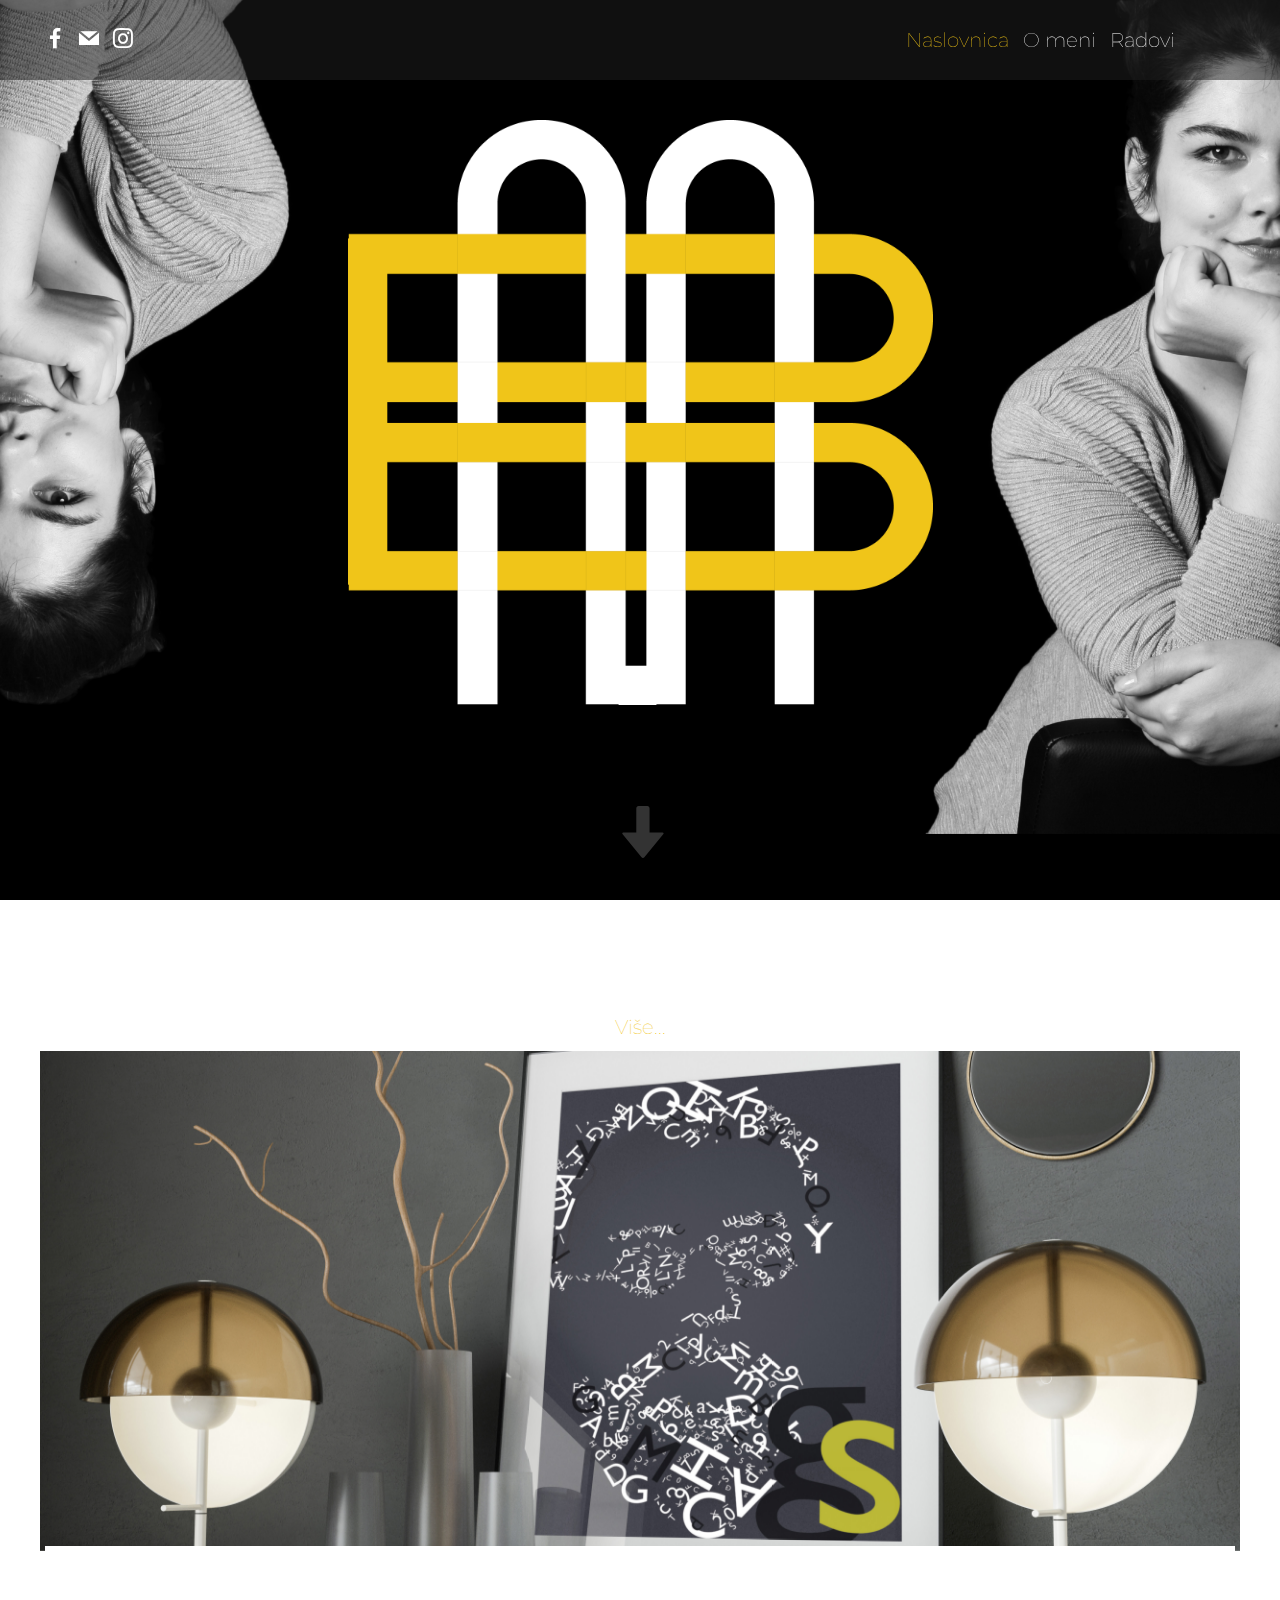
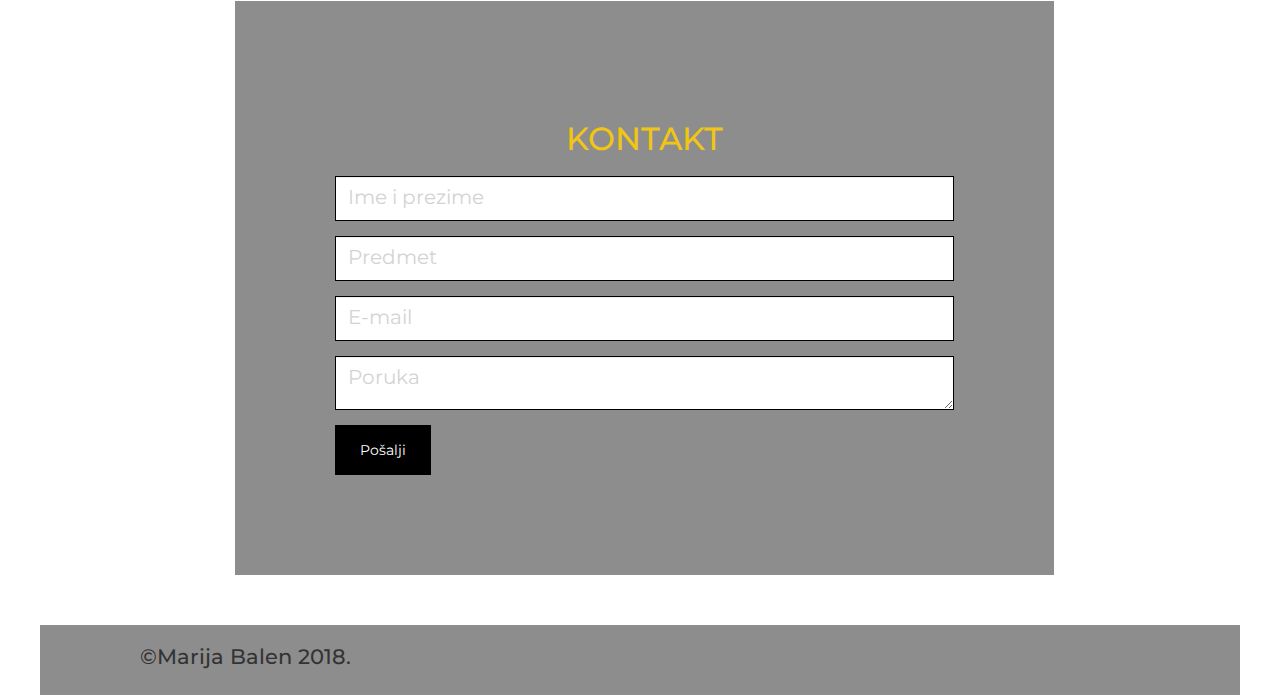
<file: index.html>
<!DOCTYPE html>
<html lang="en">
	<head>
		<!-- Global site tag (gtag.js) - Google Analytics -->
		<script async src="https://www.googletagmanager.com/gtag/js?id=UA-113181430-1"></script>
		<script>
		  window.dataLayer = window.dataLayer || [];
		  function gtag(){dataLayer.push(arguments);}
		  gtag('js', new Date());

		  gtag('config', 'UA-113181430-1');
		</script>

		<meta charset="utf-8">
		<meta http-equiv="X-UA-Compatible" content="IE=edge">
		<meta name="viewport" content="width=device-width, initial-scale=1">
		<title>Marija Balen - Portfolio</title>
		<link href="bootstrap/css/bootstrap.min.css" rel="stylesheet">
		<link href="lightbox/css/lightbox.css" rel="stylesheet">		
		<link href="socicon/style.css" rel="stylesheet">
		<link href="https://fonts.googleapis.com/css?family=Lobster|Roboto:300,400" rel="stylesheet">
		<link href="https://fonts.googleapis.com/css?family=Muli:700|Raleway:600|Source+Sans+Pro:700" rel="stylesheet">
		<link href="https://fonts.googleapis.com/css?family=Montserrat" rel="stylesheet">
		<link href="style.css" rel="stylesheet">
		<link href="vegas/vegas.min.css" rel="stylesheet">	
		<link rel="icon" href="img/logo.png">	
		
	</head>
	<body>		
		<div style="margin-right: 100px;">
			
				<div class="hambi">
				<span class="glyphicon glyphicon-align-justify"></span>
				</div>
				<div class="main-menu">
				<table style="width:100%; " >
					<tbody class="sirina">
					  <tr>
					    <td style="width:46%; text-align:left; position: relative;  ">
					    
					    	<ul class="drustvo" style="text-align: left; ">
							<li><a  href="http://www.facebook.com/marija.balen3333" target="_blank">
									<span class="socicon-facebook"></span>
								</a></li>
							<li><a href="index.html#category5">
									<span class="socicon-mail"></span>
								</a></li>
							<li><a href="http://www.instagram.com/marija.balen/" target="_blank">
									<span class="socicon-instagram"></span>
								</a></li>
						</ul>
						
					</td>
					    <td style="width:46%; text-align:right; position: relative;">
					    	
					    	<ul class="link" style="text-align: right; margin-right:100px;">
						
								<li><a href="index.html"  style="color: #F1C515;">Naslovnica</a></li>
								<li><a href="about_me.html">O meni</a></li>
								<li><a href="my_works.html">Radovi</a></li>
								
							</ul>
						
						 </td> 
						</tr>
						 </tbody>
				</table>
			</div>
			</div>
				
				
			<div class="container">		
			<div class="row">
					
						<p><img src="img/marija_logo.png" height="50%" width="50%" style="margin-top: 120px"></p>
						<div class="strelica" style="margin-top: 100px">
							<span class="glyphicon glyphicon-arrow-down"></span>
						</div>
					
					<div class="section">
						<h1>Izdvojeni radovi</h1><br><p  style="text-align: center;"><a href="my_works.html#category1" style="color:#F1C40F">Više...</a></p>
						<div class="row gallery">
							<div class="col-xs-12" id="vegas">
								
							</div>
						</div>
					</div>
			
		<div class="section">
				<a id="category5"></a>		
			<div class="row contact-form";" >
				<h1 style="color: #F1C515;">Kontakt</h1>
				<form action="">					
					<div class="form-group">
						<input type="text" class="form-control" placeholder="Ime i prezime">
					</div>
					<div class="form-group">
						<input type="text" class="form-control" placeholder="Predmet">
					</div>
					<div class="form-group">
						<input type="text" class="form-control" placeholder="E-mail">
					</div>
					<div class="form-group">
						<textarea class="form-control" placeholder="Poruka"></textarea>
					</div>				
					<button type="send" class="btn btn-default">Pošalji</button>
				</form>
			</div>
			</div>	
			<div class="row footer">
				<h1 style="margin-left: 100px; font-size:16pt">&#169Marija Balen   2018.</h1>
				
			</div>
				
			</div>
			
			

				
		</div>
	</div>

						
			
				

			
			
	
			
		
		<script src="https://ajax.googleapis.com/ajax/libs/jquery/1.12.4/jquery.min.js"></script>		
		<script src="bootstrap/js/bootstrap.min.js"></script>
		<script src="lightbox/js/lightbox.js"></script>
		<script>
		$(".hambi").click (function(){
		$('.main-menu') .slideToggle ();
		} ) ;
		</script>
		<script src="vegas/vegas.min.js"></script>
		<script>
		$("#vegas").vegas({
			slides: [
				{ src: "img/carousel/gill_sans_car.jpg"},
				{ src: "img/foto/deda.jpg" },
				{ src: "img/carousel/gepard_okvir_car.jpg" },
				{ src: "img/essence.jpg" },
				{ src: "img/mare.jpg" },
				{ src: "img/carousel/svemir1_car.jpg" },
				{ src: "img/foto/DSC_0101.jpg" },
				{ src: "img/carousel/plakat_car.jpg"}
			]
		});			
		</script>
		<!-- Go to www.addthis.com/dashboard to customize your tools -->
<script type="text/javascript" src="//s7.addthis.com/js/300/addthis_widget.js#pubid=ra-5a706c46f965a19b"></script>
						    
	</body>
</html>
</file>
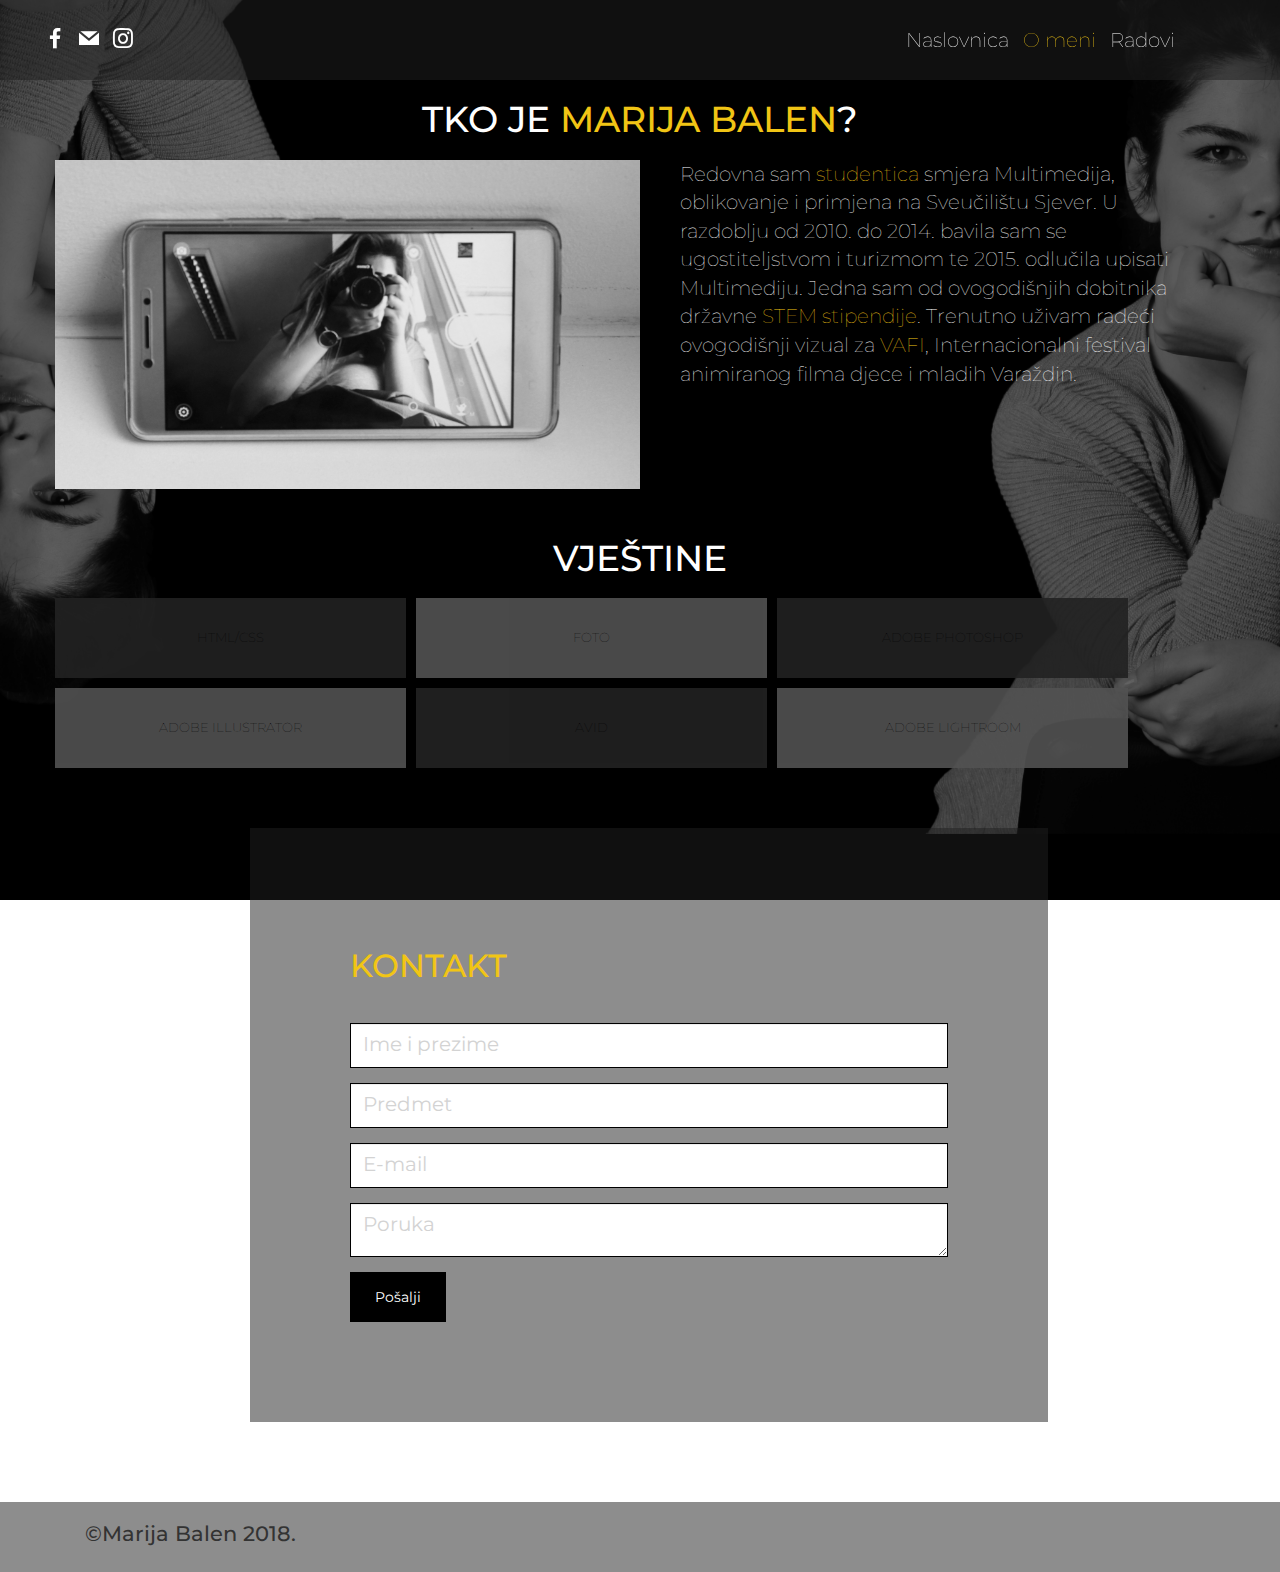
<file: about_me.html>
<!DOCTYPE html>
<html lang="en">
	<head>
		<!-- Global site tag (gtag.js) - Google Analytics -->
		<script async src="https://www.googletagmanager.com/gtag/js?id=UA-113181430-1"></script>
		<script>
		  window.dataLayer = window.dataLayer || [];
		  function gtag(){dataLayer.push(arguments);}
		  gtag('js', new Date());

		  gtag('config', 'UA-113181430-1');
		</script>

		<meta charset="utf-8">
		<meta http-equiv="X-UA-Compatible" content="IE=edge">
		<meta name="viewport" content="width=device-width, initial-scale=1">
		<title>Marija Balen - Portfolio</title>
		<link href="bootstrap/css/bootstrap.min.css" rel="stylesheet">
		<link href="lightbox/css/lightbox.css" rel="stylesheet">		
		<link href="socicon/style.css" rel="stylesheet">
		<link href="vegas/vegas.min.css" rel="stylesheet">
		<link href="https://fonts.googleapis.com/css?family=Lobster|Roboto:300,400" rel="stylesheet">
		<link href="https://fonts.googleapis.com/css?family=Muli:700|Raleway:600|Source+Sans+Pro:700" rel="stylesheet">
		<link href="https://fonts.googleapis.com/css?family=Montserrat" rel="stylesheet">
		<link href="style.css" rel="stylesheet">
		<link rel="icon" href="img/logo.png">
		<style>
		body{
			background: url('img/ja_bolja6.jpg') top center no-repeat; 
			background-attachment:fixed;
			background-size: cover;
			height: 750px;
			background-position: 0% 0%;
		}
		</style>
		
	</head>
	<body>	
		<div  style="margin-right: 100px;">
			
				<div class="hambi">
				<span class="glyphicon glyphicon-align-justify"></span>
				</div>
				<div class="main-menu">
				<table style="width:100%">
					
					  <tr>
					    <td style="width:46%; text-align:left; ">
					    
					    	<ul class="drustvo" style="text-align: left">
								<li><a  href="http://www.facebook.com/marija.balen3333" target="_blank">
										<span class="socicon-facebook"></span>
									</a></li>
								<li><a href="about_me.html#category5">
										<span class="socicon-mail"></span>
									</a></li>
								<li><a href="http://www.instagram.com/marija.balen/" target="_blank">
										<span class="socicon-instagram"></span>
									</a></li>
							</ul>
						
						</td>
					    <td style="width:46%; text-align:right;  ">
					    	
					    	<ul class="link" style="text-align: right;margin-right:100px;">
						
								<li><a href="index.html">Naslovnica</a></li>
								<li><a href="about_me.html" style="color: #F1C515;">O meni</a></li>
								<li><a href="my_works.html">Radovi</a></li>
								
							</ul>
						
						 </td> 
						</tr>
						
				</table>
			</div>
			</div>	
			<div class="container">
		
			<div class="section" style="margin-top: 100px">
				<h1>Tko je <span style="color: #F1C515">Marija Balen</span>?</h1>
				<div class="row about-me" >
					<div class="col-xs-12 col-sm-6">
						<img src="img/mare.jpg">
					</div>
					<div class="col-xs-12 col-sm-6 about-me-text">						
						<p>Redovna sam <span style="color: #F1C515"> 	studentica </span> smjera Multimedija, oblikovanje i primjena na Sveučilištu Sjever. 
							U razdoblju od 2010. do 2014. bavila sam se ugostiteljstvom i turizmom te 2015. odlučila upisati Multimediju.
							Jedna sam od ovogodišnjih dobitnika državne <span style="color: #F1C515">STEM stipendije</span>. Trenutno uživam radeći ovogodišnji vizual za <span style="color: #F1C515"> VAFI</span>, Internacionalni festival animiranog filma djece i mladih Varaždin.
							
						</p>
					</div>
				</div>
			</div>			
			<div class="section">
				<h1>Vještine</h1>
				<div class="row square-blocks"  >					
					
					<div class="col-xs-3 light-gray-bg">
						<p>
							<a href="my_works.html#category2">HTML/CSS</a>
						</p>
					</div>			
					<div class="col-xs-3 dark-gray-bg">
						<p>
							<a href="my_works.html#category2/tmb10">Foto</a>
						</p>
					</div>
					<div class="col-xs-3 light-gray-bg">
						<p>
							<a href="my_works.html#category1"><p>Adobe Photoshop</p></a>
						</p>
					</div>
					<div class="col-xs-3 dark-gray-bg">
						<p>
							<a href="my_works.html#category3"><p>Adobe Illustrator</p></a>
						</p>
					</div>
					<div class="col-xs-3 light-gray-bg">
						<p>
							<a href="my_works.html#category4"><p>Avid</p></a>
						</p>
					</div>
					<div class="col-xs-3 dark-gray-bg">
						<p>
							<a href="my_works.html#category1"><p>Adobe Lightroom</p></a>
						</p>
					</div>
					
				</div>
			</div>				
				
				
			</div>	
		</div>
			
			
					
		<div class="container">
			
			<a id="category5"></a>		
			<div class="row contact-form" style="margin-bottom: 80px;" >
				<h1 style="color: #F1C515;">Kontakt</h1>
				<form action="">					
					<div class="form-group">
						<input type="text" class="form-control" placeholder="Ime i prezime">
					</div>
					<div class="form-group">
						<input type="text" class="form-control" placeholder="Predmet">
					</div>
					<div class="form-group">
						<input type="text" class="form-control" placeholder="E-mail">
					</div>
					<div class="form-group">
						<textarea class="form-control" placeholder="Poruka"></textarea>
					</div>				
					<button type="send" class="btn btn-default">Pošalji</button>
				</form>
			</div>
			</div>	
		



			<div class="row footer">
				<h1 style="margin-left: 100px; font-size:16pt">&#169Marija Balen   2018.</h1>
				
			</div>

		</div>			
		<script src="https://ajax.googleapis.com/ajax/libs/jquery/1.12.4/jquery.min.js"></script>		
		<script src="bootstrap/js/bootstrap.min.js"></script>
		
		<script src="lightbox/js/lightbox.js"></script>
		<script src="vegas/vegas.min.js"></script>
		<script>
		$(".hambi").click (function(){
		$('.main-menu') .slideToggle ();
		} ) ;
		</script>
		<script>
			$("#vegas").vegas({
				slides: [
					{ src: "img/vegas1.jpg" },
					{ src: "img/vegas2.jpg" },
					{ src: "img/vegas3.jpg" },
					{ src: "img/vegas4.jpg" }
				]
			});			
		</script>
		<script>
			var acc = document.getElementsByClassName("accordion");
var i;

for (i = 0; i < acc.length; i++) {
    acc[i].addEventListener("click", function() {
        /* Toggle between adding and removing the "active" class,
        to highlight the button that controls the panel */
        this.classList.toggle("active");

        /* Toggle between hiding and showing the active panel */
        var panel = this.nextElementSibling;
        if (panel.style.display === "block") {
            panel.style.display = "none";
        } else {
            panel.style.display = "block";
        }
    });
}
		</script>

	<!-- Go to www.addthis.com/dashboard to customize your tools -->
<script type="text/javascript" src="//s7.addthis.com/js/300/addthis_widget.js#pubid=ra-5a706c46f965a19b"></script>
	
	</body>
</html>
</file>
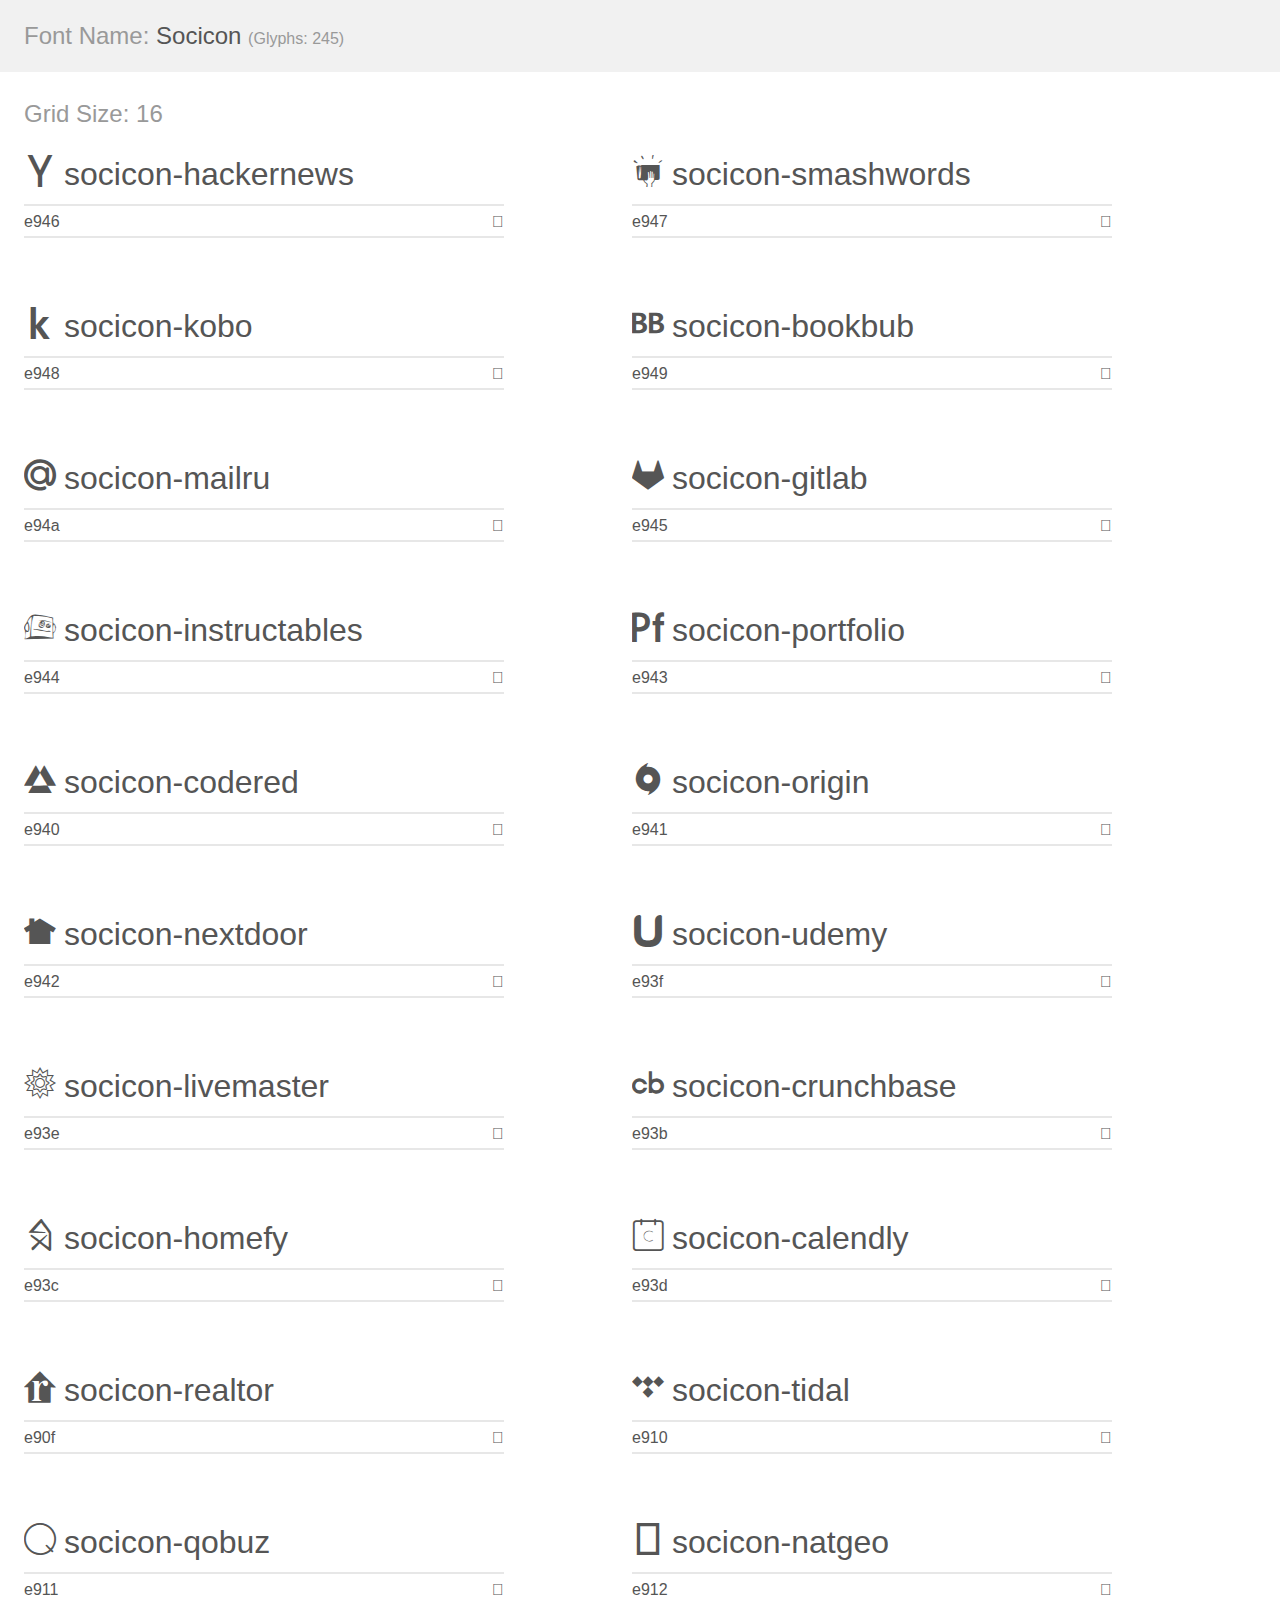
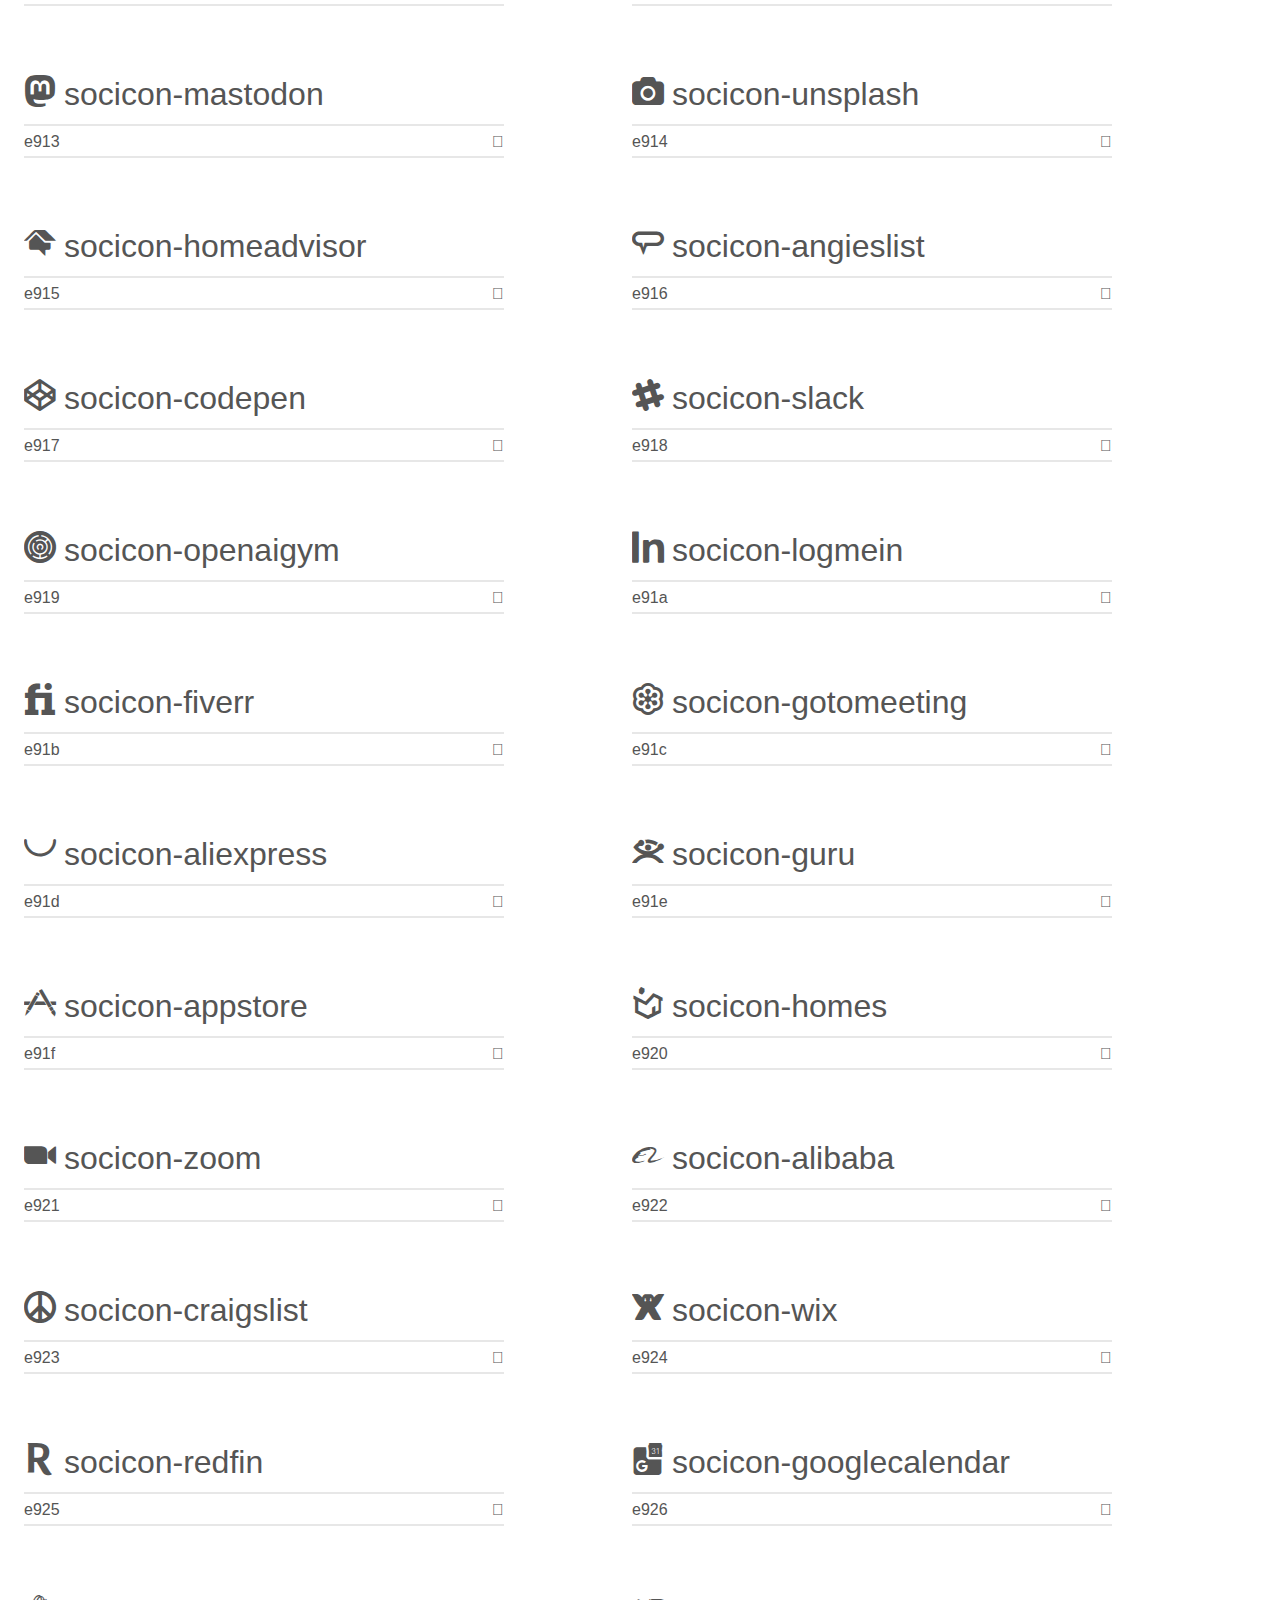
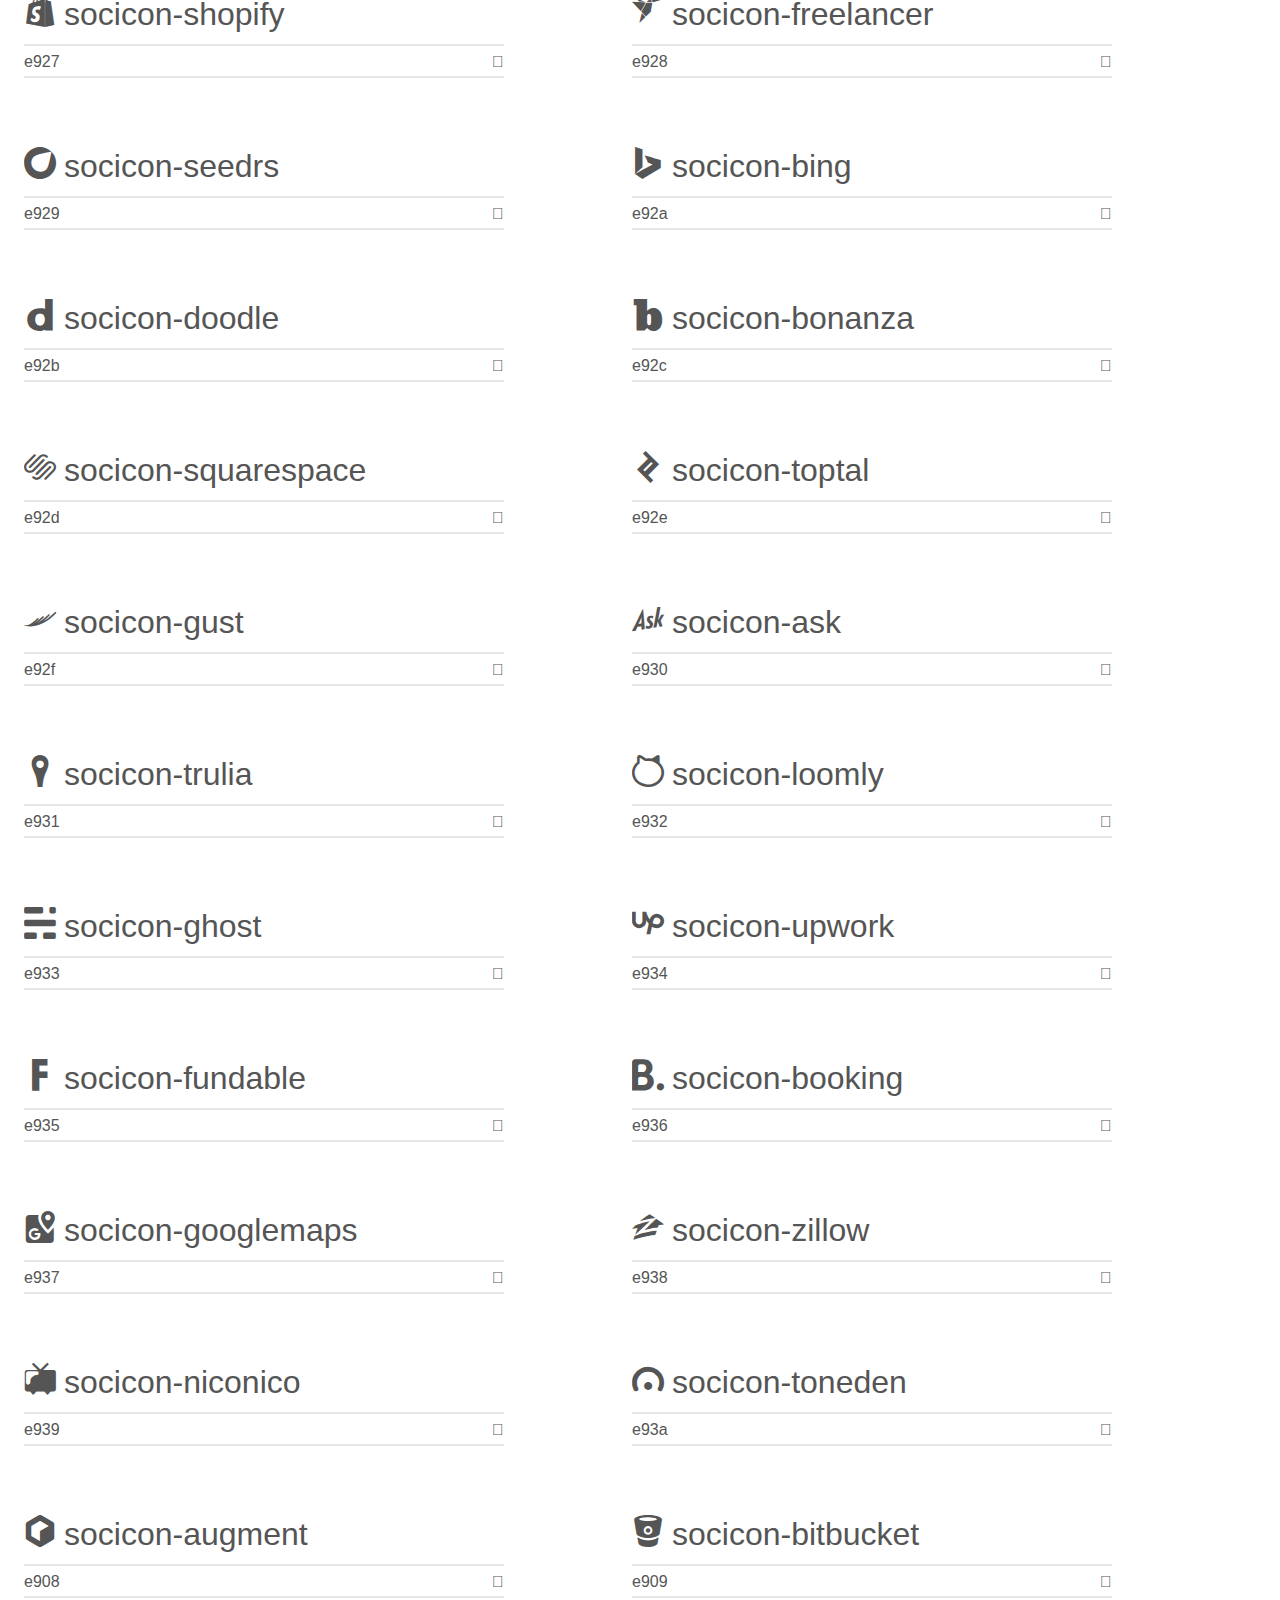
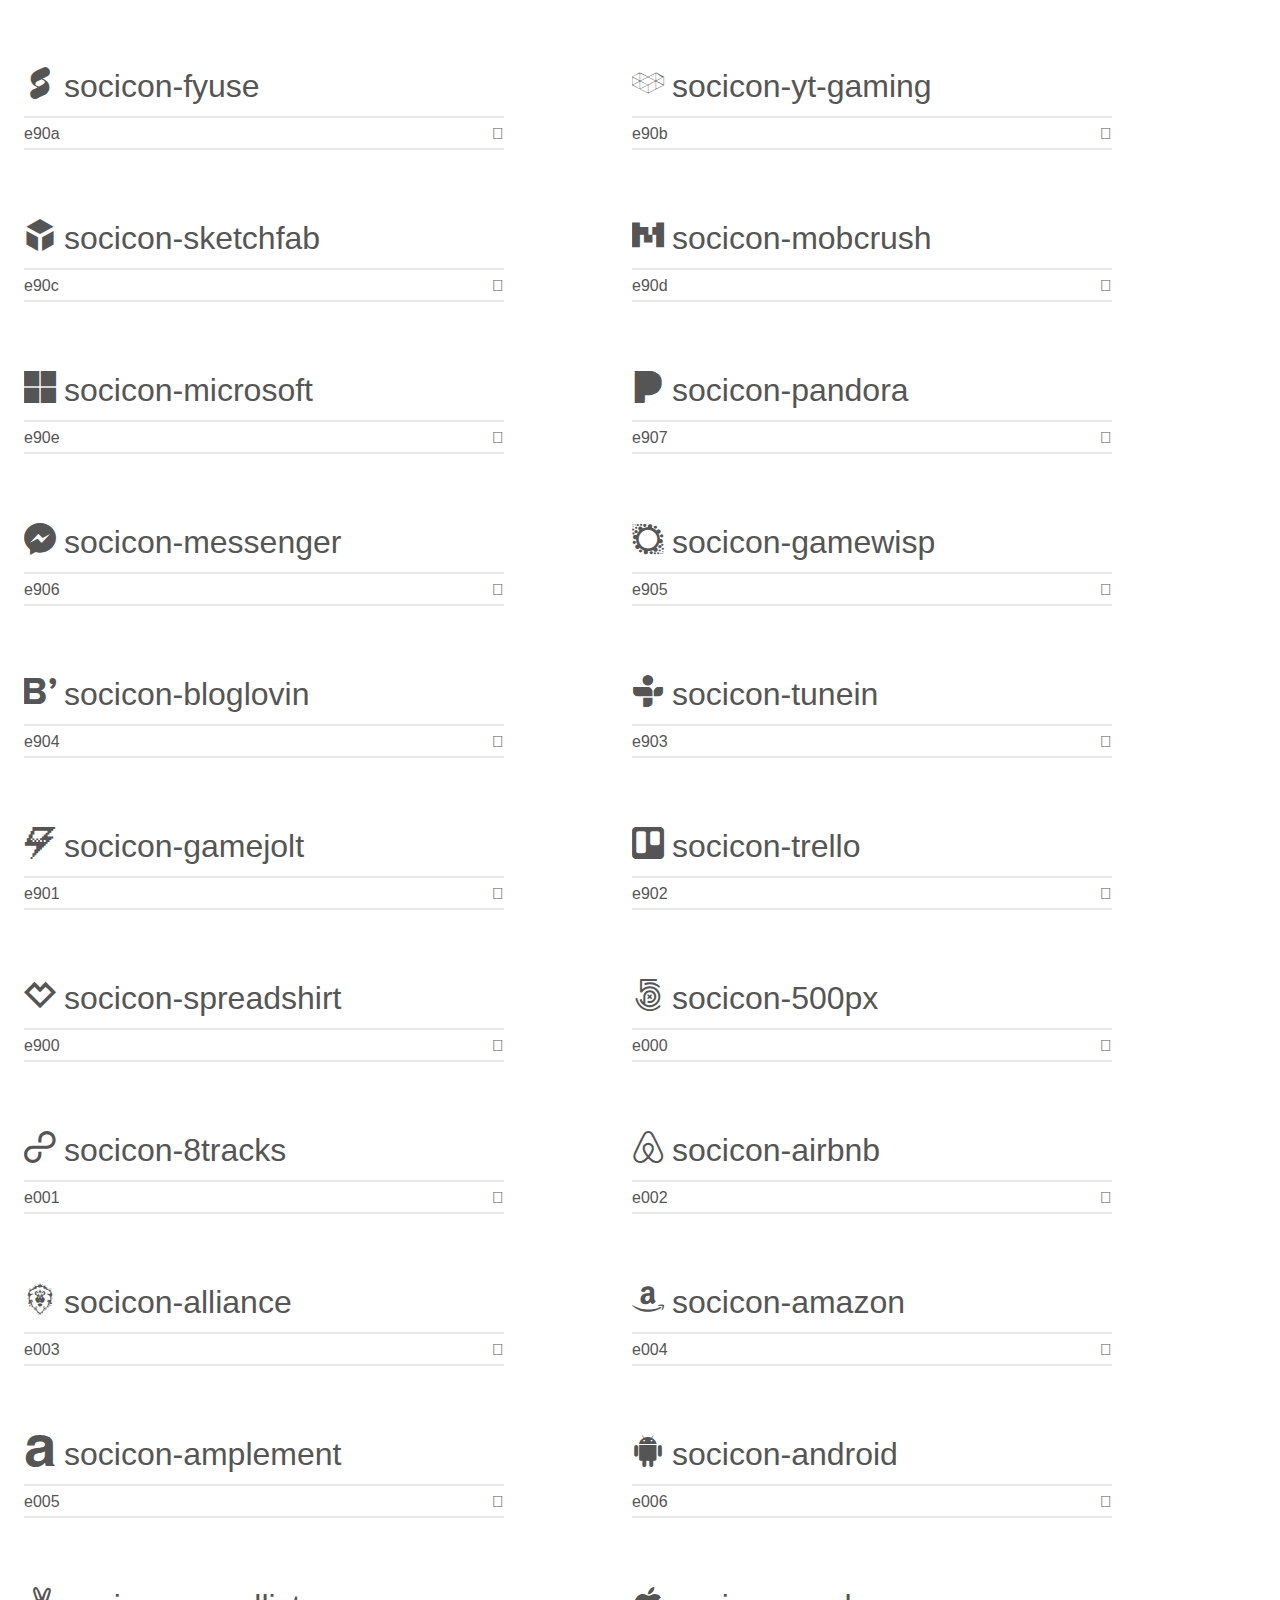
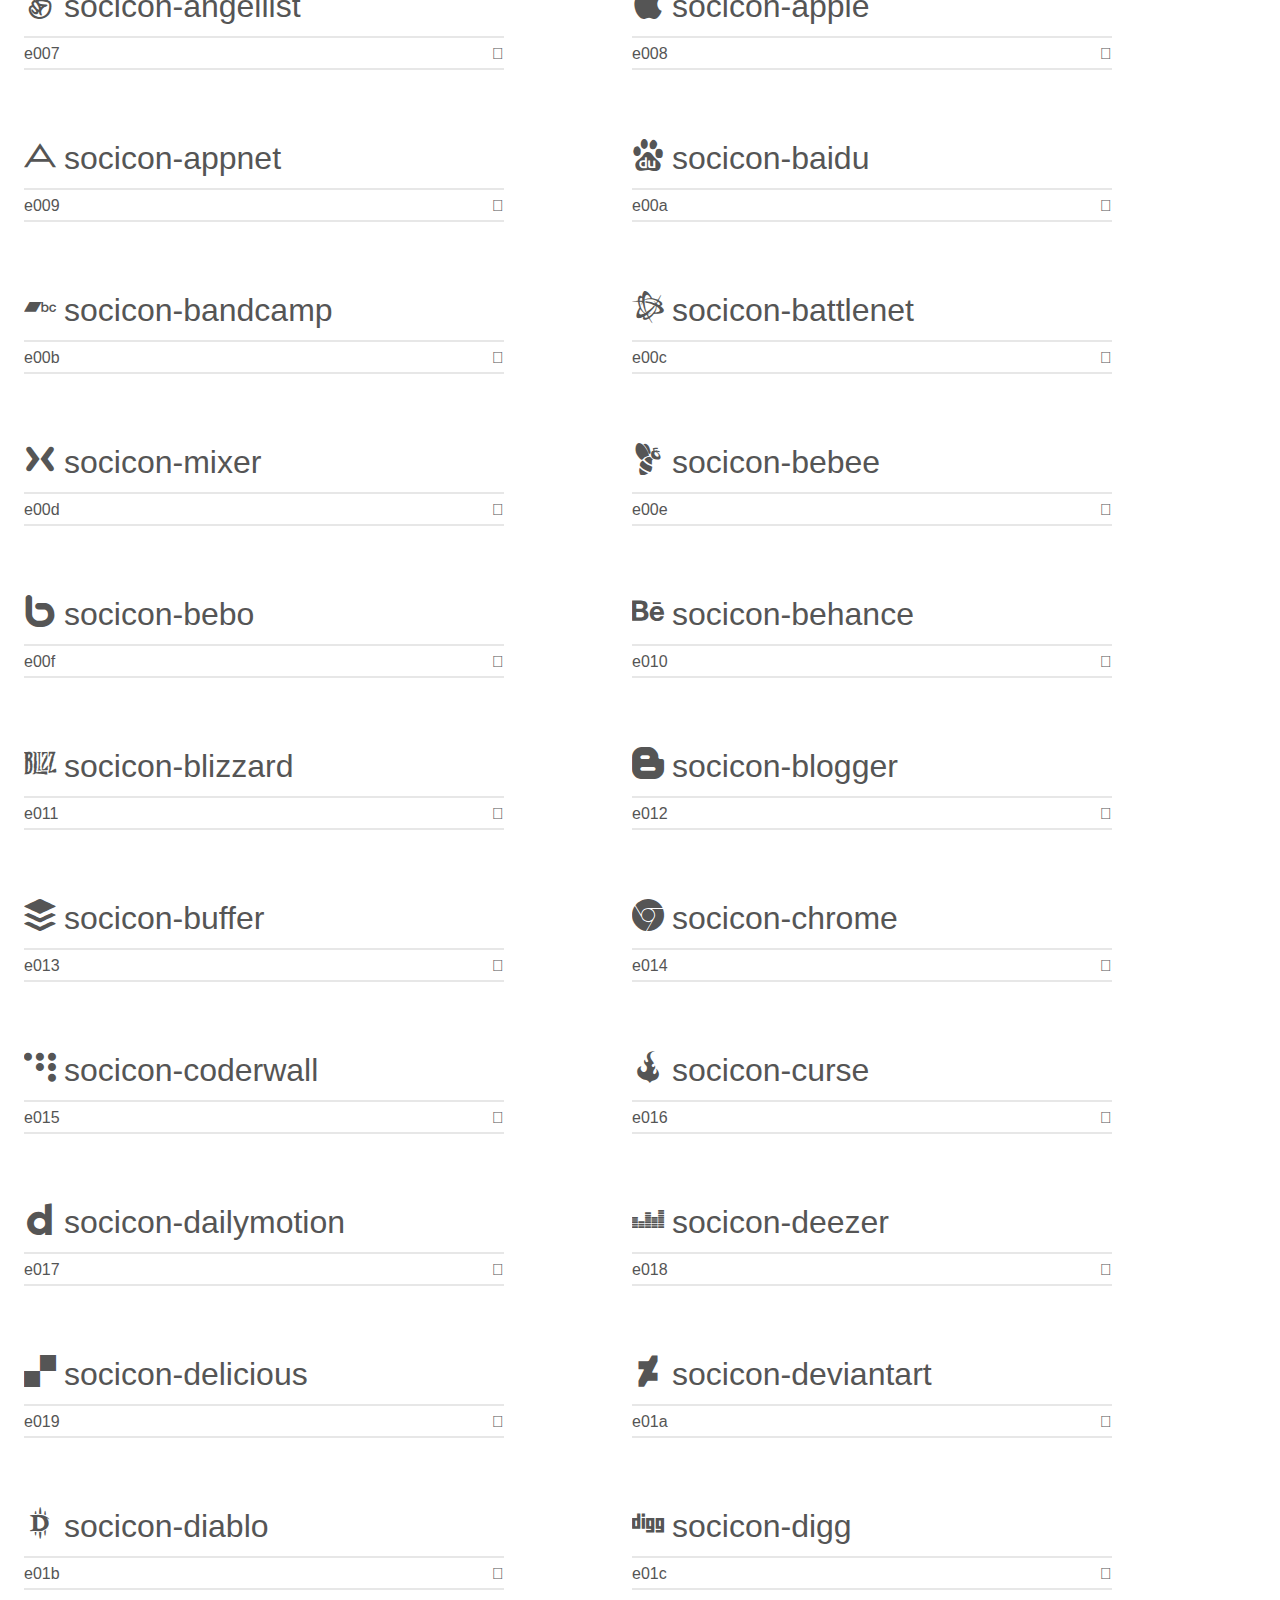
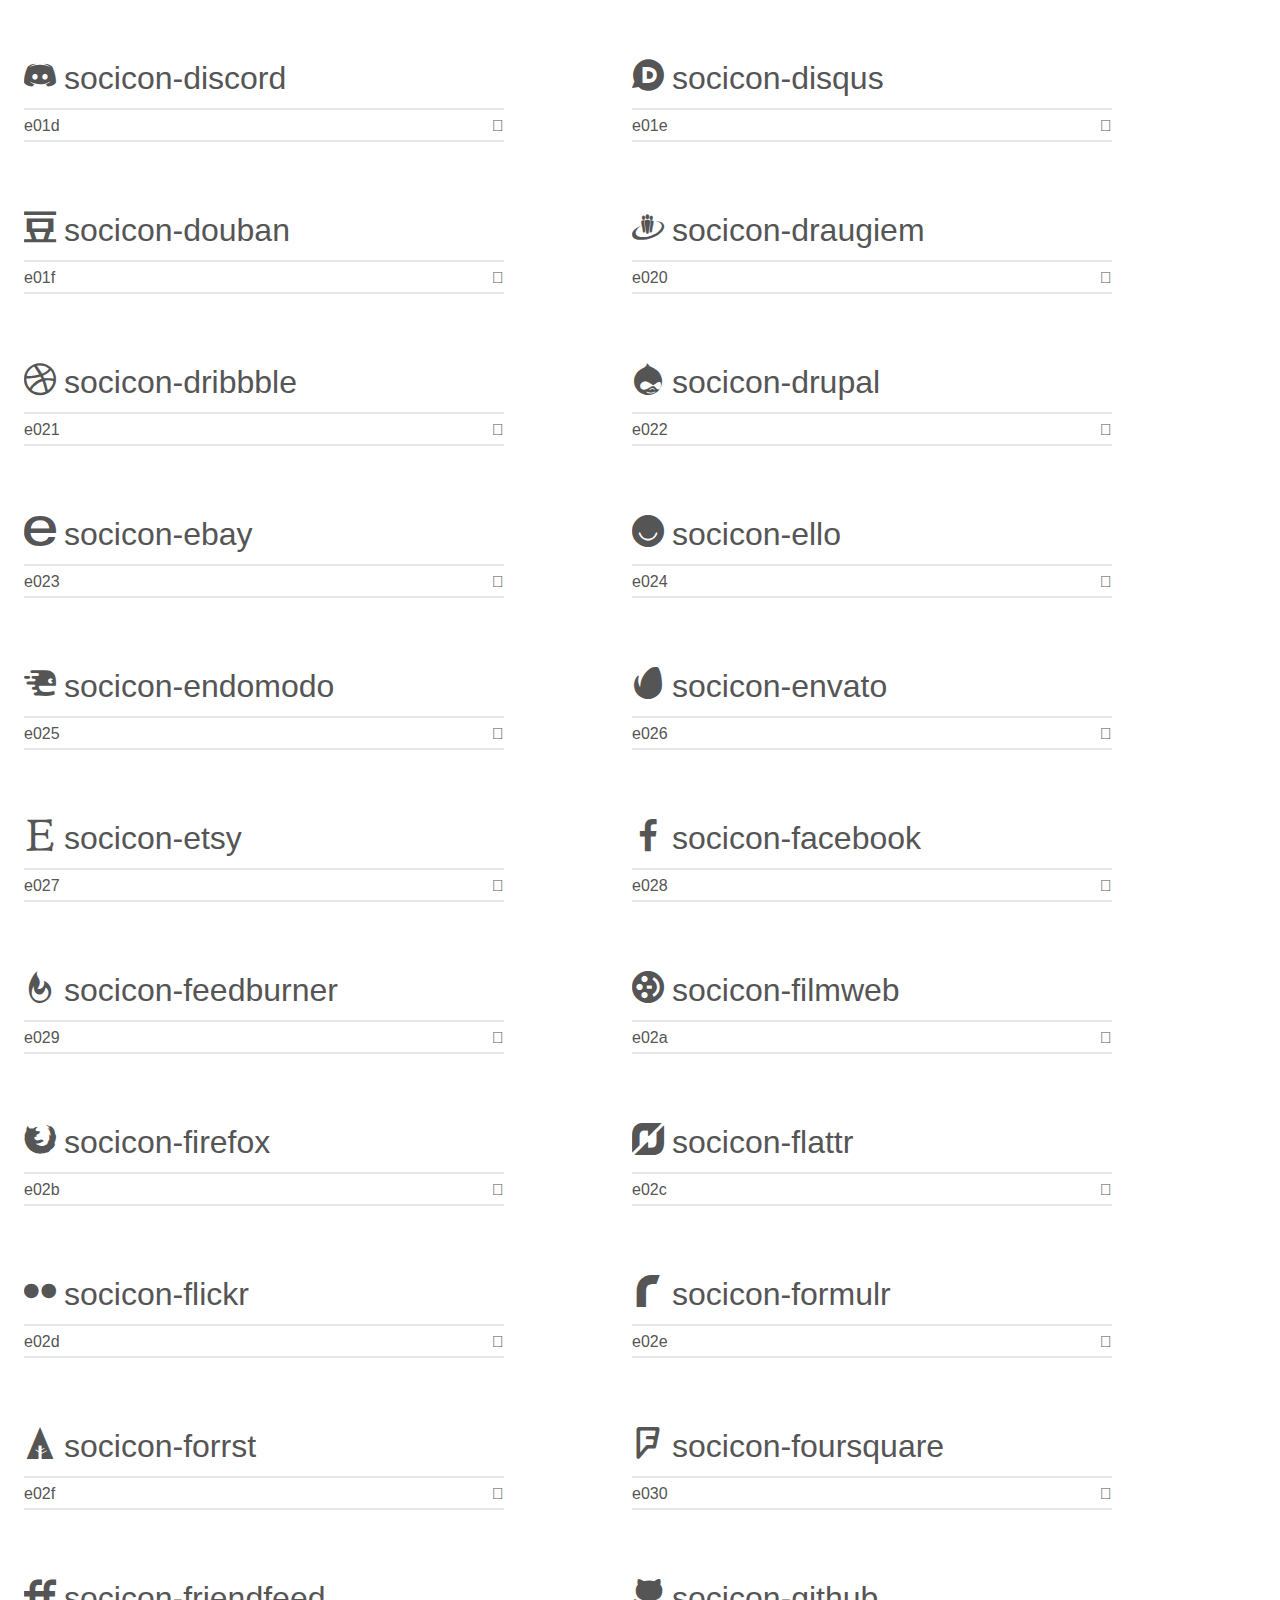
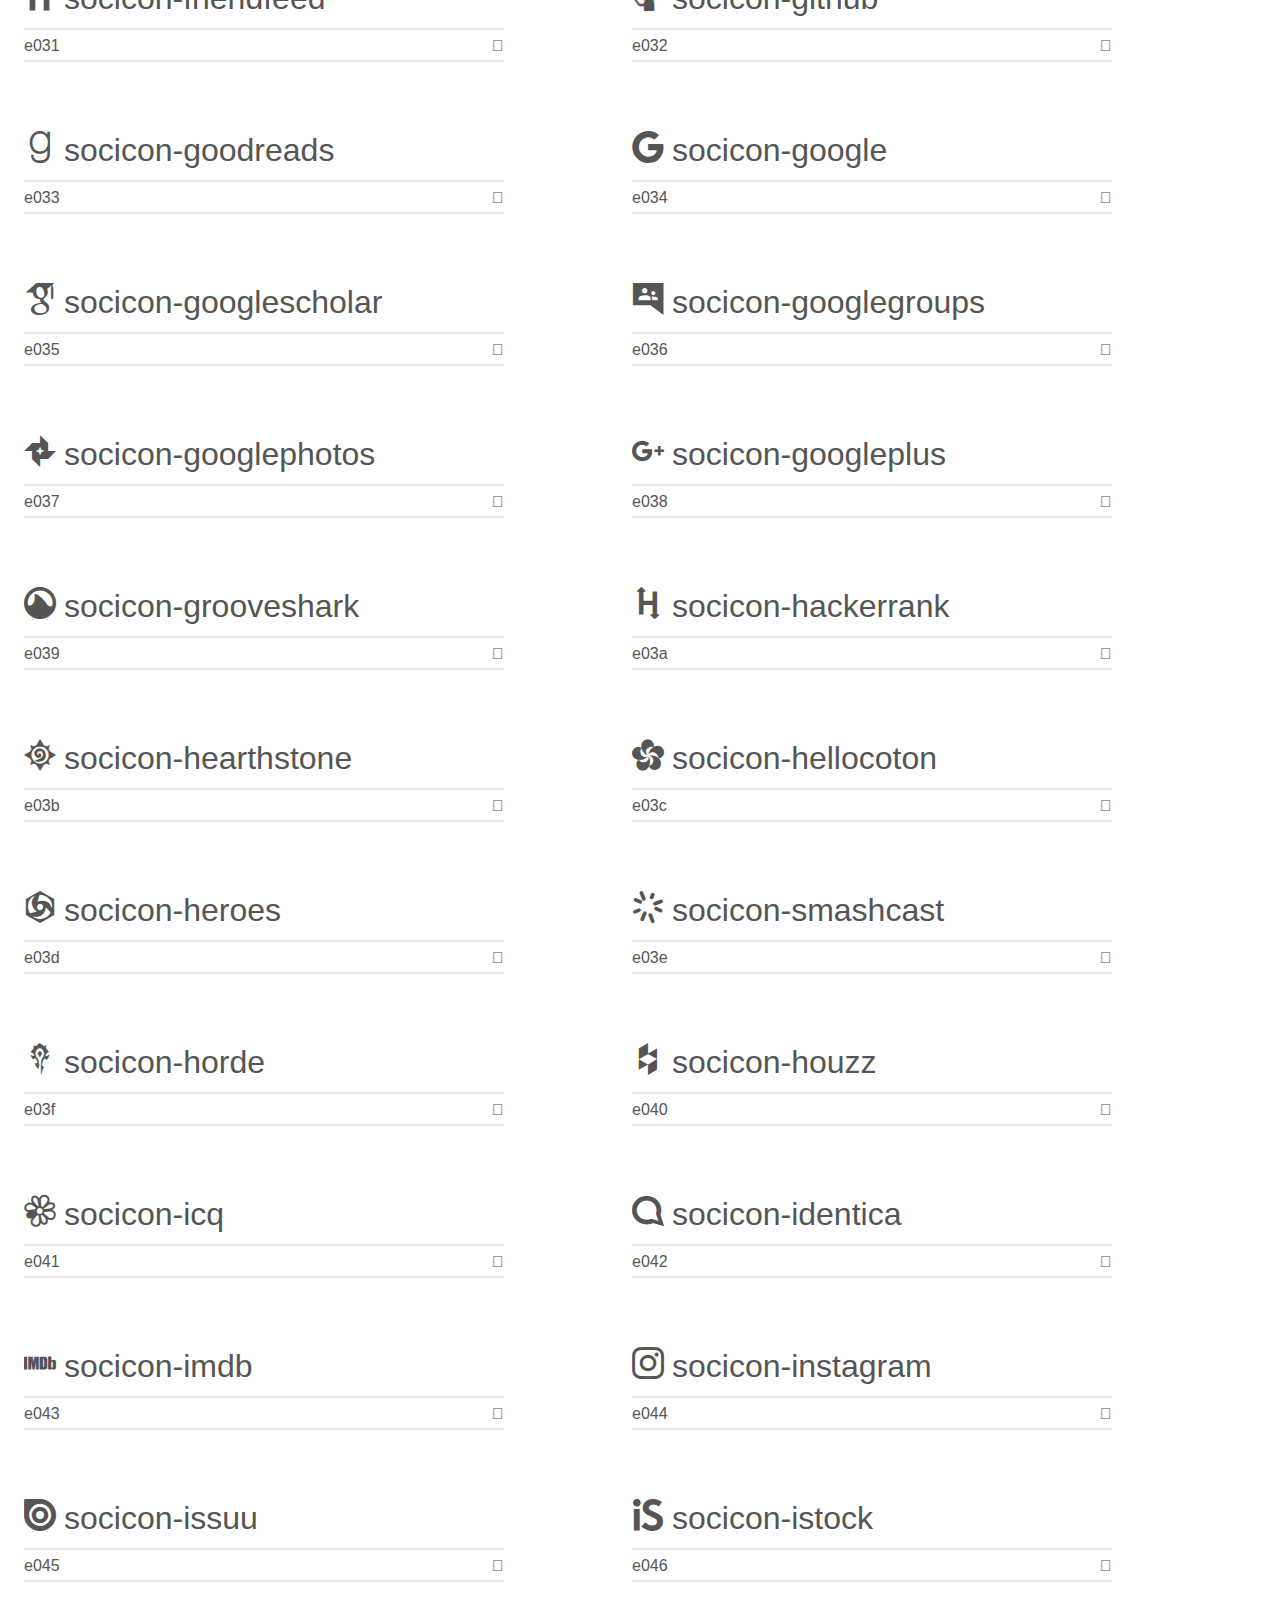
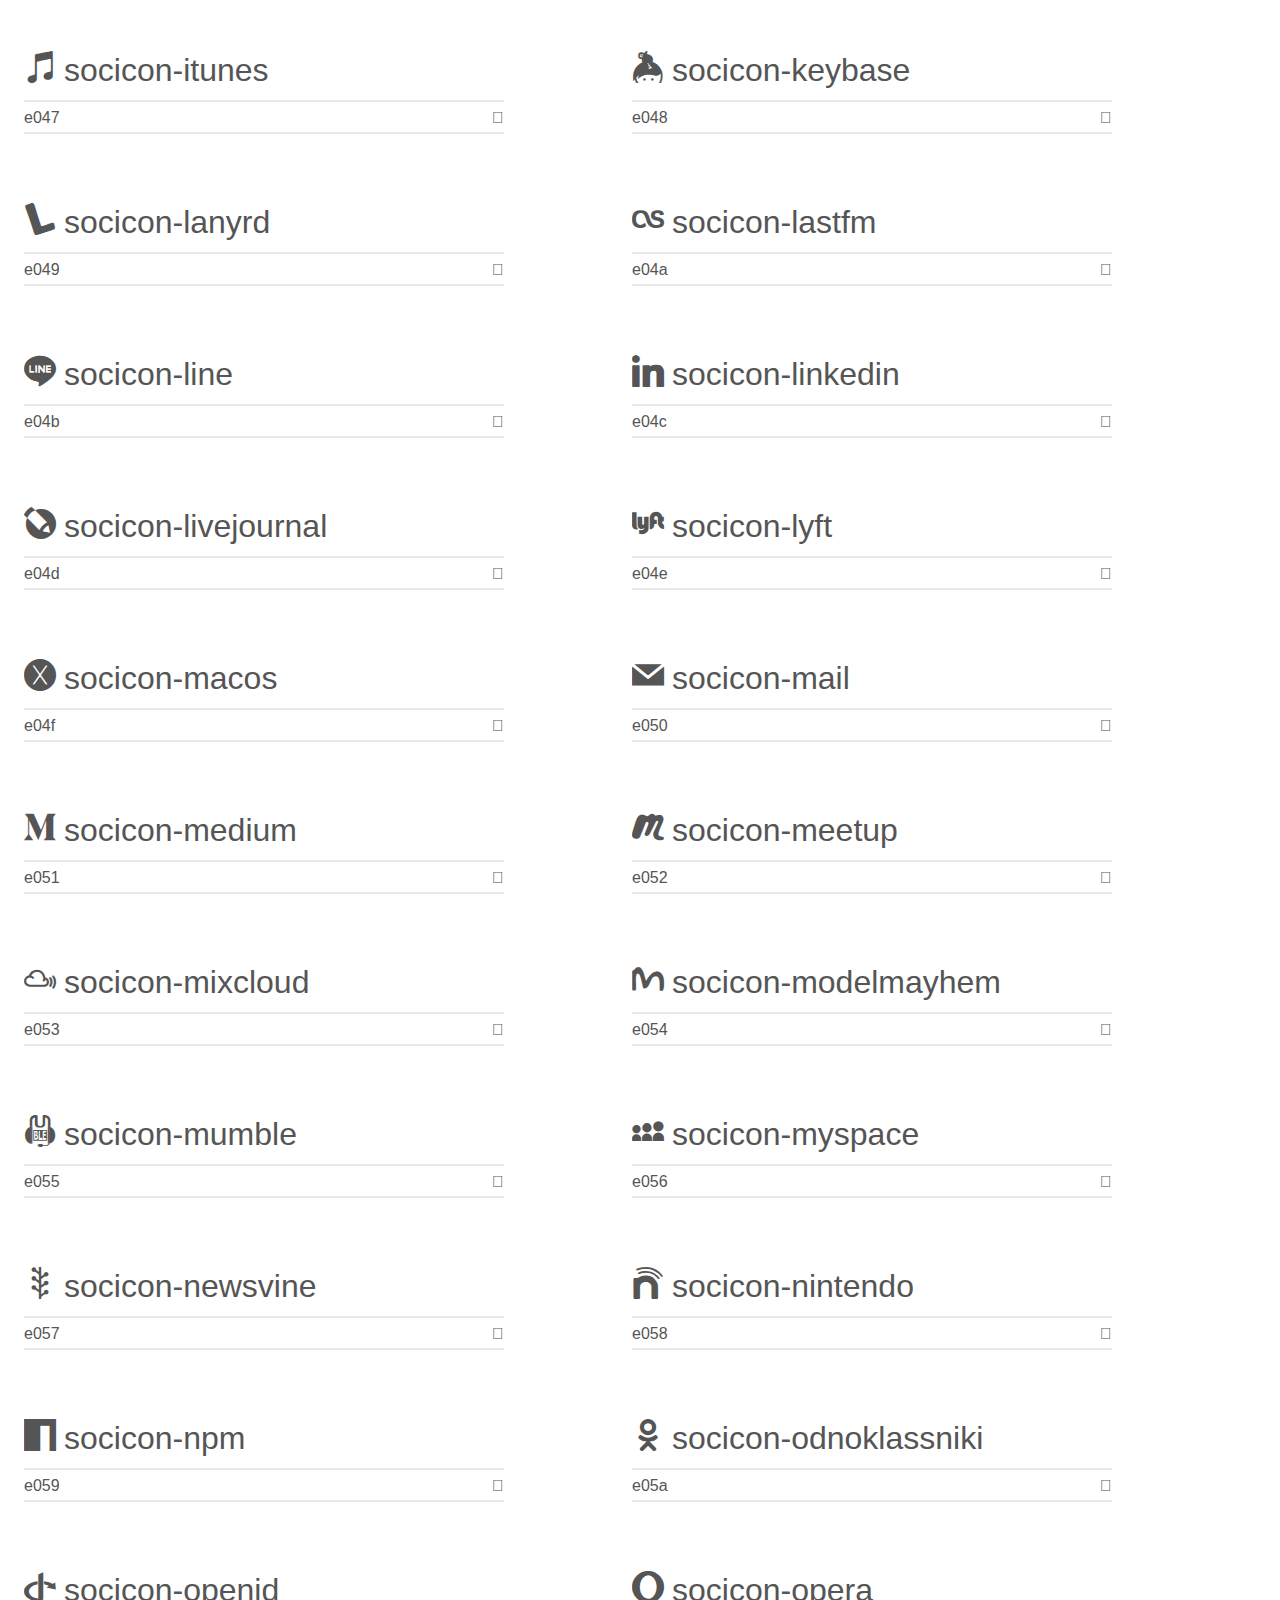
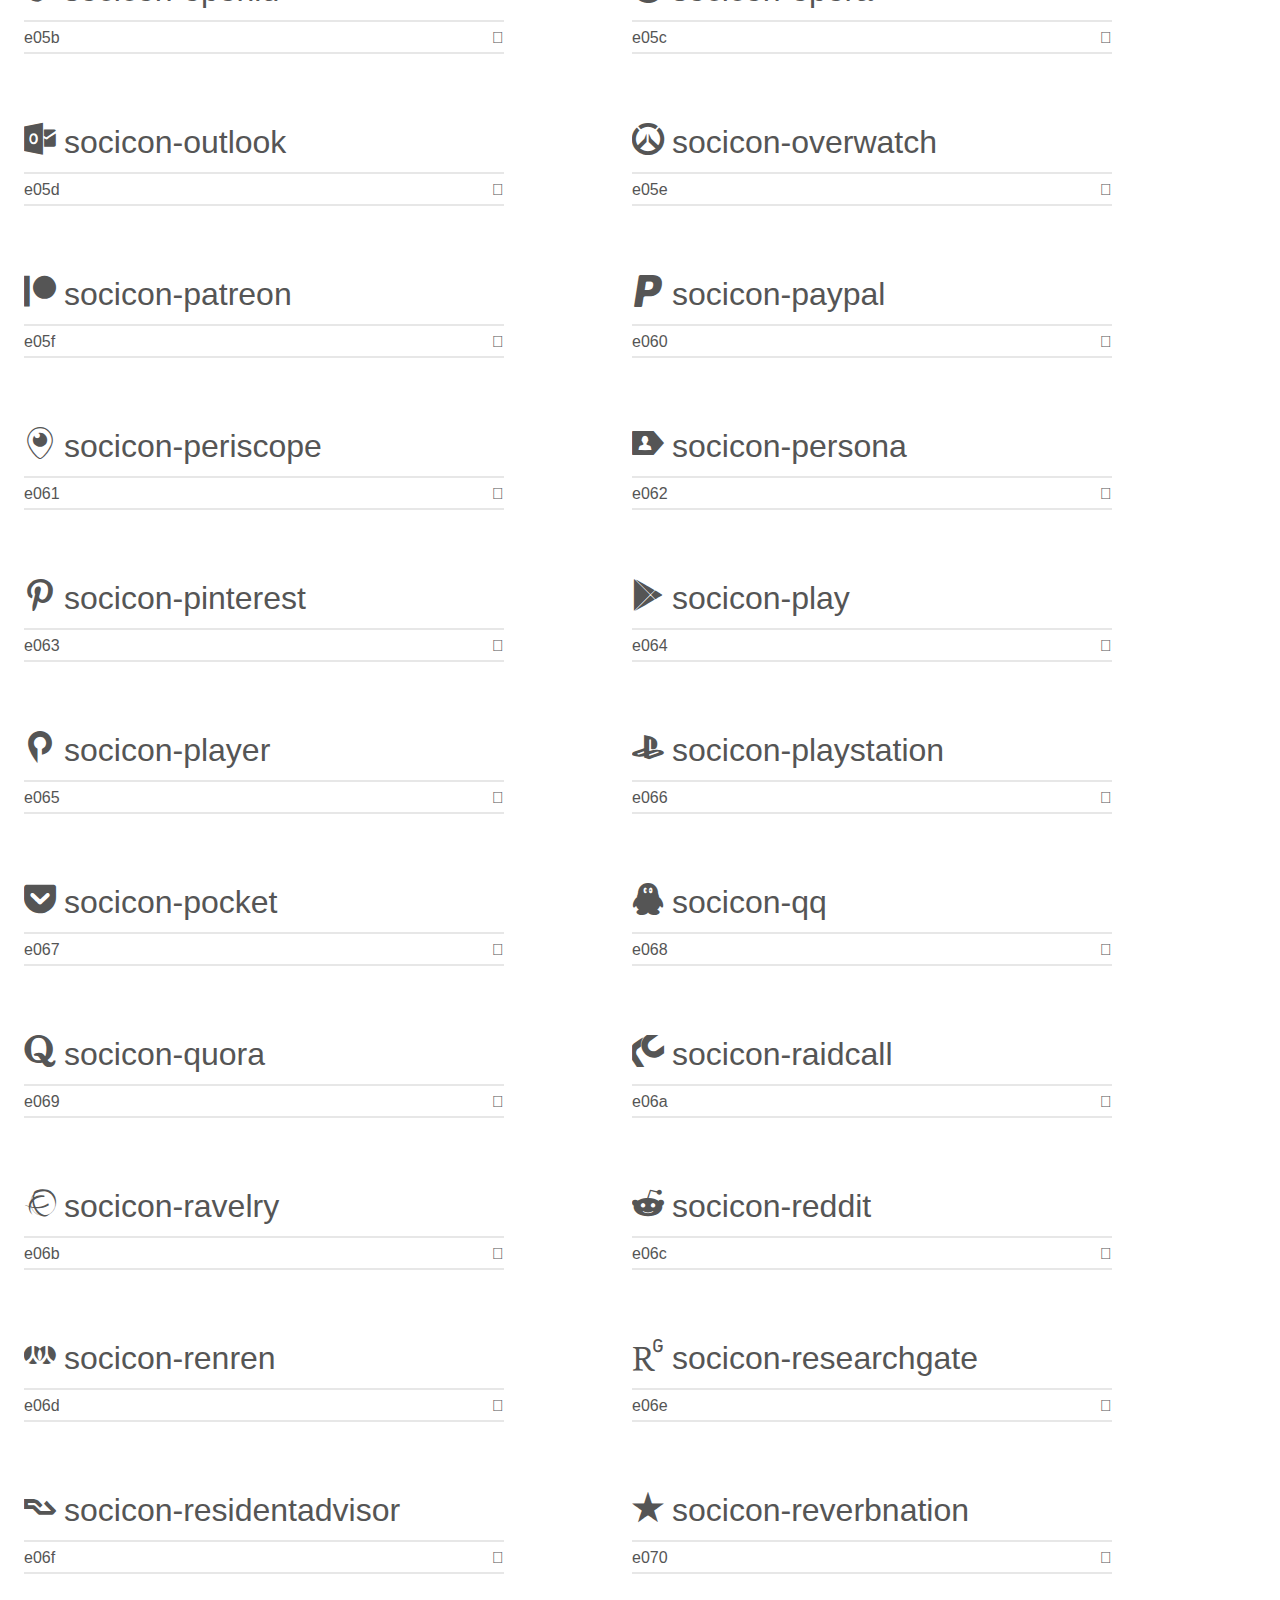
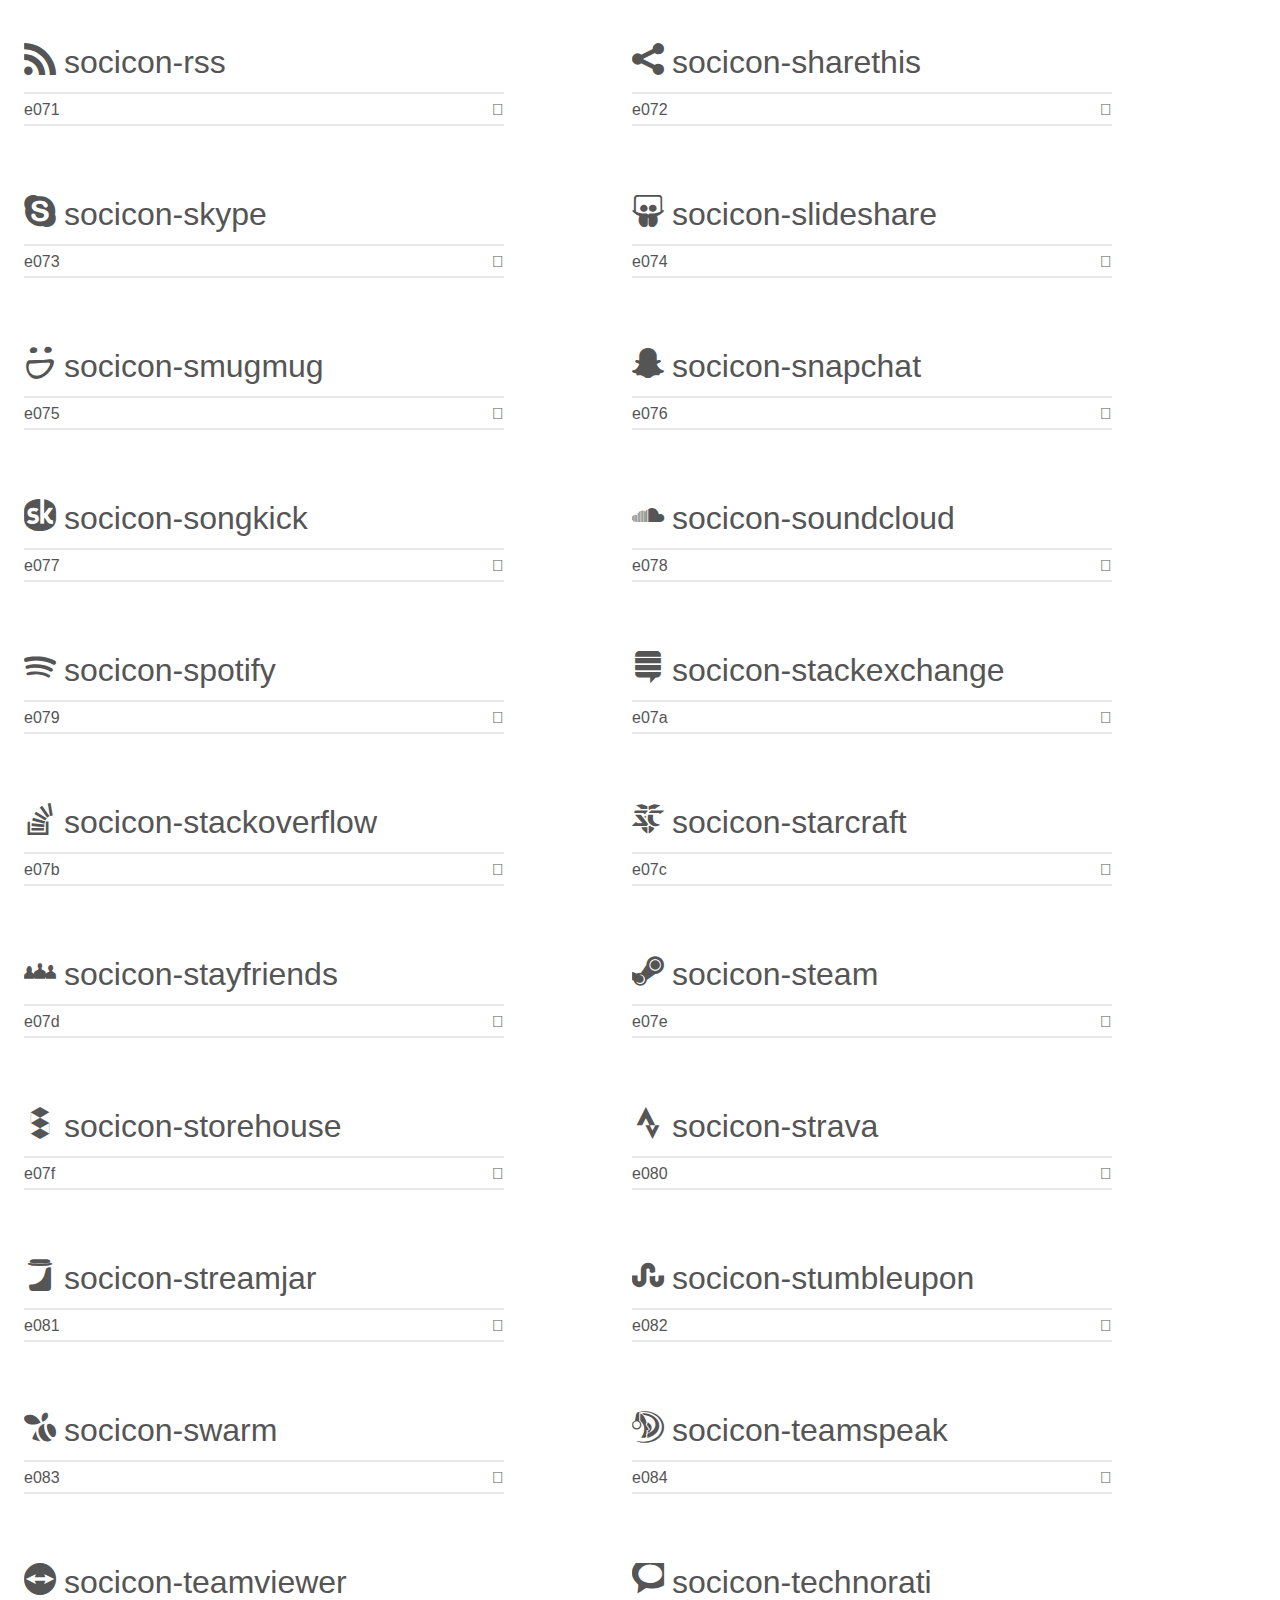
<file: socicon/demo.html>
<!doctype html>
<html>
<head>
    <meta charset="utf-8">
    <title>IcoMoon Demo</title>
    <meta name="description" content="An Icon Font Generated By IcoMoon.io">
    <meta name="viewport" content="width=device-width, initial-scale=1">
    <link rel="stylesheet" href="demo-files/demo.css">
    <link rel="stylesheet" href="style.css"></head>
<body>
    <div class="bgc1 clearfix">
        <h1 class="mhmm mvm"><span class="fgc1">Font Name:</span> Socicon <small class="fgc1">(Glyphs:&nbsp;245)</small></h1>
    </div>
    <div class="clearfix mhl ptl">
        <h1 class="mvm mtn fgc1">Grid Size: 16</h1>
        <div class="glyph fs1">
            <div class="clearfix bshadow0 pbs">
                <span class="socicon-hackernews">
                
                </span>
                <span class="mls"> socicon-hackernews</span>
            </div>
            <fieldset class="fs0 size1of1 clearfix hidden-false">
                <input type="text" readonly value="e946" class="unit size1of2" />
                <input type="text" maxlength="1" readonly value="&#xe946;" class="unitRight size1of2 talign-right" />
            </fieldset>
            <div class="fs0 bshadow0 clearfix hidden-true">
                <span class="unit pvs fgc1">liga: </span>
                <input type="text" readonly value="" class="liga unitRight" />
            </div>
        </div>
        <div class="glyph fs1">
            <div class="clearfix bshadow0 pbs">
                <span class="socicon-smashwords">
                
                </span>
                <span class="mls"> socicon-smashwords</span>
            </div>
            <fieldset class="fs0 size1of1 clearfix hidden-false">
                <input type="text" readonly value="e947" class="unit size1of2" />
                <input type="text" maxlength="1" readonly value="&#xe947;" class="unitRight size1of2 talign-right" />
            </fieldset>
            <div class="fs0 bshadow0 clearfix hidden-true">
                <span class="unit pvs fgc1">liga: </span>
                <input type="text" readonly value="" class="liga unitRight" />
            </div>
        </div>
        <div class="glyph fs1">
            <div class="clearfix bshadow0 pbs">
                <span class="socicon-kobo">
                
                </span>
                <span class="mls"> socicon-kobo</span>
            </div>
            <fieldset class="fs0 size1of1 clearfix hidden-false">
                <input type="text" readonly value="e948" class="unit size1of2" />
                <input type="text" maxlength="1" readonly value="&#xe948;" class="unitRight size1of2 talign-right" />
            </fieldset>
            <div class="fs0 bshadow0 clearfix hidden-true">
                <span class="unit pvs fgc1">liga: </span>
                <input type="text" readonly value="" class="liga unitRight" />
            </div>
        </div>
        <div class="glyph fs1">
            <div class="clearfix bshadow0 pbs">
                <span class="socicon-bookbub">
                
                </span>
                <span class="mls"> socicon-bookbub</span>
            </div>
            <fieldset class="fs0 size1of1 clearfix hidden-false">
                <input type="text" readonly value="e949" class="unit size1of2" />
                <input type="text" maxlength="1" readonly value="&#xe949;" class="unitRight size1of2 talign-right" />
            </fieldset>
            <div class="fs0 bshadow0 clearfix hidden-true">
                <span class="unit pvs fgc1">liga: </span>
                <input type="text" readonly value="" class="liga unitRight" />
            </div>
        </div>
        <div class="glyph fs1">
            <div class="clearfix bshadow0 pbs">
                <span class="socicon-mailru">
                
                </span>
                <span class="mls"> socicon-mailru</span>
            </div>
            <fieldset class="fs0 size1of1 clearfix hidden-false">
                <input type="text" readonly value="e94a" class="unit size1of2" />
                <input type="text" maxlength="1" readonly value="&#xe94a;" class="unitRight size1of2 talign-right" />
            </fieldset>
            <div class="fs0 bshadow0 clearfix hidden-true">
                <span class="unit pvs fgc1">liga: </span>
                <input type="text" readonly value="" class="liga unitRight" />
            </div>
        </div>
        <div class="glyph fs1">
            <div class="clearfix bshadow0 pbs">
                <span class="socicon-gitlab">
                
                </span>
                <span class="mls"> socicon-gitlab</span>
            </div>
            <fieldset class="fs0 size1of1 clearfix hidden-false">
                <input type="text" readonly value="e945" class="unit size1of2" />
                <input type="text" maxlength="1" readonly value="&#xe945;" class="unitRight size1of2 talign-right" />
            </fieldset>
            <div class="fs0 bshadow0 clearfix hidden-true">
                <span class="unit pvs fgc1">liga: </span>
                <input type="text" readonly value="" class="liga unitRight" />
            </div>
        </div>
        <div class="glyph fs1">
            <div class="clearfix bshadow0 pbs">
                <span class="socicon-instructables">
                
                </span>
                <span class="mls"> socicon-instructables</span>
            </div>
            <fieldset class="fs0 size1of1 clearfix hidden-false">
                <input type="text" readonly value="e944" class="unit size1of2" />
                <input type="text" maxlength="1" readonly value="&#xe944;" class="unitRight size1of2 talign-right" />
            </fieldset>
            <div class="fs0 bshadow0 clearfix hidden-true">
                <span class="unit pvs fgc1">liga: </span>
                <input type="text" readonly value="" class="liga unitRight" />
            </div>
        </div>
        <div class="glyph fs1">
            <div class="clearfix bshadow0 pbs">
                <span class="socicon-portfolio">
                
                </span>
                <span class="mls"> socicon-portfolio</span>
            </div>
            <fieldset class="fs0 size1of1 clearfix hidden-false">
                <input type="text" readonly value="e943" class="unit size1of2" />
                <input type="text" maxlength="1" readonly value="&#xe943;" class="unitRight size1of2 talign-right" />
            </fieldset>
            <div class="fs0 bshadow0 clearfix hidden-true">
                <span class="unit pvs fgc1">liga: </span>
                <input type="text" readonly value="" class="liga unitRight" />
            </div>
        </div>
        <div class="glyph fs1">
            <div class="clearfix bshadow0 pbs">
                <span class="socicon-codered">
                
                </span>
                <span class="mls"> socicon-codered</span>
            </div>
            <fieldset class="fs0 size1of1 clearfix hidden-false">
                <input type="text" readonly value="e940" class="unit size1of2" />
                <input type="text" maxlength="1" readonly value="&#xe940;" class="unitRight size1of2 talign-right" />
            </fieldset>
            <div class="fs0 bshadow0 clearfix hidden-true">
                <span class="unit pvs fgc1">liga: </span>
                <input type="text" readonly value="" class="liga unitRight" />
            </div>
        </div>
        <div class="glyph fs1">
            <div class="clearfix bshadow0 pbs">
                <span class="socicon-origin">
                
                </span>
                <span class="mls"> socicon-origin</span>
            </div>
            <fieldset class="fs0 size1of1 clearfix hidden-false">
                <input type="text" readonly value="e941" class="unit size1of2" />
                <input type="text" maxlength="1" readonly value="&#xe941;" class="unitRight size1of2 talign-right" />
            </fieldset>
            <div class="fs0 bshadow0 clearfix hidden-true">
                <span class="unit pvs fgc1">liga: </span>
                <input type="text" readonly value="" class="liga unitRight" />
            </div>
        </div>
        <div class="glyph fs1">
            <div class="clearfix bshadow0 pbs">
                <span class="socicon-nextdoor">
                
                </span>
                <span class="mls"> socicon-nextdoor</span>
            </div>
            <fieldset class="fs0 size1of1 clearfix hidden-false">
                <input type="text" readonly value="e942" class="unit size1of2" />
                <input type="text" maxlength="1" readonly value="&#xe942;" class="unitRight size1of2 talign-right" />
            </fieldset>
            <div class="fs0 bshadow0 clearfix hidden-true">
                <span class="unit pvs fgc1">liga: </span>
                <input type="text" readonly value="" class="liga unitRight" />
            </div>
        </div>
        <div class="glyph fs1">
            <div class="clearfix bshadow0 pbs">
                <span class="socicon-udemy">
                
                </span>
                <span class="mls"> socicon-udemy</span>
            </div>
            <fieldset class="fs0 size1of1 clearfix hidden-false">
                <input type="text" readonly value="e93f" class="unit size1of2" />
                <input type="text" maxlength="1" readonly value="&#xe93f;" class="unitRight size1of2 talign-right" />
            </fieldset>
            <div class="fs0 bshadow0 clearfix hidden-true">
                <span class="unit pvs fgc1">liga: </span>
                <input type="text" readonly value="" class="liga unitRight" />
            </div>
        </div>
        <div class="glyph fs1">
            <div class="clearfix bshadow0 pbs">
                <span class="socicon-livemaster">
                
                </span>
                <span class="mls"> socicon-livemaster</span>
            </div>
            <fieldset class="fs0 size1of1 clearfix hidden-false">
                <input type="text" readonly value="e93e" class="unit size1of2" />
                <input type="text" maxlength="1" readonly value="&#xe93e;" class="unitRight size1of2 talign-right" />
            </fieldset>
            <div class="fs0 bshadow0 clearfix hidden-true">
                <span class="unit pvs fgc1">liga: </span>
                <input type="text" readonly value="" class="liga unitRight" />
            </div>
        </div>
        <div class="glyph fs1">
            <div class="clearfix bshadow0 pbs">
                <span class="socicon-crunchbase">
                
                </span>
                <span class="mls"> socicon-crunchbase</span>
            </div>
            <fieldset class="fs0 size1of1 clearfix hidden-false">
                <input type="text" readonly value="e93b" class="unit size1of2" />
                <input type="text" maxlength="1" readonly value="&#xe93b;" class="unitRight size1of2 talign-right" />
            </fieldset>
            <div class="fs0 bshadow0 clearfix hidden-true">
                <span class="unit pvs fgc1">liga: </span>
                <input type="text" readonly value="" class="liga unitRight" />
            </div>
        </div>
        <div class="glyph fs1">
            <div class="clearfix bshadow0 pbs">
                <span class="socicon-homefy">
                
                </span>
                <span class="mls"> socicon-homefy</span>
            </div>
            <fieldset class="fs0 size1of1 clearfix hidden-false">
                <input type="text" readonly value="e93c" class="unit size1of2" />
                <input type="text" maxlength="1" readonly value="&#xe93c;" class="unitRight size1of2 talign-right" />
            </fieldset>
            <div class="fs0 bshadow0 clearfix hidden-true">
                <span class="unit pvs fgc1">liga: </span>
                <input type="text" readonly value="" class="liga unitRight" />
            </div>
        </div>
        <div class="glyph fs1">
            <div class="clearfix bshadow0 pbs">
                <span class="socicon-calendly">
                
                </span>
                <span class="mls"> socicon-calendly</span>
            </div>
            <fieldset class="fs0 size1of1 clearfix hidden-false">
                <input type="text" readonly value="e93d" class="unit size1of2" />
                <input type="text" maxlength="1" readonly value="&#xe93d;" class="unitRight size1of2 talign-right" />
            </fieldset>
            <div class="fs0 bshadow0 clearfix hidden-true">
                <span class="unit pvs fgc1">liga: </span>
                <input type="text" readonly value="" class="liga unitRight" />
            </div>
        </div>
        <div class="glyph fs1">
            <div class="clearfix bshadow0 pbs">
                <span class="socicon-realtor">
                
                </span>
                <span class="mls"> socicon-realtor</span>
            </div>
            <fieldset class="fs0 size1of1 clearfix hidden-false">
                <input type="text" readonly value="e90f" class="unit size1of2" />
                <input type="text" maxlength="1" readonly value="&#xe90f;" class="unitRight size1of2 talign-right" />
            </fieldset>
            <div class="fs0 bshadow0 clearfix hidden-true">
                <span class="unit pvs fgc1">liga: </span>
                <input type="text" readonly value="" class="liga unitRight" />
            </div>
        </div>
        <div class="glyph fs1">
            <div class="clearfix bshadow0 pbs">
                <span class="socicon-tidal">
                
                </span>
                <span class="mls"> socicon-tidal</span>
            </div>
            <fieldset class="fs0 size1of1 clearfix hidden-false">
                <input type="text" readonly value="e910" class="unit size1of2" />
                <input type="text" maxlength="1" readonly value="&#xe910;" class="unitRight size1of2 talign-right" />
            </fieldset>
            <div class="fs0 bshadow0 clearfix hidden-true">
                <span class="unit pvs fgc1">liga: </span>
                <input type="text" readonly value="" class="liga unitRight" />
            </div>
        </div>
        <div class="glyph fs1">
            <div class="clearfix bshadow0 pbs">
                <span class="socicon-qobuz">
                
                </span>
                <span class="mls"> socicon-qobuz</span>
            </div>
            <fieldset class="fs0 size1of1 clearfix hidden-false">
                <input type="text" readonly value="e911" class="unit size1of2" />
                <input type="text" maxlength="1" readonly value="&#xe911;" class="unitRight size1of2 talign-right" />
            </fieldset>
            <div class="fs0 bshadow0 clearfix hidden-true">
                <span class="unit pvs fgc1">liga: </span>
                <input type="text" readonly value="" class="liga unitRight" />
            </div>
        </div>
        <div class="glyph fs1">
            <div class="clearfix bshadow0 pbs">
                <span class="socicon-natgeo">
                
                </span>
                <span class="mls"> socicon-natgeo</span>
            </div>
            <fieldset class="fs0 size1of1 clearfix hidden-false">
                <input type="text" readonly value="e912" class="unit size1of2" />
                <input type="text" maxlength="1" readonly value="&#xe912;" class="unitRight size1of2 talign-right" />
            </fieldset>
            <div class="fs0 bshadow0 clearfix hidden-true">
                <span class="unit pvs fgc1">liga: </span>
                <input type="text" readonly value="" class="liga unitRight" />
            </div>
        </div>
        <div class="glyph fs1">
            <div class="clearfix bshadow0 pbs">
                <span class="socicon-mastodon">
                
                </span>
                <span class="mls"> socicon-mastodon</span>
            </div>
            <fieldset class="fs0 size1of1 clearfix hidden-false">
                <input type="text" readonly value="e913" class="unit size1of2" />
                <input type="text" maxlength="1" readonly value="&#xe913;" class="unitRight size1of2 talign-right" />
            </fieldset>
            <div class="fs0 bshadow0 clearfix hidden-true">
                <span class="unit pvs fgc1">liga: </span>
                <input type="text" readonly value="" class="liga unitRight" />
            </div>
        </div>
        <div class="glyph fs1">
            <div class="clearfix bshadow0 pbs">
                <span class="socicon-unsplash">
                
                </span>
                <span class="mls"> socicon-unsplash</span>
            </div>
            <fieldset class="fs0 size1of1 clearfix hidden-false">
                <input type="text" readonly value="e914" class="unit size1of2" />
                <input type="text" maxlength="1" readonly value="&#xe914;" class="unitRight size1of2 talign-right" />
            </fieldset>
            <div class="fs0 bshadow0 clearfix hidden-true">
                <span class="unit pvs fgc1">liga: </span>
                <input type="text" readonly value="" class="liga unitRight" />
            </div>
        </div>
        <div class="glyph fs1">
            <div class="clearfix bshadow0 pbs">
                <span class="socicon-homeadvisor">
                
                </span>
                <span class="mls"> socicon-homeadvisor</span>
            </div>
            <fieldset class="fs0 size1of1 clearfix hidden-false">
                <input type="text" readonly value="e915" class="unit size1of2" />
                <input type="text" maxlength="1" readonly value="&#xe915;" class="unitRight size1of2 talign-right" />
            </fieldset>
            <div class="fs0 bshadow0 clearfix hidden-true">
                <span class="unit pvs fgc1">liga: </span>
                <input type="text" readonly value="" class="liga unitRight" />
            </div>
        </div>
        <div class="glyph fs1">
            <div class="clearfix bshadow0 pbs">
                <span class="socicon-angieslist">
                
                </span>
                <span class="mls"> socicon-angieslist</span>
            </div>
            <fieldset class="fs0 size1of1 clearfix hidden-false">
                <input type="text" readonly value="e916" class="unit size1of2" />
                <input type="text" maxlength="1" readonly value="&#xe916;" class="unitRight size1of2 talign-right" />
            </fieldset>
            <div class="fs0 bshadow0 clearfix hidden-true">
                <span class="unit pvs fgc1">liga: </span>
                <input type="text" readonly value="" class="liga unitRight" />
            </div>
        </div>
        <div class="glyph fs1">
            <div class="clearfix bshadow0 pbs">
                <span class="socicon-codepen">
                
                </span>
                <span class="mls"> socicon-codepen</span>
            </div>
            <fieldset class="fs0 size1of1 clearfix hidden-false">
                <input type="text" readonly value="e917" class="unit size1of2" />
                <input type="text" maxlength="1" readonly value="&#xe917;" class="unitRight size1of2 talign-right" />
            </fieldset>
            <div class="fs0 bshadow0 clearfix hidden-true">
                <span class="unit pvs fgc1">liga: </span>
                <input type="text" readonly value="" class="liga unitRight" />
            </div>
        </div>
        <div class="glyph fs1">
            <div class="clearfix bshadow0 pbs">
                <span class="socicon-slack">
                
                </span>
                <span class="mls"> socicon-slack</span>
            </div>
            <fieldset class="fs0 size1of1 clearfix hidden-false">
                <input type="text" readonly value="e918" class="unit size1of2" />
                <input type="text" maxlength="1" readonly value="&#xe918;" class="unitRight size1of2 talign-right" />
            </fieldset>
            <div class="fs0 bshadow0 clearfix hidden-true">
                <span class="unit pvs fgc1">liga: </span>
                <input type="text" readonly value="" class="liga unitRight" />
            </div>
        </div>
        <div class="glyph fs1">
            <div class="clearfix bshadow0 pbs">
                <span class="socicon-openaigym">
                
                </span>
                <span class="mls"> socicon-openaigym</span>
            </div>
            <fieldset class="fs0 size1of1 clearfix hidden-false">
                <input type="text" readonly value="e919" class="unit size1of2" />
                <input type="text" maxlength="1" readonly value="&#xe919;" class="unitRight size1of2 talign-right" />
            </fieldset>
            <div class="fs0 bshadow0 clearfix hidden-true">
                <span class="unit pvs fgc1">liga: </span>
                <input type="text" readonly value="" class="liga unitRight" />
            </div>
        </div>
        <div class="glyph fs1">
            <div class="clearfix bshadow0 pbs">
                <span class="socicon-logmein">
                
                </span>
                <span class="mls"> socicon-logmein</span>
            </div>
            <fieldset class="fs0 size1of1 clearfix hidden-false">
                <input type="text" readonly value="e91a" class="unit size1of2" />
                <input type="text" maxlength="1" readonly value="&#xe91a;" class="unitRight size1of2 talign-right" />
            </fieldset>
            <div class="fs0 bshadow0 clearfix hidden-true">
                <span class="unit pvs fgc1">liga: </span>
                <input type="text" readonly value="" class="liga unitRight" />
            </div>
        </div>
        <div class="glyph fs1">
            <div class="clearfix bshadow0 pbs">
                <span class="socicon-fiverr">
                
                </span>
                <span class="mls"> socicon-fiverr</span>
            </div>
            <fieldset class="fs0 size1of1 clearfix hidden-false">
                <input type="text" readonly value="e91b" class="unit size1of2" />
                <input type="text" maxlength="1" readonly value="&#xe91b;" class="unitRight size1of2 talign-right" />
            </fieldset>
            <div class="fs0 bshadow0 clearfix hidden-true">
                <span class="unit pvs fgc1">liga: </span>
                <input type="text" readonly value="" class="liga unitRight" />
            </div>
        </div>
        <div class="glyph fs1">
            <div class="clearfix bshadow0 pbs">
                <span class="socicon-gotomeeting">
                
                </span>
                <span class="mls"> socicon-gotomeeting</span>
            </div>
            <fieldset class="fs0 size1of1 clearfix hidden-false">
                <input type="text" readonly value="e91c" class="unit size1of2" />
                <input type="text" maxlength="1" readonly value="&#xe91c;" class="unitRight size1of2 talign-right" />
            </fieldset>
            <div class="fs0 bshadow0 clearfix hidden-true">
                <span class="unit pvs fgc1">liga: </span>
                <input type="text" readonly value="" class="liga unitRight" />
            </div>
        </div>
        <div class="glyph fs1">
            <div class="clearfix bshadow0 pbs">
                <span class="socicon-aliexpress">
                
                </span>
                <span class="mls"> socicon-aliexpress</span>
            </div>
            <fieldset class="fs0 size1of1 clearfix hidden-false">
                <input type="text" readonly value="e91d" class="unit size1of2" />
                <input type="text" maxlength="1" readonly value="&#xe91d;" class="unitRight size1of2 talign-right" />
            </fieldset>
            <div class="fs0 bshadow0 clearfix hidden-true">
                <span class="unit pvs fgc1">liga: </span>
                <input type="text" readonly value="" class="liga unitRight" />
            </div>
        </div>
        <div class="glyph fs1">
            <div class="clearfix bshadow0 pbs">
                <span class="socicon-guru">
                
                </span>
                <span class="mls"> socicon-guru</span>
            </div>
            <fieldset class="fs0 size1of1 clearfix hidden-false">
                <input type="text" readonly value="e91e" class="unit size1of2" />
                <input type="text" maxlength="1" readonly value="&#xe91e;" class="unitRight size1of2 talign-right" />
            </fieldset>
            <div class="fs0 bshadow0 clearfix hidden-true">
                <span class="unit pvs fgc1">liga: </span>
                <input type="text" readonly value="" class="liga unitRight" />
            </div>
        </div>
        <div class="glyph fs1">
            <div class="clearfix bshadow0 pbs">
                <span class="socicon-appstore">
                
                </span>
                <span class="mls"> socicon-appstore</span>
            </div>
            <fieldset class="fs0 size1of1 clearfix hidden-false">
                <input type="text" readonly value="e91f" class="unit size1of2" />
                <input type="text" maxlength="1" readonly value="&#xe91f;" class="unitRight size1of2 talign-right" />
            </fieldset>
            <div class="fs0 bshadow0 clearfix hidden-true">
                <span class="unit pvs fgc1">liga: </span>
                <input type="text" readonly value="" class="liga unitRight" />
            </div>
        </div>
        <div class="glyph fs1">
            <div class="clearfix bshadow0 pbs">
                <span class="socicon-homes">
                
                </span>
                <span class="mls"> socicon-homes</span>
            </div>
            <fieldset class="fs0 size1of1 clearfix hidden-false">
                <input type="text" readonly value="e920" class="unit size1of2" />
                <input type="text" maxlength="1" readonly value="&#xe920;" class="unitRight size1of2 talign-right" />
            </fieldset>
            <div class="fs0 bshadow0 clearfix hidden-true">
                <span class="unit pvs fgc1">liga: </span>
                <input type="text" readonly value="" class="liga unitRight" />
            </div>
        </div>
        <div class="glyph fs1">
            <div class="clearfix bshadow0 pbs">
                <span class="socicon-zoom">
                
                </span>
                <span class="mls"> socicon-zoom</span>
            </div>
            <fieldset class="fs0 size1of1 clearfix hidden-false">
                <input type="text" readonly value="e921" class="unit size1of2" />
                <input type="text" maxlength="1" readonly value="&#xe921;" class="unitRight size1of2 talign-right" />
            </fieldset>
            <div class="fs0 bshadow0 clearfix hidden-true">
                <span class="unit pvs fgc1">liga: </span>
                <input type="text" readonly value="" class="liga unitRight" />
            </div>
        </div>
        <div class="glyph fs1">
            <div class="clearfix bshadow0 pbs">
                <span class="socicon-alibaba">
                
                </span>
                <span class="mls"> socicon-alibaba</span>
            </div>
            <fieldset class="fs0 size1of1 clearfix hidden-false">
                <input type="text" readonly value="e922" class="unit size1of2" />
                <input type="text" maxlength="1" readonly value="&#xe922;" class="unitRight size1of2 talign-right" />
            </fieldset>
            <div class="fs0 bshadow0 clearfix hidden-true">
                <span class="unit pvs fgc1">liga: </span>
                <input type="text" readonly value="" class="liga unitRight" />
            </div>
        </div>
        <div class="glyph fs1">
            <div class="clearfix bshadow0 pbs">
                <span class="socicon-craigslist">
                
                </span>
                <span class="mls"> socicon-craigslist</span>
            </div>
            <fieldset class="fs0 size1of1 clearfix hidden-false">
                <input type="text" readonly value="e923" class="unit size1of2" />
                <input type="text" maxlength="1" readonly value="&#xe923;" class="unitRight size1of2 talign-right" />
            </fieldset>
            <div class="fs0 bshadow0 clearfix hidden-true">
                <span class="unit pvs fgc1">liga: </span>
                <input type="text" readonly value="" class="liga unitRight" />
            </div>
        </div>
        <div class="glyph fs1">
            <div class="clearfix bshadow0 pbs">
                <span class="socicon-wix">
                
                </span>
                <span class="mls"> socicon-wix</span>
            </div>
            <fieldset class="fs0 size1of1 clearfix hidden-false">
                <input type="text" readonly value="e924" class="unit size1of2" />
                <input type="text" maxlength="1" readonly value="&#xe924;" class="unitRight size1of2 talign-right" />
            </fieldset>
            <div class="fs0 bshadow0 clearfix hidden-true">
                <span class="unit pvs fgc1">liga: </span>
                <input type="text" readonly value="" class="liga unitRight" />
            </div>
        </div>
        <div class="glyph fs1">
            <div class="clearfix bshadow0 pbs">
                <span class="socicon-redfin">
                
                </span>
                <span class="mls"> socicon-redfin</span>
            </div>
            <fieldset class="fs0 size1of1 clearfix hidden-false">
                <input type="text" readonly value="e925" class="unit size1of2" />
                <input type="text" maxlength="1" readonly value="&#xe925;" class="unitRight size1of2 talign-right" />
            </fieldset>
            <div class="fs0 bshadow0 clearfix hidden-true">
                <span class="unit pvs fgc1">liga: </span>
                <input type="text" readonly value="" class="liga unitRight" />
            </div>
        </div>
        <div class="glyph fs1">
            <div class="clearfix bshadow0 pbs">
                <span class="socicon-googlecalendar">
                
                </span>
                <span class="mls"> socicon-googlecalendar</span>
            </div>
            <fieldset class="fs0 size1of1 clearfix hidden-false">
                <input type="text" readonly value="e926" class="unit size1of2" />
                <input type="text" maxlength="1" readonly value="&#xe926;" class="unitRight size1of2 talign-right" />
            </fieldset>
            <div class="fs0 bshadow0 clearfix hidden-true">
                <span class="unit pvs fgc1">liga: </span>
                <input type="text" readonly value="" class="liga unitRight" />
            </div>
        </div>
        <div class="glyph fs1">
            <div class="clearfix bshadow0 pbs">
                <span class="socicon-shopify">
                
                </span>
                <span class="mls"> socicon-shopify</span>
            </div>
            <fieldset class="fs0 size1of1 clearfix hidden-false">
                <input type="text" readonly value="e927" class="unit size1of2" />
                <input type="text" maxlength="1" readonly value="&#xe927;" class="unitRight size1of2 talign-right" />
            </fieldset>
            <div class="fs0 bshadow0 clearfix hidden-true">
                <span class="unit pvs fgc1">liga: </span>
                <input type="text" readonly value="" class="liga unitRight" />
            </div>
        </div>
        <div class="glyph fs1">
            <div class="clearfix bshadow0 pbs">
                <span class="socicon-freelancer">
                
                </span>
                <span class="mls"> socicon-freelancer</span>
            </div>
            <fieldset class="fs0 size1of1 clearfix hidden-false">
                <input type="text" readonly value="e928" class="unit size1of2" />
                <input type="text" maxlength="1" readonly value="&#xe928;" class="unitRight size1of2 talign-right" />
            </fieldset>
            <div class="fs0 bshadow0 clearfix hidden-true">
                <span class="unit pvs fgc1">liga: </span>
                <input type="text" readonly value="" class="liga unitRight" />
            </div>
        </div>
        <div class="glyph fs1">
            <div class="clearfix bshadow0 pbs">
                <span class="socicon-seedrs">
                
                </span>
                <span class="mls"> socicon-seedrs</span>
            </div>
            <fieldset class="fs0 size1of1 clearfix hidden-false">
                <input type="text" readonly value="e929" class="unit size1of2" />
                <input type="text" maxlength="1" readonly value="&#xe929;" class="unitRight size1of2 talign-right" />
            </fieldset>
            <div class="fs0 bshadow0 clearfix hidden-true">
                <span class="unit pvs fgc1">liga: </span>
                <input type="text" readonly value="" class="liga unitRight" />
            </div>
        </div>
        <div class="glyph fs1">
            <div class="clearfix bshadow0 pbs">
                <span class="socicon-bing">
                
                </span>
                <span class="mls"> socicon-bing</span>
            </div>
            <fieldset class="fs0 size1of1 clearfix hidden-false">
                <input type="text" readonly value="e92a" class="unit size1of2" />
                <input type="text" maxlength="1" readonly value="&#xe92a;" class="unitRight size1of2 talign-right" />
            </fieldset>
            <div class="fs0 bshadow0 clearfix hidden-true">
                <span class="unit pvs fgc1">liga: </span>
                <input type="text" readonly value="" class="liga unitRight" />
            </div>
        </div>
        <div class="glyph fs1">
            <div class="clearfix bshadow0 pbs">
                <span class="socicon-doodle">
                
                </span>
                <span class="mls"> socicon-doodle</span>
            </div>
            <fieldset class="fs0 size1of1 clearfix hidden-false">
                <input type="text" readonly value="e92b" class="unit size1of2" />
                <input type="text" maxlength="1" readonly value="&#xe92b;" class="unitRight size1of2 talign-right" />
            </fieldset>
            <div class="fs0 bshadow0 clearfix hidden-true">
                <span class="unit pvs fgc1">liga: </span>
                <input type="text" readonly value="" class="liga unitRight" />
            </div>
        </div>
        <div class="glyph fs1">
            <div class="clearfix bshadow0 pbs">
                <span class="socicon-bonanza">
                
                </span>
                <span class="mls"> socicon-bonanza</span>
            </div>
            <fieldset class="fs0 size1of1 clearfix hidden-false">
                <input type="text" readonly value="e92c" class="unit size1of2" />
                <input type="text" maxlength="1" readonly value="&#xe92c;" class="unitRight size1of2 talign-right" />
            </fieldset>
            <div class="fs0 bshadow0 clearfix hidden-true">
                <span class="unit pvs fgc1">liga: </span>
                <input type="text" readonly value="" class="liga unitRight" />
            </div>
        </div>
        <div class="glyph fs1">
            <div class="clearfix bshadow0 pbs">
                <span class="socicon-squarespace">
                
                </span>
                <span class="mls"> socicon-squarespace</span>
            </div>
            <fieldset class="fs0 size1of1 clearfix hidden-false">
                <input type="text" readonly value="e92d" class="unit size1of2" />
                <input type="text" maxlength="1" readonly value="&#xe92d;" class="unitRight size1of2 talign-right" />
            </fieldset>
            <div class="fs0 bshadow0 clearfix hidden-true">
                <span class="unit pvs fgc1">liga: </span>
                <input type="text" readonly value="" class="liga unitRight" />
            </div>
        </div>
        <div class="glyph fs1">
            <div class="clearfix bshadow0 pbs">
                <span class="socicon-toptal">
                
                </span>
                <span class="mls"> socicon-toptal</span>
            </div>
            <fieldset class="fs0 size1of1 clearfix hidden-false">
                <input type="text" readonly value="e92e" class="unit size1of2" />
                <input type="text" maxlength="1" readonly value="&#xe92e;" class="unitRight size1of2 talign-right" />
            </fieldset>
            <div class="fs0 bshadow0 clearfix hidden-true">
                <span class="unit pvs fgc1">liga: </span>
                <input type="text" readonly value="" class="liga unitRight" />
            </div>
        </div>
        <div class="glyph fs1">
            <div class="clearfix bshadow0 pbs">
                <span class="socicon-gust">
                
                </span>
                <span class="mls"> socicon-gust</span>
            </div>
            <fieldset class="fs0 size1of1 clearfix hidden-false">
                <input type="text" readonly value="e92f" class="unit size1of2" />
                <input type="text" maxlength="1" readonly value="&#xe92f;" class="unitRight size1of2 talign-right" />
            </fieldset>
            <div class="fs0 bshadow0 clearfix hidden-true">
                <span class="unit pvs fgc1">liga: </span>
                <input type="text" readonly value="" class="liga unitRight" />
            </div>
        </div>
        <div class="glyph fs1">
            <div class="clearfix bshadow0 pbs">
                <span class="socicon-ask">
                
                </span>
                <span class="mls"> socicon-ask</span>
            </div>
            <fieldset class="fs0 size1of1 clearfix hidden-false">
                <input type="text" readonly value="e930" class="unit size1of2" />
                <input type="text" maxlength="1" readonly value="&#xe930;" class="unitRight size1of2 talign-right" />
            </fieldset>
            <div class="fs0 bshadow0 clearfix hidden-true">
                <span class="unit pvs fgc1">liga: </span>
                <input type="text" readonly value="" class="liga unitRight" />
            </div>
        </div>
        <div class="glyph fs1">
            <div class="clearfix bshadow0 pbs">
                <span class="socicon-trulia">
                
                </span>
                <span class="mls"> socicon-trulia</span>
            </div>
            <fieldset class="fs0 size1of1 clearfix hidden-false">
                <input type="text" readonly value="e931" class="unit size1of2" />
                <input type="text" maxlength="1" readonly value="&#xe931;" class="unitRight size1of2 talign-right" />
            </fieldset>
            <div class="fs0 bshadow0 clearfix hidden-true">
                <span class="unit pvs fgc1">liga: </span>
                <input type="text" readonly value="" class="liga unitRight" />
            </div>
        </div>
        <div class="glyph fs1">
            <div class="clearfix bshadow0 pbs">
                <span class="socicon-loomly">
                
                </span>
                <span class="mls"> socicon-loomly</span>
            </div>
            <fieldset class="fs0 size1of1 clearfix hidden-false">
                <input type="text" readonly value="e932" class="unit size1of2" />
                <input type="text" maxlength="1" readonly value="&#xe932;" class="unitRight size1of2 talign-right" />
            </fieldset>
            <div class="fs0 bshadow0 clearfix hidden-true">
                <span class="unit pvs fgc1">liga: </span>
                <input type="text" readonly value="" class="liga unitRight" />
            </div>
        </div>
        <div class="glyph fs1">
            <div class="clearfix bshadow0 pbs">
                <span class="socicon-ghost">
                
                </span>
                <span class="mls"> socicon-ghost</span>
            </div>
            <fieldset class="fs0 size1of1 clearfix hidden-false">
                <input type="text" readonly value="e933" class="unit size1of2" />
                <input type="text" maxlength="1" readonly value="&#xe933;" class="unitRight size1of2 talign-right" />
            </fieldset>
            <div class="fs0 bshadow0 clearfix hidden-true">
                <span class="unit pvs fgc1">liga: </span>
                <input type="text" readonly value="" class="liga unitRight" />
            </div>
        </div>
        <div class="glyph fs1">
            <div class="clearfix bshadow0 pbs">
                <span class="socicon-upwork">
                
                </span>
                <span class="mls"> socicon-upwork</span>
            </div>
            <fieldset class="fs0 size1of1 clearfix hidden-false">
                <input type="text" readonly value="e934" class="unit size1of2" />
                <input type="text" maxlength="1" readonly value="&#xe934;" class="unitRight size1of2 talign-right" />
            </fieldset>
            <div class="fs0 bshadow0 clearfix hidden-true">
                <span class="unit pvs fgc1">liga: </span>
                <input type="text" readonly value="" class="liga unitRight" />
            </div>
        </div>
        <div class="glyph fs1">
            <div class="clearfix bshadow0 pbs">
                <span class="socicon-fundable">
                
                </span>
                <span class="mls"> socicon-fundable</span>
            </div>
            <fieldset class="fs0 size1of1 clearfix hidden-false">
                <input type="text" readonly value="e935" class="unit size1of2" />
                <input type="text" maxlength="1" readonly value="&#xe935;" class="unitRight size1of2 talign-right" />
            </fieldset>
            <div class="fs0 bshadow0 clearfix hidden-true">
                <span class="unit pvs fgc1">liga: </span>
                <input type="text" readonly value="" class="liga unitRight" />
            </div>
        </div>
        <div class="glyph fs1">
            <div class="clearfix bshadow0 pbs">
                <span class="socicon-booking">
                
                </span>
                <span class="mls"> socicon-booking</span>
            </div>
            <fieldset class="fs0 size1of1 clearfix hidden-false">
                <input type="text" readonly value="e936" class="unit size1of2" />
                <input type="text" maxlength="1" readonly value="&#xe936;" class="unitRight size1of2 talign-right" />
            </fieldset>
            <div class="fs0 bshadow0 clearfix hidden-true">
                <span class="unit pvs fgc1">liga: </span>
                <input type="text" readonly value="" class="liga unitRight" />
            </div>
        </div>
        <div class="glyph fs1">
            <div class="clearfix bshadow0 pbs">
                <span class="socicon-googlemaps">
                
                </span>
                <span class="mls"> socicon-googlemaps</span>
            </div>
            <fieldset class="fs0 size1of1 clearfix hidden-false">
                <input type="text" readonly value="e937" class="unit size1of2" />
                <input type="text" maxlength="1" readonly value="&#xe937;" class="unitRight size1of2 talign-right" />
            </fieldset>
            <div class="fs0 bshadow0 clearfix hidden-true">
                <span class="unit pvs fgc1">liga: </span>
                <input type="text" readonly value="" class="liga unitRight" />
            </div>
        </div>
        <div class="glyph fs1">
            <div class="clearfix bshadow0 pbs">
                <span class="socicon-zillow">
                
                </span>
                <span class="mls"> socicon-zillow</span>
            </div>
            <fieldset class="fs0 size1of1 clearfix hidden-false">
                <input type="text" readonly value="e938" class="unit size1of2" />
                <input type="text" maxlength="1" readonly value="&#xe938;" class="unitRight size1of2 talign-right" />
            </fieldset>
            <div class="fs0 bshadow0 clearfix hidden-true">
                <span class="unit pvs fgc1">liga: </span>
                <input type="text" readonly value="" class="liga unitRight" />
            </div>
        </div>
        <div class="glyph fs1">
            <div class="clearfix bshadow0 pbs">
                <span class="socicon-niconico">
                
                </span>
                <span class="mls"> socicon-niconico</span>
            </div>
            <fieldset class="fs0 size1of1 clearfix hidden-false">
                <input type="text" readonly value="e939" class="unit size1of2" />
                <input type="text" maxlength="1" readonly value="&#xe939;" class="unitRight size1of2 talign-right" />
            </fieldset>
            <div class="fs0 bshadow0 clearfix hidden-true">
                <span class="unit pvs fgc1">liga: </span>
                <input type="text" readonly value="" class="liga unitRight" />
            </div>
        </div>
        <div class="glyph fs1">
            <div class="clearfix bshadow0 pbs">
                <span class="socicon-toneden">
                
                </span>
                <span class="mls"> socicon-toneden</span>
            </div>
            <fieldset class="fs0 size1of1 clearfix hidden-false">
                <input type="text" readonly value="e93a" class="unit size1of2" />
                <input type="text" maxlength="1" readonly value="&#xe93a;" class="unitRight size1of2 talign-right" />
            </fieldset>
            <div class="fs0 bshadow0 clearfix hidden-true">
                <span class="unit pvs fgc1">liga: </span>
                <input type="text" readonly value="" class="liga unitRight" />
            </div>
        </div>
        <div class="glyph fs1">
            <div class="clearfix bshadow0 pbs">
                <span class="socicon-augment">
                
                </span>
                <span class="mls"> socicon-augment</span>
            </div>
            <fieldset class="fs0 size1of1 clearfix hidden-false">
                <input type="text" readonly value="e908" class="unit size1of2" />
                <input type="text" maxlength="1" readonly value="&#xe908;" class="unitRight size1of2 talign-right" />
            </fieldset>
            <div class="fs0 bshadow0 clearfix hidden-true">
                <span class="unit pvs fgc1">liga: </span>
                <input type="text" readonly value="" class="liga unitRight" />
            </div>
        </div>
        <div class="glyph fs1">
            <div class="clearfix bshadow0 pbs">
                <span class="socicon-bitbucket">
                
                </span>
                <span class="mls"> socicon-bitbucket</span>
            </div>
            <fieldset class="fs0 size1of1 clearfix hidden-false">
                <input type="text" readonly value="e909" class="unit size1of2" />
                <input type="text" maxlength="1" readonly value="&#xe909;" class="unitRight size1of2 talign-right" />
            </fieldset>
            <div class="fs0 bshadow0 clearfix hidden-true">
                <span class="unit pvs fgc1">liga: </span>
                <input type="text" readonly value="" class="liga unitRight" />
            </div>
        </div>
        <div class="glyph fs1">
            <div class="clearfix bshadow0 pbs">
                <span class="socicon-fyuse">
                
                </span>
                <span class="mls"> socicon-fyuse</span>
            </div>
            <fieldset class="fs0 size1of1 clearfix hidden-false">
                <input type="text" readonly value="e90a" class="unit size1of2" />
                <input type="text" maxlength="1" readonly value="&#xe90a;" class="unitRight size1of2 talign-right" />
            </fieldset>
            <div class="fs0 bshadow0 clearfix hidden-true">
                <span class="unit pvs fgc1">liga: </span>
                <input type="text" readonly value="" class="liga unitRight" />
            </div>
        </div>
        <div class="glyph fs1">
            <div class="clearfix bshadow0 pbs">
                <span class="socicon-yt-gaming">
                
                </span>
                <span class="mls"> socicon-yt-gaming</span>
            </div>
            <fieldset class="fs0 size1of1 clearfix hidden-false">
                <input type="text" readonly value="e90b" class="unit size1of2" />
                <input type="text" maxlength="1" readonly value="&#xe90b;" class="unitRight size1of2 talign-right" />
            </fieldset>
            <div class="fs0 bshadow0 clearfix hidden-true">
                <span class="unit pvs fgc1">liga: </span>
                <input type="text" readonly value="" class="liga unitRight" />
            </div>
        </div>
        <div class="glyph fs1">
            <div class="clearfix bshadow0 pbs">
                <span class="socicon-sketchfab">
                
                </span>
                <span class="mls"> socicon-sketchfab</span>
            </div>
            <fieldset class="fs0 size1of1 clearfix hidden-false">
                <input type="text" readonly value="e90c" class="unit size1of2" />
                <input type="text" maxlength="1" readonly value="&#xe90c;" class="unitRight size1of2 talign-right" />
            </fieldset>
            <div class="fs0 bshadow0 clearfix hidden-true">
                <span class="unit pvs fgc1">liga: </span>
                <input type="text" readonly value="" class="liga unitRight" />
            </div>
        </div>
        <div class="glyph fs1">
            <div class="clearfix bshadow0 pbs">
                <span class="socicon-mobcrush">
                
                </span>
                <span class="mls"> socicon-mobcrush</span>
            </div>
            <fieldset class="fs0 size1of1 clearfix hidden-false">
                <input type="text" readonly value="e90d" class="unit size1of2" />
                <input type="text" maxlength="1" readonly value="&#xe90d;" class="unitRight size1of2 talign-right" />
            </fieldset>
            <div class="fs0 bshadow0 clearfix hidden-true">
                <span class="unit pvs fgc1">liga: </span>
                <input type="text" readonly value="" class="liga unitRight" />
            </div>
        </div>
        <div class="glyph fs1">
            <div class="clearfix bshadow0 pbs">
                <span class="socicon-microsoft">
                
                </span>
                <span class="mls"> socicon-microsoft</span>
            </div>
            <fieldset class="fs0 size1of1 clearfix hidden-false">
                <input type="text" readonly value="e90e" class="unit size1of2" />
                <input type="text" maxlength="1" readonly value="&#xe90e;" class="unitRight size1of2 talign-right" />
            </fieldset>
            <div class="fs0 bshadow0 clearfix hidden-true">
                <span class="unit pvs fgc1">liga: </span>
                <input type="text" readonly value="" class="liga unitRight" />
            </div>
        </div>
        <div class="glyph fs1">
            <div class="clearfix bshadow0 pbs">
                <span class="socicon-pandora">
                
                </span>
                <span class="mls"> socicon-pandora</span>
            </div>
            <fieldset class="fs0 size1of1 clearfix hidden-false">
                <input type="text" readonly value="e907" class="unit size1of2" />
                <input type="text" maxlength="1" readonly value="&#xe907;" class="unitRight size1of2 talign-right" />
            </fieldset>
            <div class="fs0 bshadow0 clearfix hidden-true">
                <span class="unit pvs fgc1">liga: </span>
                <input type="text" readonly value="" class="liga unitRight" />
            </div>
        </div>
        <div class="glyph fs1">
            <div class="clearfix bshadow0 pbs">
                <span class="socicon-messenger">
                
                </span>
                <span class="mls"> socicon-messenger</span>
            </div>
            <fieldset class="fs0 size1of1 clearfix hidden-false">
                <input type="text" readonly value="e906" class="unit size1of2" />
                <input type="text" maxlength="1" readonly value="&#xe906;" class="unitRight size1of2 talign-right" />
            </fieldset>
            <div class="fs0 bshadow0 clearfix hidden-true">
                <span class="unit pvs fgc1">liga: </span>
                <input type="text" readonly value="" class="liga unitRight" />
            </div>
        </div>
        <div class="glyph fs1">
            <div class="clearfix bshadow0 pbs">
                <span class="socicon-gamewisp">
                
                </span>
                <span class="mls"> socicon-gamewisp</span>
            </div>
            <fieldset class="fs0 size1of1 clearfix hidden-false">
                <input type="text" readonly value="e905" class="unit size1of2" />
                <input type="text" maxlength="1" readonly value="&#xe905;" class="unitRight size1of2 talign-right" />
            </fieldset>
            <div class="fs0 bshadow0 clearfix hidden-true">
                <span class="unit pvs fgc1">liga: </span>
                <input type="text" readonly value="" class="liga unitRight" />
            </div>
        </div>
        <div class="glyph fs1">
            <div class="clearfix bshadow0 pbs">
                <span class="socicon-bloglovin">
                
                </span>
                <span class="mls"> socicon-bloglovin</span>
            </div>
            <fieldset class="fs0 size1of1 clearfix hidden-false">
                <input type="text" readonly value="e904" class="unit size1of2" />
                <input type="text" maxlength="1" readonly value="&#xe904;" class="unitRight size1of2 talign-right" />
            </fieldset>
            <div class="fs0 bshadow0 clearfix hidden-true">
                <span class="unit pvs fgc1">liga: </span>
                <input type="text" readonly value="" class="liga unitRight" />
            </div>
        </div>
        <div class="glyph fs1">
            <div class="clearfix bshadow0 pbs">
                <span class="socicon-tunein">
                
                </span>
                <span class="mls"> socicon-tunein</span>
            </div>
            <fieldset class="fs0 size1of1 clearfix hidden-false">
                <input type="text" readonly value="e903" class="unit size1of2" />
                <input type="text" maxlength="1" readonly value="&#xe903;" class="unitRight size1of2 talign-right" />
            </fieldset>
            <div class="fs0 bshadow0 clearfix hidden-true">
                <span class="unit pvs fgc1">liga: </span>
                <input type="text" readonly value="" class="liga unitRight" />
            </div>
        </div>
        <div class="glyph fs1">
            <div class="clearfix bshadow0 pbs">
                <span class="socicon-gamejolt">
                
                </span>
                <span class="mls"> socicon-gamejolt</span>
            </div>
            <fieldset class="fs0 size1of1 clearfix hidden-false">
                <input type="text" readonly value="e901" class="unit size1of2" />
                <input type="text" maxlength="1" readonly value="&#xe901;" class="unitRight size1of2 talign-right" />
            </fieldset>
            <div class="fs0 bshadow0 clearfix hidden-true">
                <span class="unit pvs fgc1">liga: </span>
                <input type="text" readonly value="" class="liga unitRight" />
            </div>
        </div>
        <div class="glyph fs1">
            <div class="clearfix bshadow0 pbs">
                <span class="socicon-trello">
                
                </span>
                <span class="mls"> socicon-trello</span>
            </div>
            <fieldset class="fs0 size1of1 clearfix hidden-false">
                <input type="text" readonly value="e902" class="unit size1of2" />
                <input type="text" maxlength="1" readonly value="&#xe902;" class="unitRight size1of2 talign-right" />
            </fieldset>
            <div class="fs0 bshadow0 clearfix hidden-true">
                <span class="unit pvs fgc1">liga: </span>
                <input type="text" readonly value="" class="liga unitRight" />
            </div>
        </div>
        <div class="glyph fs1">
            <div class="clearfix bshadow0 pbs">
                <span class="socicon-spreadshirt">
                
                </span>
                <span class="mls"> socicon-spreadshirt</span>
            </div>
            <fieldset class="fs0 size1of1 clearfix hidden-false">
                <input type="text" readonly value="e900" class="unit size1of2" />
                <input type="text" maxlength="1" readonly value="&#xe900;" class="unitRight size1of2 talign-right" />
            </fieldset>
            <div class="fs0 bshadow0 clearfix hidden-true">
                <span class="unit pvs fgc1">liga: </span>
                <input type="text" readonly value="" class="liga unitRight" />
            </div>
        </div>
        <div class="glyph fs1">
            <div class="clearfix bshadow0 pbs">
                <span class="socicon-500px">
                
                </span>
                <span class="mls"> socicon-500px</span>
            </div>
            <fieldset class="fs0 size1of1 clearfix hidden-false">
                <input type="text" readonly value="e000" class="unit size1of2" />
                <input type="text" maxlength="1" readonly value="&#xe000;" class="unitRight size1of2 talign-right" />
            </fieldset>
            <div class="fs0 bshadow0 clearfix hidden-true">
                <span class="unit pvs fgc1">liga: </span>
                <input type="text" readonly value="" class="liga unitRight" />
            </div>
        </div>
        <div class="glyph fs1">
            <div class="clearfix bshadow0 pbs">
                <span class="socicon-8tracks">
                
                </span>
                <span class="mls"> socicon-8tracks</span>
            </div>
            <fieldset class="fs0 size1of1 clearfix hidden-false">
                <input type="text" readonly value="e001" class="unit size1of2" />
                <input type="text" maxlength="1" readonly value="&#xe001;" class="unitRight size1of2 talign-right" />
            </fieldset>
            <div class="fs0 bshadow0 clearfix hidden-true">
                <span class="unit pvs fgc1">liga: </span>
                <input type="text" readonly value="" class="liga unitRight" />
            </div>
        </div>
        <div class="glyph fs1">
            <div class="clearfix bshadow0 pbs">
                <span class="socicon-airbnb">
                
                </span>
                <span class="mls"> socicon-airbnb</span>
            </div>
            <fieldset class="fs0 size1of1 clearfix hidden-false">
                <input type="text" readonly value="e002" class="unit size1of2" />
                <input type="text" maxlength="1" readonly value="&#xe002;" class="unitRight size1of2 talign-right" />
            </fieldset>
            <div class="fs0 bshadow0 clearfix hidden-true">
                <span class="unit pvs fgc1">liga: </span>
                <input type="text" readonly value="" class="liga unitRight" />
            </div>
        </div>
        <div class="glyph fs1">
            <div class="clearfix bshadow0 pbs">
                <span class="socicon-alliance">
                
                </span>
                <span class="mls"> socicon-alliance</span>
            </div>
            <fieldset class="fs0 size1of1 clearfix hidden-false">
                <input type="text" readonly value="e003" class="unit size1of2" />
                <input type="text" maxlength="1" readonly value="&#xe003;" class="unitRight size1of2 talign-right" />
            </fieldset>
            <div class="fs0 bshadow0 clearfix hidden-true">
                <span class="unit pvs fgc1">liga: </span>
                <input type="text" readonly value="" class="liga unitRight" />
            </div>
        </div>
        <div class="glyph fs1">
            <div class="clearfix bshadow0 pbs">
                <span class="socicon-amazon">
                
                </span>
                <span class="mls"> socicon-amazon</span>
            </div>
            <fieldset class="fs0 size1of1 clearfix hidden-false">
                <input type="text" readonly value="e004" class="unit size1of2" />
                <input type="text" maxlength="1" readonly value="&#xe004;" class="unitRight size1of2 talign-right" />
            </fieldset>
            <div class="fs0 bshadow0 clearfix hidden-true">
                <span class="unit pvs fgc1">liga: </span>
                <input type="text" readonly value="" class="liga unitRight" />
            </div>
        </div>
        <div class="glyph fs1">
            <div class="clearfix bshadow0 pbs">
                <span class="socicon-amplement">
                
                </span>
                <span class="mls"> socicon-amplement</span>
            </div>
            <fieldset class="fs0 size1of1 clearfix hidden-false">
                <input type="text" readonly value="e005" class="unit size1of2" />
                <input type="text" maxlength="1" readonly value="&#xe005;" class="unitRight size1of2 talign-right" />
            </fieldset>
            <div class="fs0 bshadow0 clearfix hidden-true">
                <span class="unit pvs fgc1">liga: </span>
                <input type="text" readonly value="" class="liga unitRight" />
            </div>
        </div>
        <div class="glyph fs1">
            <div class="clearfix bshadow0 pbs">
                <span class="socicon-android">
                
                </span>
                <span class="mls"> socicon-android</span>
            </div>
            <fieldset class="fs0 size1of1 clearfix hidden-false">
                <input type="text" readonly value="e006" class="unit size1of2" />
                <input type="text" maxlength="1" readonly value="&#xe006;" class="unitRight size1of2 talign-right" />
            </fieldset>
            <div class="fs0 bshadow0 clearfix hidden-true">
                <span class="unit pvs fgc1">liga: </span>
                <input type="text" readonly value="" class="liga unitRight" />
            </div>
        </div>
        <div class="glyph fs1">
            <div class="clearfix bshadow0 pbs">
                <span class="socicon-angellist">
                
                </span>
                <span class="mls"> socicon-angellist</span>
            </div>
            <fieldset class="fs0 size1of1 clearfix hidden-false">
                <input type="text" readonly value="e007" class="unit size1of2" />
                <input type="text" maxlength="1" readonly value="&#xe007;" class="unitRight size1of2 talign-right" />
            </fieldset>
            <div class="fs0 bshadow0 clearfix hidden-true">
                <span class="unit pvs fgc1">liga: </span>
                <input type="text" readonly value="" class="liga unitRight" />
            </div>
        </div>
        <div class="glyph fs1">
            <div class="clearfix bshadow0 pbs">
                <span class="socicon-apple">
                
                </span>
                <span class="mls"> socicon-apple</span>
            </div>
            <fieldset class="fs0 size1of1 clearfix hidden-false">
                <input type="text" readonly value="e008" class="unit size1of2" />
                <input type="text" maxlength="1" readonly value="&#xe008;" class="unitRight size1of2 talign-right" />
            </fieldset>
            <div class="fs0 bshadow0 clearfix hidden-true">
                <span class="unit pvs fgc1">liga: </span>
                <input type="text" readonly value="" class="liga unitRight" />
            </div>
        </div>
        <div class="glyph fs1">
            <div class="clearfix bshadow0 pbs">
                <span class="socicon-appnet">
                
                </span>
                <span class="mls"> socicon-appnet</span>
            </div>
            <fieldset class="fs0 size1of1 clearfix hidden-false">
                <input type="text" readonly value="e009" class="unit size1of2" />
                <input type="text" maxlength="1" readonly value="&#xe009;" class="unitRight size1of2 talign-right" />
            </fieldset>
            <div class="fs0 bshadow0 clearfix hidden-true">
                <span class="unit pvs fgc1">liga: </span>
                <input type="text" readonly value="" class="liga unitRight" />
            </div>
        </div>
        <div class="glyph fs1">
            <div class="clearfix bshadow0 pbs">
                <span class="socicon-baidu">
                
                </span>
                <span class="mls"> socicon-baidu</span>
            </div>
            <fieldset class="fs0 size1of1 clearfix hidden-false">
                <input type="text" readonly value="e00a" class="unit size1of2" />
                <input type="text" maxlength="1" readonly value="&#xe00a;" class="unitRight size1of2 talign-right" />
            </fieldset>
            <div class="fs0 bshadow0 clearfix hidden-true">
                <span class="unit pvs fgc1">liga: </span>
                <input type="text" readonly value="" class="liga unitRight" />
            </div>
        </div>
        <div class="glyph fs1">
            <div class="clearfix bshadow0 pbs">
                <span class="socicon-bandcamp">
                
                </span>
                <span class="mls"> socicon-bandcamp</span>
            </div>
            <fieldset class="fs0 size1of1 clearfix hidden-false">
                <input type="text" readonly value="e00b" class="unit size1of2" />
                <input type="text" maxlength="1" readonly value="&#xe00b;" class="unitRight size1of2 talign-right" />
            </fieldset>
            <div class="fs0 bshadow0 clearfix hidden-true">
                <span class="unit pvs fgc1">liga: </span>
                <input type="text" readonly value="" class="liga unitRight" />
            </div>
        </div>
        <div class="glyph fs1">
            <div class="clearfix bshadow0 pbs">
                <span class="socicon-battlenet">
                
                </span>
                <span class="mls"> socicon-battlenet</span>
            </div>
            <fieldset class="fs0 size1of1 clearfix hidden-false">
                <input type="text" readonly value="e00c" class="unit size1of2" />
                <input type="text" maxlength="1" readonly value="&#xe00c;" class="unitRight size1of2 talign-right" />
            </fieldset>
            <div class="fs0 bshadow0 clearfix hidden-true">
                <span class="unit pvs fgc1">liga: </span>
                <input type="text" readonly value="" class="liga unitRight" />
            </div>
        </div>
        <div class="glyph fs1">
            <div class="clearfix bshadow0 pbs">
                <span class="socicon-mixer">
                
                </span>
                <span class="mls"> socicon-mixer</span>
            </div>
            <fieldset class="fs0 size1of1 clearfix hidden-false">
                <input type="text" readonly value="e00d" class="unit size1of2" />
                <input type="text" maxlength="1" readonly value="&#xe00d;" class="unitRight size1of2 talign-right" />
            </fieldset>
            <div class="fs0 bshadow0 clearfix hidden-true">
                <span class="unit pvs fgc1">liga: </span>
                <input type="text" readonly value="" class="liga unitRight" />
            </div>
        </div>
        <div class="glyph fs1">
            <div class="clearfix bshadow0 pbs">
                <span class="socicon-bebee">
                
                </span>
                <span class="mls"> socicon-bebee</span>
            </div>
            <fieldset class="fs0 size1of1 clearfix hidden-false">
                <input type="text" readonly value="e00e" class="unit size1of2" />
                <input type="text" maxlength="1" readonly value="&#xe00e;" class="unitRight size1of2 talign-right" />
            </fieldset>
            <div class="fs0 bshadow0 clearfix hidden-true">
                <span class="unit pvs fgc1">liga: </span>
                <input type="text" readonly value="" class="liga unitRight" />
            </div>
        </div>
        <div class="glyph fs1">
            <div class="clearfix bshadow0 pbs">
                <span class="socicon-bebo">
                
                </span>
                <span class="mls"> socicon-bebo</span>
            </div>
            <fieldset class="fs0 size1of1 clearfix hidden-false">
                <input type="text" readonly value="e00f" class="unit size1of2" />
                <input type="text" maxlength="1" readonly value="&#xe00f;" class="unitRight size1of2 talign-right" />
            </fieldset>
            <div class="fs0 bshadow0 clearfix hidden-true">
                <span class="unit pvs fgc1">liga: </span>
                <input type="text" readonly value="" class="liga unitRight" />
            </div>
        </div>
        <div class="glyph fs1">
            <div class="clearfix bshadow0 pbs">
                <span class="socicon-behance">
                
                </span>
                <span class="mls"> socicon-behance</span>
            </div>
            <fieldset class="fs0 size1of1 clearfix hidden-false">
                <input type="text" readonly value="e010" class="unit size1of2" />
                <input type="text" maxlength="1" readonly value="&#xe010;" class="unitRight size1of2 talign-right" />
            </fieldset>
            <div class="fs0 bshadow0 clearfix hidden-true">
                <span class="unit pvs fgc1">liga: </span>
                <input type="text" readonly value="" class="liga unitRight" />
            </div>
        </div>
        <div class="glyph fs1">
            <div class="clearfix bshadow0 pbs">
                <span class="socicon-blizzard">
                
                </span>
                <span class="mls"> socicon-blizzard</span>
            </div>
            <fieldset class="fs0 size1of1 clearfix hidden-false">
                <input type="text" readonly value="e011" class="unit size1of2" />
                <input type="text" maxlength="1" readonly value="&#xe011;" class="unitRight size1of2 talign-right" />
            </fieldset>
            <div class="fs0 bshadow0 clearfix hidden-true">
                <span class="unit pvs fgc1">liga: </span>
                <input type="text" readonly value="" class="liga unitRight" />
            </div>
        </div>
        <div class="glyph fs1">
            <div class="clearfix bshadow0 pbs">
                <span class="socicon-blogger">
                
                </span>
                <span class="mls"> socicon-blogger</span>
            </div>
            <fieldset class="fs0 size1of1 clearfix hidden-false">
                <input type="text" readonly value="e012" class="unit size1of2" />
                <input type="text" maxlength="1" readonly value="&#xe012;" class="unitRight size1of2 talign-right" />
            </fieldset>
            <div class="fs0 bshadow0 clearfix hidden-true">
                <span class="unit pvs fgc1">liga: </span>
                <input type="text" readonly value="" class="liga unitRight" />
            </div>
        </div>
        <div class="glyph fs1">
            <div class="clearfix bshadow0 pbs">
                <span class="socicon-buffer">
                
                </span>
                <span class="mls"> socicon-buffer</span>
            </div>
            <fieldset class="fs0 size1of1 clearfix hidden-false">
                <input type="text" readonly value="e013" class="unit size1of2" />
                <input type="text" maxlength="1" readonly value="&#xe013;" class="unitRight size1of2 talign-right" />
            </fieldset>
            <div class="fs0 bshadow0 clearfix hidden-true">
                <span class="unit pvs fgc1">liga: </span>
                <input type="text" readonly value="" class="liga unitRight" />
            </div>
        </div>
        <div class="glyph fs1">
            <div class="clearfix bshadow0 pbs">
                <span class="socicon-chrome">
                
                </span>
                <span class="mls"> socicon-chrome</span>
            </div>
            <fieldset class="fs0 size1of1 clearfix hidden-false">
                <input type="text" readonly value="e014" class="unit size1of2" />
                <input type="text" maxlength="1" readonly value="&#xe014;" class="unitRight size1of2 talign-right" />
            </fieldset>
            <div class="fs0 bshadow0 clearfix hidden-true">
                <span class="unit pvs fgc1">liga: </span>
                <input type="text" readonly value="" class="liga unitRight" />
            </div>
        </div>
        <div class="glyph fs1">
            <div class="clearfix bshadow0 pbs">
                <span class="socicon-coderwall">
                
                </span>
                <span class="mls"> socicon-coderwall</span>
            </div>
            <fieldset class="fs0 size1of1 clearfix hidden-false">
                <input type="text" readonly value="e015" class="unit size1of2" />
                <input type="text" maxlength="1" readonly value="&#xe015;" class="unitRight size1of2 talign-right" />
            </fieldset>
            <div class="fs0 bshadow0 clearfix hidden-true">
                <span class="unit pvs fgc1">liga: </span>
                <input type="text" readonly value="" class="liga unitRight" />
            </div>
        </div>
        <div class="glyph fs1">
            <div class="clearfix bshadow0 pbs">
                <span class="socicon-curse">
                
                </span>
                <span class="mls"> socicon-curse</span>
            </div>
            <fieldset class="fs0 size1of1 clearfix hidden-false">
                <input type="text" readonly value="e016" class="unit size1of2" />
                <input type="text" maxlength="1" readonly value="&#xe016;" class="unitRight size1of2 talign-right" />
            </fieldset>
            <div class="fs0 bshadow0 clearfix hidden-true">
                <span class="unit pvs fgc1">liga: </span>
                <input type="text" readonly value="" class="liga unitRight" />
            </div>
        </div>
        <div class="glyph fs1">
            <div class="clearfix bshadow0 pbs">
                <span class="socicon-dailymotion">
                
                </span>
                <span class="mls"> socicon-dailymotion</span>
            </div>
            <fieldset class="fs0 size1of1 clearfix hidden-false">
                <input type="text" readonly value="e017" class="unit size1of2" />
                <input type="text" maxlength="1" readonly value="&#xe017;" class="unitRight size1of2 talign-right" />
            </fieldset>
            <div class="fs0 bshadow0 clearfix hidden-true">
                <span class="unit pvs fgc1">liga: </span>
                <input type="text" readonly value="" class="liga unitRight" />
            </div>
        </div>
        <div class="glyph fs1">
            <div class="clearfix bshadow0 pbs">
                <span class="socicon-deezer">
                
                </span>
                <span class="mls"> socicon-deezer</span>
            </div>
            <fieldset class="fs0 size1of1 clearfix hidden-false">
                <input type="text" readonly value="e018" class="unit size1of2" />
                <input type="text" maxlength="1" readonly value="&#xe018;" class="unitRight size1of2 talign-right" />
            </fieldset>
            <div class="fs0 bshadow0 clearfix hidden-true">
                <span class="unit pvs fgc1">liga: </span>
                <input type="text" readonly value="" class="liga unitRight" />
            </div>
        </div>
        <div class="glyph fs1">
            <div class="clearfix bshadow0 pbs">
                <span class="socicon-delicious">
                
                </span>
                <span class="mls"> socicon-delicious</span>
            </div>
            <fieldset class="fs0 size1of1 clearfix hidden-false">
                <input type="text" readonly value="e019" class="unit size1of2" />
                <input type="text" maxlength="1" readonly value="&#xe019;" class="unitRight size1of2 talign-right" />
            </fieldset>
            <div class="fs0 bshadow0 clearfix hidden-true">
                <span class="unit pvs fgc1">liga: </span>
                <input type="text" readonly value="" class="liga unitRight" />
            </div>
        </div>
        <div class="glyph fs1">
            <div class="clearfix bshadow0 pbs">
                <span class="socicon-deviantart">
                
                </span>
                <span class="mls"> socicon-deviantart</span>
            </div>
            <fieldset class="fs0 size1of1 clearfix hidden-false">
                <input type="text" readonly value="e01a" class="unit size1of2" />
                <input type="text" maxlength="1" readonly value="&#xe01a;" class="unitRight size1of2 talign-right" />
            </fieldset>
            <div class="fs0 bshadow0 clearfix hidden-true">
                <span class="unit pvs fgc1">liga: </span>
                <input type="text" readonly value="" class="liga unitRight" />
            </div>
        </div>
        <div class="glyph fs1">
            <div class="clearfix bshadow0 pbs">
                <span class="socicon-diablo">
                
                </span>
                <span class="mls"> socicon-diablo</span>
            </div>
            <fieldset class="fs0 size1of1 clearfix hidden-false">
                <input type="text" readonly value="e01b" class="unit size1of2" />
                <input type="text" maxlength="1" readonly value="&#xe01b;" class="unitRight size1of2 talign-right" />
            </fieldset>
            <div class="fs0 bshadow0 clearfix hidden-true">
                <span class="unit pvs fgc1">liga: </span>
                <input type="text" readonly value="" class="liga unitRight" />
            </div>
        </div>
        <div class="glyph fs1">
            <div class="clearfix bshadow0 pbs">
                <span class="socicon-digg">
                
                </span>
                <span class="mls"> socicon-digg</span>
            </div>
            <fieldset class="fs0 size1of1 clearfix hidden-false">
                <input type="text" readonly value="e01c" class="unit size1of2" />
                <input type="text" maxlength="1" readonly value="&#xe01c;" class="unitRight size1of2 talign-right" />
            </fieldset>
            <div class="fs0 bshadow0 clearfix hidden-true">
                <span class="unit pvs fgc1">liga: </span>
                <input type="text" readonly value="" class="liga unitRight" />
            </div>
        </div>
        <div class="glyph fs1">
            <div class="clearfix bshadow0 pbs">
                <span class="socicon-discord">
                
                </span>
                <span class="mls"> socicon-discord</span>
            </div>
            <fieldset class="fs0 size1of1 clearfix hidden-false">
                <input type="text" readonly value="e01d" class="unit size1of2" />
                <input type="text" maxlength="1" readonly value="&#xe01d;" class="unitRight size1of2 talign-right" />
            </fieldset>
            <div class="fs0 bshadow0 clearfix hidden-true">
                <span class="unit pvs fgc1">liga: </span>
                <input type="text" readonly value="" class="liga unitRight" />
            </div>
        </div>
        <div class="glyph fs1">
            <div class="clearfix bshadow0 pbs">
                <span class="socicon-disqus">
                
                </span>
                <span class="mls"> socicon-disqus</span>
            </div>
            <fieldset class="fs0 size1of1 clearfix hidden-false">
                <input type="text" readonly value="e01e" class="unit size1of2" />
                <input type="text" maxlength="1" readonly value="&#xe01e;" class="unitRight size1of2 talign-right" />
            </fieldset>
            <div class="fs0 bshadow0 clearfix hidden-true">
                <span class="unit pvs fgc1">liga: </span>
                <input type="text" readonly value="" class="liga unitRight" />
            </div>
        </div>
        <div class="glyph fs1">
            <div class="clearfix bshadow0 pbs">
                <span class="socicon-douban">
                
                </span>
                <span class="mls"> socicon-douban</span>
            </div>
            <fieldset class="fs0 size1of1 clearfix hidden-false">
                <input type="text" readonly value="e01f" class="unit size1of2" />
                <input type="text" maxlength="1" readonly value="&#xe01f;" class="unitRight size1of2 talign-right" />
            </fieldset>
            <div class="fs0 bshadow0 clearfix hidden-true">
                <span class="unit pvs fgc1">liga: </span>
                <input type="text" readonly value="" class="liga unitRight" />
            </div>
        </div>
        <div class="glyph fs1">
            <div class="clearfix bshadow0 pbs">
                <span class="socicon-draugiem">
                
                </span>
                <span class="mls"> socicon-draugiem</span>
            </div>
            <fieldset class="fs0 size1of1 clearfix hidden-false">
                <input type="text" readonly value="e020" class="unit size1of2" />
                <input type="text" maxlength="1" readonly value="&#xe020;" class="unitRight size1of2 talign-right" />
            </fieldset>
            <div class="fs0 bshadow0 clearfix hidden-true">
                <span class="unit pvs fgc1">liga: </span>
                <input type="text" readonly value="" class="liga unitRight" />
            </div>
        </div>
        <div class="glyph fs1">
            <div class="clearfix bshadow0 pbs">
                <span class="socicon-dribbble">
                
                </span>
                <span class="mls"> socicon-dribbble</span>
            </div>
            <fieldset class="fs0 size1of1 clearfix hidden-false">
                <input type="text" readonly value="e021" class="unit size1of2" />
                <input type="text" maxlength="1" readonly value="&#xe021;" class="unitRight size1of2 talign-right" />
            </fieldset>
            <div class="fs0 bshadow0 clearfix hidden-true">
                <span class="unit pvs fgc1">liga: </span>
                <input type="text" readonly value="" class="liga unitRight" />
            </div>
        </div>
        <div class="glyph fs1">
            <div class="clearfix bshadow0 pbs">
                <span class="socicon-drupal">
                
                </span>
                <span class="mls"> socicon-drupal</span>
            </div>
            <fieldset class="fs0 size1of1 clearfix hidden-false">
                <input type="text" readonly value="e022" class="unit size1of2" />
                <input type="text" maxlength="1" readonly value="&#xe022;" class="unitRight size1of2 talign-right" />
            </fieldset>
            <div class="fs0 bshadow0 clearfix hidden-true">
                <span class="unit pvs fgc1">liga: </span>
                <input type="text" readonly value="" class="liga unitRight" />
            </div>
        </div>
        <div class="glyph fs1">
            <div class="clearfix bshadow0 pbs">
                <span class="socicon-ebay">
                
                </span>
                <span class="mls"> socicon-ebay</span>
            </div>
            <fieldset class="fs0 size1of1 clearfix hidden-false">
                <input type="text" readonly value="e023" class="unit size1of2" />
                <input type="text" maxlength="1" readonly value="&#xe023;" class="unitRight size1of2 talign-right" />
            </fieldset>
            <div class="fs0 bshadow0 clearfix hidden-true">
                <span class="unit pvs fgc1">liga: </span>
                <input type="text" readonly value="" class="liga unitRight" />
            </div>
        </div>
        <div class="glyph fs1">
            <div class="clearfix bshadow0 pbs">
                <span class="socicon-ello">
                
                </span>
                <span class="mls"> socicon-ello</span>
            </div>
            <fieldset class="fs0 size1of1 clearfix hidden-false">
                <input type="text" readonly value="e024" class="unit size1of2" />
                <input type="text" maxlength="1" readonly value="&#xe024;" class="unitRight size1of2 talign-right" />
            </fieldset>
            <div class="fs0 bshadow0 clearfix hidden-true">
                <span class="unit pvs fgc1">liga: </span>
                <input type="text" readonly value="" class="liga unitRight" />
            </div>
        </div>
        <div class="glyph fs1">
            <div class="clearfix bshadow0 pbs">
                <span class="socicon-endomodo">
                
                </span>
                <span class="mls"> socicon-endomodo</span>
            </div>
            <fieldset class="fs0 size1of1 clearfix hidden-false">
                <input type="text" readonly value="e025" class="unit size1of2" />
                <input type="text" maxlength="1" readonly value="&#xe025;" class="unitRight size1of2 talign-right" />
            </fieldset>
            <div class="fs0 bshadow0 clearfix hidden-true">
                <span class="unit pvs fgc1">liga: </span>
                <input type="text" readonly value="" class="liga unitRight" />
            </div>
        </div>
        <div class="glyph fs1">
            <div class="clearfix bshadow0 pbs">
                <span class="socicon-envato">
                
                </span>
                <span class="mls"> socicon-envato</span>
            </div>
            <fieldset class="fs0 size1of1 clearfix hidden-false">
                <input type="text" readonly value="e026" class="unit size1of2" />
                <input type="text" maxlength="1" readonly value="&#xe026;" class="unitRight size1of2 talign-right" />
            </fieldset>
            <div class="fs0 bshadow0 clearfix hidden-true">
                <span class="unit pvs fgc1">liga: </span>
                <input type="text" readonly value="" class="liga unitRight" />
            </div>
        </div>
        <div class="glyph fs1">
            <div class="clearfix bshadow0 pbs">
                <span class="socicon-etsy">
                
                </span>
                <span class="mls"> socicon-etsy</span>
            </div>
            <fieldset class="fs0 size1of1 clearfix hidden-false">
                <input type="text" readonly value="e027" class="unit size1of2" />
                <input type="text" maxlength="1" readonly value="&#xe027;" class="unitRight size1of2 talign-right" />
            </fieldset>
            <div class="fs0 bshadow0 clearfix hidden-true">
                <span class="unit pvs fgc1">liga: </span>
                <input type="text" readonly value="" class="liga unitRight" />
            </div>
        </div>
        <div class="glyph fs1">
            <div class="clearfix bshadow0 pbs">
                <span class="socicon-facebook">
                
                </span>
                <span class="mls"> socicon-facebook</span>
            </div>
            <fieldset class="fs0 size1of1 clearfix hidden-false">
                <input type="text" readonly value="e028" class="unit size1of2" />
                <input type="text" maxlength="1" readonly value="&#xe028;" class="unitRight size1of2 talign-right" />
            </fieldset>
            <div class="fs0 bshadow0 clearfix hidden-true">
                <span class="unit pvs fgc1">liga: </span>
                <input type="text" readonly value="" class="liga unitRight" />
            </div>
        </div>
        <div class="glyph fs1">
            <div class="clearfix bshadow0 pbs">
                <span class="socicon-feedburner">
                
                </span>
                <span class="mls"> socicon-feedburner</span>
            </div>
            <fieldset class="fs0 size1of1 clearfix hidden-false">
                <input type="text" readonly value="e029" class="unit size1of2" />
                <input type="text" maxlength="1" readonly value="&#xe029;" class="unitRight size1of2 talign-right" />
            </fieldset>
            <div class="fs0 bshadow0 clearfix hidden-true">
                <span class="unit pvs fgc1">liga: </span>
                <input type="text" readonly value="" class="liga unitRight" />
            </div>
        </div>
        <div class="glyph fs1">
            <div class="clearfix bshadow0 pbs">
                <span class="socicon-filmweb">
                
                </span>
                <span class="mls"> socicon-filmweb</span>
            </div>
            <fieldset class="fs0 size1of1 clearfix hidden-false">
                <input type="text" readonly value="e02a" class="unit size1of2" />
                <input type="text" maxlength="1" readonly value="&#xe02a;" class="unitRight size1of2 talign-right" />
            </fieldset>
            <div class="fs0 bshadow0 clearfix hidden-true">
                <span class="unit pvs fgc1">liga: </span>
                <input type="text" readonly value="" class="liga unitRight" />
            </div>
        </div>
        <div class="glyph fs1">
            <div class="clearfix bshadow0 pbs">
                <span class="socicon-firefox">
                
                </span>
                <span class="mls"> socicon-firefox</span>
            </div>
            <fieldset class="fs0 size1of1 clearfix hidden-false">
                <input type="text" readonly value="e02b" class="unit size1of2" />
                <input type="text" maxlength="1" readonly value="&#xe02b;" class="unitRight size1of2 talign-right" />
            </fieldset>
            <div class="fs0 bshadow0 clearfix hidden-true">
                <span class="unit pvs fgc1">liga: </span>
                <input type="text" readonly value="" class="liga unitRight" />
            </div>
        </div>
        <div class="glyph fs1">
            <div class="clearfix bshadow0 pbs">
                <span class="socicon-flattr">
                
                </span>
                <span class="mls"> socicon-flattr</span>
            </div>
            <fieldset class="fs0 size1of1 clearfix hidden-false">
                <input type="text" readonly value="e02c" class="unit size1of2" />
                <input type="text" maxlength="1" readonly value="&#xe02c;" class="unitRight size1of2 talign-right" />
            </fieldset>
            <div class="fs0 bshadow0 clearfix hidden-true">
                <span class="unit pvs fgc1">liga: </span>
                <input type="text" readonly value="" class="liga unitRight" />
            </div>
        </div>
        <div class="glyph fs1">
            <div class="clearfix bshadow0 pbs">
                <span class="socicon-flickr">
                
                </span>
                <span class="mls"> socicon-flickr</span>
            </div>
            <fieldset class="fs0 size1of1 clearfix hidden-false">
                <input type="text" readonly value="e02d" class="unit size1of2" />
                <input type="text" maxlength="1" readonly value="&#xe02d;" class="unitRight size1of2 talign-right" />
            </fieldset>
            <div class="fs0 bshadow0 clearfix hidden-true">
                <span class="unit pvs fgc1">liga: </span>
                <input type="text" readonly value="" class="liga unitRight" />
            </div>
        </div>
        <div class="glyph fs1">
            <div class="clearfix bshadow0 pbs">
                <span class="socicon-formulr">
                
                </span>
                <span class="mls"> socicon-formulr</span>
            </div>
            <fieldset class="fs0 size1of1 clearfix hidden-false">
                <input type="text" readonly value="e02e" class="unit size1of2" />
                <input type="text" maxlength="1" readonly value="&#xe02e;" class="unitRight size1of2 talign-right" />
            </fieldset>
            <div class="fs0 bshadow0 clearfix hidden-true">
                <span class="unit pvs fgc1">liga: </span>
                <input type="text" readonly value="" class="liga unitRight" />
            </div>
        </div>
        <div class="glyph fs1">
            <div class="clearfix bshadow0 pbs">
                <span class="socicon-forrst">
                
                </span>
                <span class="mls"> socicon-forrst</span>
            </div>
            <fieldset class="fs0 size1of1 clearfix hidden-false">
                <input type="text" readonly value="e02f" class="unit size1of2" />
                <input type="text" maxlength="1" readonly value="&#xe02f;" class="unitRight size1of2 talign-right" />
            </fieldset>
            <div class="fs0 bshadow0 clearfix hidden-true">
                <span class="unit pvs fgc1">liga: </span>
                <input type="text" readonly value="" class="liga unitRight" />
            </div>
        </div>
        <div class="glyph fs1">
            <div class="clearfix bshadow0 pbs">
                <span class="socicon-foursquare">
                
                </span>
                <span class="mls"> socicon-foursquare</span>
            </div>
            <fieldset class="fs0 size1of1 clearfix hidden-false">
                <input type="text" readonly value="e030" class="unit size1of2" />
                <input type="text" maxlength="1" readonly value="&#xe030;" class="unitRight size1of2 talign-right" />
            </fieldset>
            <div class="fs0 bshadow0 clearfix hidden-true">
                <span class="unit pvs fgc1">liga: </span>
                <input type="text" readonly value="" class="liga unitRight" />
            </div>
        </div>
        <div class="glyph fs1">
            <div class="clearfix bshadow0 pbs">
                <span class="socicon-friendfeed">
                
                </span>
                <span class="mls"> socicon-friendfeed</span>
            </div>
            <fieldset class="fs0 size1of1 clearfix hidden-false">
                <input type="text" readonly value="e031" class="unit size1of2" />
                <input type="text" maxlength="1" readonly value="&#xe031;" class="unitRight size1of2 talign-right" />
            </fieldset>
            <div class="fs0 bshadow0 clearfix hidden-true">
                <span class="unit pvs fgc1">liga: </span>
                <input type="text" readonly value="" class="liga unitRight" />
            </div>
        </div>
        <div class="glyph fs1">
            <div class="clearfix bshadow0 pbs">
                <span class="socicon-github">
                
                </span>
                <span class="mls"> socicon-github</span>
            </div>
            <fieldset class="fs0 size1of1 clearfix hidden-false">
                <input type="text" readonly value="e032" class="unit size1of2" />
                <input type="text" maxlength="1" readonly value="&#xe032;" class="unitRight size1of2 talign-right" />
            </fieldset>
            <div class="fs0 bshadow0 clearfix hidden-true">
                <span class="unit pvs fgc1">liga: </span>
                <input type="text" readonly value="" class="liga unitRight" />
            </div>
        </div>
        <div class="glyph fs1">
            <div class="clearfix bshadow0 pbs">
                <span class="socicon-goodreads">
                
                </span>
                <span class="mls"> socicon-goodreads</span>
            </div>
            <fieldset class="fs0 size1of1 clearfix hidden-false">
                <input type="text" readonly value="e033" class="unit size1of2" />
                <input type="text" maxlength="1" readonly value="&#xe033;" class="unitRight size1of2 talign-right" />
            </fieldset>
            <div class="fs0 bshadow0 clearfix hidden-true">
                <span class="unit pvs fgc1">liga: </span>
                <input type="text" readonly value="" class="liga unitRight" />
            </div>
        </div>
        <div class="glyph fs1">
            <div class="clearfix bshadow0 pbs">
                <span class="socicon-google">
                
                </span>
                <span class="mls"> socicon-google</span>
            </div>
            <fieldset class="fs0 size1of1 clearfix hidden-false">
                <input type="text" readonly value="e034" class="unit size1of2" />
                <input type="text" maxlength="1" readonly value="&#xe034;" class="unitRight size1of2 talign-right" />
            </fieldset>
            <div class="fs0 bshadow0 clearfix hidden-true">
                <span class="unit pvs fgc1">liga: </span>
                <input type="text" readonly value="" class="liga unitRight" />
            </div>
        </div>
        <div class="glyph fs1">
            <div class="clearfix bshadow0 pbs">
                <span class="socicon-googlescholar">
                
                </span>
                <span class="mls"> socicon-googlescholar</span>
            </div>
            <fieldset class="fs0 size1of1 clearfix hidden-false">
                <input type="text" readonly value="e035" class="unit size1of2" />
                <input type="text" maxlength="1" readonly value="&#xe035;" class="unitRight size1of2 talign-right" />
            </fieldset>
            <div class="fs0 bshadow0 clearfix hidden-true">
                <span class="unit pvs fgc1">liga: </span>
                <input type="text" readonly value="" class="liga unitRight" />
            </div>
        </div>
        <div class="glyph fs1">
            <div class="clearfix bshadow0 pbs">
                <span class="socicon-googlegroups">
                
                </span>
                <span class="mls"> socicon-googlegroups</span>
            </div>
            <fieldset class="fs0 size1of1 clearfix hidden-false">
                <input type="text" readonly value="e036" class="unit size1of2" />
                <input type="text" maxlength="1" readonly value="&#xe036;" class="unitRight size1of2 talign-right" />
            </fieldset>
            <div class="fs0 bshadow0 clearfix hidden-true">
                <span class="unit pvs fgc1">liga: </span>
                <input type="text" readonly value="" class="liga unitRight" />
            </div>
        </div>
        <div class="glyph fs1">
            <div class="clearfix bshadow0 pbs">
                <span class="socicon-googlephotos">
                
                </span>
                <span class="mls"> socicon-googlephotos</span>
            </div>
            <fieldset class="fs0 size1of1 clearfix hidden-false">
                <input type="text" readonly value="e037" class="unit size1of2" />
                <input type="text" maxlength="1" readonly value="&#xe037;" class="unitRight size1of2 talign-right" />
            </fieldset>
            <div class="fs0 bshadow0 clearfix hidden-true">
                <span class="unit pvs fgc1">liga: </span>
                <input type="text" readonly value="" class="liga unitRight" />
            </div>
        </div>
        <div class="glyph fs1">
            <div class="clearfix bshadow0 pbs">
                <span class="socicon-googleplus">
                
                </span>
                <span class="mls"> socicon-googleplus</span>
            </div>
            <fieldset class="fs0 size1of1 clearfix hidden-false">
                <input type="text" readonly value="e038" class="unit size1of2" />
                <input type="text" maxlength="1" readonly value="&#xe038;" class="unitRight size1of2 talign-right" />
            </fieldset>
            <div class="fs0 bshadow0 clearfix hidden-true">
                <span class="unit pvs fgc1">liga: </span>
                <input type="text" readonly value="" class="liga unitRight" />
            </div>
        </div>
        <div class="glyph fs1">
            <div class="clearfix bshadow0 pbs">
                <span class="socicon-grooveshark">
                
                </span>
                <span class="mls"> socicon-grooveshark</span>
            </div>
            <fieldset class="fs0 size1of1 clearfix hidden-false">
                <input type="text" readonly value="e039" class="unit size1of2" />
                <input type="text" maxlength="1" readonly value="&#xe039;" class="unitRight size1of2 talign-right" />
            </fieldset>
            <div class="fs0 bshadow0 clearfix hidden-true">
                <span class="unit pvs fgc1">liga: </span>
                <input type="text" readonly value="" class="liga unitRight" />
            </div>
        </div>
        <div class="glyph fs1">
            <div class="clearfix bshadow0 pbs">
                <span class="socicon-hackerrank">
                
                </span>
                <span class="mls"> socicon-hackerrank</span>
            </div>
            <fieldset class="fs0 size1of1 clearfix hidden-false">
                <input type="text" readonly value="e03a" class="unit size1of2" />
                <input type="text" maxlength="1" readonly value="&#xe03a;" class="unitRight size1of2 talign-right" />
            </fieldset>
            <div class="fs0 bshadow0 clearfix hidden-true">
                <span class="unit pvs fgc1">liga: </span>
                <input type="text" readonly value="" class="liga unitRight" />
            </div>
        </div>
        <div class="glyph fs1">
            <div class="clearfix bshadow0 pbs">
                <span class="socicon-hearthstone">
                
                </span>
                <span class="mls"> socicon-hearthstone</span>
            </div>
            <fieldset class="fs0 size1of1 clearfix hidden-false">
                <input type="text" readonly value="e03b" class="unit size1of2" />
                <input type="text" maxlength="1" readonly value="&#xe03b;" class="unitRight size1of2 talign-right" />
            </fieldset>
            <div class="fs0 bshadow0 clearfix hidden-true">
                <span class="unit pvs fgc1">liga: </span>
                <input type="text" readonly value="" class="liga unitRight" />
            </div>
        </div>
        <div class="glyph fs1">
            <div class="clearfix bshadow0 pbs">
                <span class="socicon-hellocoton">
                
                </span>
                <span class="mls"> socicon-hellocoton</span>
            </div>
            <fieldset class="fs0 size1of1 clearfix hidden-false">
                <input type="text" readonly value="e03c" class="unit size1of2" />
                <input type="text" maxlength="1" readonly value="&#xe03c;" class="unitRight size1of2 talign-right" />
            </fieldset>
            <div class="fs0 bshadow0 clearfix hidden-true">
                <span class="unit pvs fgc1">liga: </span>
                <input type="text" readonly value="" class="liga unitRight" />
            </div>
        </div>
        <div class="glyph fs1">
            <div class="clearfix bshadow0 pbs">
                <span class="socicon-heroes">
                
                </span>
                <span class="mls"> socicon-heroes</span>
            </div>
            <fieldset class="fs0 size1of1 clearfix hidden-false">
                <input type="text" readonly value="e03d" class="unit size1of2" />
                <input type="text" maxlength="1" readonly value="&#xe03d;" class="unitRight size1of2 talign-right" />
            </fieldset>
            <div class="fs0 bshadow0 clearfix hidden-true">
                <span class="unit pvs fgc1">liga: </span>
                <input type="text" readonly value="" class="liga unitRight" />
            </div>
        </div>
        <div class="glyph fs1">
            <div class="clearfix bshadow0 pbs">
                <span class="socicon-smashcast">
                
                </span>
                <span class="mls"> socicon-smashcast</span>
            </div>
            <fieldset class="fs0 size1of1 clearfix hidden-false">
                <input type="text" readonly value="e03e" class="unit size1of2" />
                <input type="text" maxlength="1" readonly value="&#xe03e;" class="unitRight size1of2 talign-right" />
            </fieldset>
            <div class="fs0 bshadow0 clearfix hidden-true">
                <span class="unit pvs fgc1">liga: </span>
                <input type="text" readonly value="" class="liga unitRight" />
            </div>
        </div>
        <div class="glyph fs1">
            <div class="clearfix bshadow0 pbs">
                <span class="socicon-horde">
                
                </span>
                <span class="mls"> socicon-horde</span>
            </div>
            <fieldset class="fs0 size1of1 clearfix hidden-false">
                <input type="text" readonly value="e03f" class="unit size1of2" />
                <input type="text" maxlength="1" readonly value="&#xe03f;" class="unitRight size1of2 talign-right" />
            </fieldset>
            <div class="fs0 bshadow0 clearfix hidden-true">
                <span class="unit pvs fgc1">liga: </span>
                <input type="text" readonly value="" class="liga unitRight" />
            </div>
        </div>
        <div class="glyph fs1">
            <div class="clearfix bshadow0 pbs">
                <span class="socicon-houzz">
                
                </span>
                <span class="mls"> socicon-houzz</span>
            </div>
            <fieldset class="fs0 size1of1 clearfix hidden-false">
                <input type="text" readonly value="e040" class="unit size1of2" />
                <input type="text" maxlength="1" readonly value="&#xe040;" class="unitRight size1of2 talign-right" />
            </fieldset>
            <div class="fs0 bshadow0 clearfix hidden-true">
                <span class="unit pvs fgc1">liga: </span>
                <input type="text" readonly value="" class="liga unitRight" />
            </div>
        </div>
        <div class="glyph fs1">
            <div class="clearfix bshadow0 pbs">
                <span class="socicon-icq">
                
                </span>
                <span class="mls"> socicon-icq</span>
            </div>
            <fieldset class="fs0 size1of1 clearfix hidden-false">
                <input type="text" readonly value="e041" class="unit size1of2" />
                <input type="text" maxlength="1" readonly value="&#xe041;" class="unitRight size1of2 talign-right" />
            </fieldset>
            <div class="fs0 bshadow0 clearfix hidden-true">
                <span class="unit pvs fgc1">liga: </span>
                <input type="text" readonly value="" class="liga unitRight" />
            </div>
        </div>
        <div class="glyph fs1">
            <div class="clearfix bshadow0 pbs">
                <span class="socicon-identica">
                
                </span>
                <span class="mls"> socicon-identica</span>
            </div>
            <fieldset class="fs0 size1of1 clearfix hidden-false">
                <input type="text" readonly value="e042" class="unit size1of2" />
                <input type="text" maxlength="1" readonly value="&#xe042;" class="unitRight size1of2 talign-right" />
            </fieldset>
            <div class="fs0 bshadow0 clearfix hidden-true">
                <span class="unit pvs fgc1">liga: </span>
                <input type="text" readonly value="" class="liga unitRight" />
            </div>
        </div>
        <div class="glyph fs1">
            <div class="clearfix bshadow0 pbs">
                <span class="socicon-imdb">
                
                </span>
                <span class="mls"> socicon-imdb</span>
            </div>
            <fieldset class="fs0 size1of1 clearfix hidden-false">
                <input type="text" readonly value="e043" class="unit size1of2" />
                <input type="text" maxlength="1" readonly value="&#xe043;" class="unitRight size1of2 talign-right" />
            </fieldset>
            <div class="fs0 bshadow0 clearfix hidden-true">
                <span class="unit pvs fgc1">liga: </span>
                <input type="text" readonly value="" class="liga unitRight" />
            </div>
        </div>
        <div class="glyph fs1">
            <div class="clearfix bshadow0 pbs">
                <span class="socicon-instagram">
                
                </span>
                <span class="mls"> socicon-instagram</span>
            </div>
            <fieldset class="fs0 size1of1 clearfix hidden-false">
                <input type="text" readonly value="e044" class="unit size1of2" />
                <input type="text" maxlength="1" readonly value="&#xe044;" class="unitRight size1of2 talign-right" />
            </fieldset>
            <div class="fs0 bshadow0 clearfix hidden-true">
                <span class="unit pvs fgc1">liga: </span>
                <input type="text" readonly value="" class="liga unitRight" />
            </div>
        </div>
        <div class="glyph fs1">
            <div class="clearfix bshadow0 pbs">
                <span class="socicon-issuu">
                
                </span>
                <span class="mls"> socicon-issuu</span>
            </div>
            <fieldset class="fs0 size1of1 clearfix hidden-false">
                <input type="text" readonly value="e045" class="unit size1of2" />
                <input type="text" maxlength="1" readonly value="&#xe045;" class="unitRight size1of2 talign-right" />
            </fieldset>
            <div class="fs0 bshadow0 clearfix hidden-true">
                <span class="unit pvs fgc1">liga: </span>
                <input type="text" readonly value="" class="liga unitRight" />
            </div>
        </div>
        <div class="glyph fs1">
            <div class="clearfix bshadow0 pbs">
                <span class="socicon-istock">
                
                </span>
                <span class="mls"> socicon-istock</span>
            </div>
            <fieldset class="fs0 size1of1 clearfix hidden-false">
                <input type="text" readonly value="e046" class="unit size1of2" />
                <input type="text" maxlength="1" readonly value="&#xe046;" class="unitRight size1of2 talign-right" />
            </fieldset>
            <div class="fs0 bshadow0 clearfix hidden-true">
                <span class="unit pvs fgc1">liga: </span>
                <input type="text" readonly value="" class="liga unitRight" />
            </div>
        </div>
        <div class="glyph fs1">
            <div class="clearfix bshadow0 pbs">
                <span class="socicon-itunes">
                
                </span>
                <span class="mls"> socicon-itunes</span>
            </div>
            <fieldset class="fs0 size1of1 clearfix hidden-false">
                <input type="text" readonly value="e047" class="unit size1of2" />
                <input type="text" maxlength="1" readonly value="&#xe047;" class="unitRight size1of2 talign-right" />
            </fieldset>
            <div class="fs0 bshadow0 clearfix hidden-true">
                <span class="unit pvs fgc1">liga: </span>
                <input type="text" readonly value="" class="liga unitRight" />
            </div>
        </div>
        <div class="glyph fs1">
            <div class="clearfix bshadow0 pbs">
                <span class="socicon-keybase">
                
                </span>
                <span class="mls"> socicon-keybase</span>
            </div>
            <fieldset class="fs0 size1of1 clearfix hidden-false">
                <input type="text" readonly value="e048" class="unit size1of2" />
                <input type="text" maxlength="1" readonly value="&#xe048;" class="unitRight size1of2 talign-right" />
            </fieldset>
            <div class="fs0 bshadow0 clearfix hidden-true">
                <span class="unit pvs fgc1">liga: </span>
                <input type="text" readonly value="" class="liga unitRight" />
            </div>
        </div>
        <div class="glyph fs1">
            <div class="clearfix bshadow0 pbs">
                <span class="socicon-lanyrd">
                
                </span>
                <span class="mls"> socicon-lanyrd</span>
            </div>
            <fieldset class="fs0 size1of1 clearfix hidden-false">
                <input type="text" readonly value="e049" class="unit size1of2" />
                <input type="text" maxlength="1" readonly value="&#xe049;" class="unitRight size1of2 talign-right" />
            </fieldset>
            <div class="fs0 bshadow0 clearfix hidden-true">
                <span class="unit pvs fgc1">liga: </span>
                <input type="text" readonly value="" class="liga unitRight" />
            </div>
        </div>
        <div class="glyph fs1">
            <div class="clearfix bshadow0 pbs">
                <span class="socicon-lastfm">
                
                </span>
                <span class="mls"> socicon-lastfm</span>
            </div>
            <fieldset class="fs0 size1of1 clearfix hidden-false">
                <input type="text" readonly value="e04a" class="unit size1of2" />
                <input type="text" maxlength="1" readonly value="&#xe04a;" class="unitRight size1of2 talign-right" />
            </fieldset>
            <div class="fs0 bshadow0 clearfix hidden-true">
                <span class="unit pvs fgc1">liga: </span>
                <input type="text" readonly value="" class="liga unitRight" />
            </div>
        </div>
        <div class="glyph fs1">
            <div class="clearfix bshadow0 pbs">
                <span class="socicon-line">
                
                </span>
                <span class="mls"> socicon-line</span>
            </div>
            <fieldset class="fs0 size1of1 clearfix hidden-false">
                <input type="text" readonly value="e04b" class="unit size1of2" />
                <input type="text" maxlength="1" readonly value="&#xe04b;" class="unitRight size1of2 talign-right" />
            </fieldset>
            <div class="fs0 bshadow0 clearfix hidden-true">
                <span class="unit pvs fgc1">liga: </span>
                <input type="text" readonly value="" class="liga unitRight" />
            </div>
        </div>
        <div class="glyph fs1">
            <div class="clearfix bshadow0 pbs">
                <span class="socicon-linkedin">
                
                </span>
                <span class="mls"> socicon-linkedin</span>
            </div>
            <fieldset class="fs0 size1of1 clearfix hidden-false">
                <input type="text" readonly value="e04c" class="unit size1of2" />
                <input type="text" maxlength="1" readonly value="&#xe04c;" class="unitRight size1of2 talign-right" />
            </fieldset>
            <div class="fs0 bshadow0 clearfix hidden-true">
                <span class="unit pvs fgc1">liga: </span>
                <input type="text" readonly value="" class="liga unitRight" />
            </div>
        </div>
        <div class="glyph fs1">
            <div class="clearfix bshadow0 pbs">
                <span class="socicon-livejournal">
                
                </span>
                <span class="mls"> socicon-livejournal</span>
            </div>
            <fieldset class="fs0 size1of1 clearfix hidden-false">
                <input type="text" readonly value="e04d" class="unit size1of2" />
                <input type="text" maxlength="1" readonly value="&#xe04d;" class="unitRight size1of2 talign-right" />
            </fieldset>
            <div class="fs0 bshadow0 clearfix hidden-true">
                <span class="unit pvs fgc1">liga: </span>
                <input type="text" readonly value="" class="liga unitRight" />
            </div>
        </div>
        <div class="glyph fs1">
            <div class="clearfix bshadow0 pbs">
                <span class="socicon-lyft">
                
                </span>
                <span class="mls"> socicon-lyft</span>
            </div>
            <fieldset class="fs0 size1of1 clearfix hidden-false">
                <input type="text" readonly value="e04e" class="unit size1of2" />
                <input type="text" maxlength="1" readonly value="&#xe04e;" class="unitRight size1of2 talign-right" />
            </fieldset>
            <div class="fs0 bshadow0 clearfix hidden-true">
                <span class="unit pvs fgc1">liga: </span>
                <input type="text" readonly value="" class="liga unitRight" />
            </div>
        </div>
        <div class="glyph fs1">
            <div class="clearfix bshadow0 pbs">
                <span class="socicon-macos">
                
                </span>
                <span class="mls"> socicon-macos</span>
            </div>
            <fieldset class="fs0 size1of1 clearfix hidden-false">
                <input type="text" readonly value="e04f" class="unit size1of2" />
                <input type="text" maxlength="1" readonly value="&#xe04f;" class="unitRight size1of2 talign-right" />
            </fieldset>
            <div class="fs0 bshadow0 clearfix hidden-true">
                <span class="unit pvs fgc1">liga: </span>
                <input type="text" readonly value="" class="liga unitRight" />
            </div>
        </div>
        <div class="glyph fs1">
            <div class="clearfix bshadow0 pbs">
                <span class="socicon-mail">
                
                </span>
                <span class="mls"> socicon-mail</span>
            </div>
            <fieldset class="fs0 size1of1 clearfix hidden-false">
                <input type="text" readonly value="e050" class="unit size1of2" />
                <input type="text" maxlength="1" readonly value="&#xe050;" class="unitRight size1of2 talign-right" />
            </fieldset>
            <div class="fs0 bshadow0 clearfix hidden-true">
                <span class="unit pvs fgc1">liga: </span>
                <input type="text" readonly value="" class="liga unitRight" />
            </div>
        </div>
        <div class="glyph fs1">
            <div class="clearfix bshadow0 pbs">
                <span class="socicon-medium">
                
                </span>
                <span class="mls"> socicon-medium</span>
            </div>
            <fieldset class="fs0 size1of1 clearfix hidden-false">
                <input type="text" readonly value="e051" class="unit size1of2" />
                <input type="text" maxlength="1" readonly value="&#xe051;" class="unitRight size1of2 talign-right" />
            </fieldset>
            <div class="fs0 bshadow0 clearfix hidden-true">
                <span class="unit pvs fgc1">liga: </span>
                <input type="text" readonly value="" class="liga unitRight" />
            </div>
        </div>
        <div class="glyph fs1">
            <div class="clearfix bshadow0 pbs">
                <span class="socicon-meetup">
                
                </span>
                <span class="mls"> socicon-meetup</span>
            </div>
            <fieldset class="fs0 size1of1 clearfix hidden-false">
                <input type="text" readonly value="e052" class="unit size1of2" />
                <input type="text" maxlength="1" readonly value="&#xe052;" class="unitRight size1of2 talign-right" />
            </fieldset>
            <div class="fs0 bshadow0 clearfix hidden-true">
                <span class="unit pvs fgc1">liga: </span>
                <input type="text" readonly value="" class="liga unitRight" />
            </div>
        </div>
        <div class="glyph fs1">
            <div class="clearfix bshadow0 pbs">
                <span class="socicon-mixcloud">
                
                </span>
                <span class="mls"> socicon-mixcloud</span>
            </div>
            <fieldset class="fs0 size1of1 clearfix hidden-false">
                <input type="text" readonly value="e053" class="unit size1of2" />
                <input type="text" maxlength="1" readonly value="&#xe053;" class="unitRight size1of2 talign-right" />
            </fieldset>
            <div class="fs0 bshadow0 clearfix hidden-true">
                <span class="unit pvs fgc1">liga: </span>
                <input type="text" readonly value="" class="liga unitRight" />
            </div>
        </div>
        <div class="glyph fs1">
            <div class="clearfix bshadow0 pbs">
                <span class="socicon-modelmayhem">
                
                </span>
                <span class="mls"> socicon-modelmayhem</span>
            </div>
            <fieldset class="fs0 size1of1 clearfix hidden-false">
                <input type="text" readonly value="e054" class="unit size1of2" />
                <input type="text" maxlength="1" readonly value="&#xe054;" class="unitRight size1of2 talign-right" />
            </fieldset>
            <div class="fs0 bshadow0 clearfix hidden-true">
                <span class="unit pvs fgc1">liga: </span>
                <input type="text" readonly value="" class="liga unitRight" />
            </div>
        </div>
        <div class="glyph fs1">
            <div class="clearfix bshadow0 pbs">
                <span class="socicon-mumble">
                
                </span>
                <span class="mls"> socicon-mumble</span>
            </div>
            <fieldset class="fs0 size1of1 clearfix hidden-false">
                <input type="text" readonly value="e055" class="unit size1of2" />
                <input type="text" maxlength="1" readonly value="&#xe055;" class="unitRight size1of2 talign-right" />
            </fieldset>
            <div class="fs0 bshadow0 clearfix hidden-true">
                <span class="unit pvs fgc1">liga: </span>
                <input type="text" readonly value="" class="liga unitRight" />
            </div>
        </div>
        <div class="glyph fs1">
            <div class="clearfix bshadow0 pbs">
                <span class="socicon-myspace">
                
                </span>
                <span class="mls"> socicon-myspace</span>
            </div>
            <fieldset class="fs0 size1of1 clearfix hidden-false">
                <input type="text" readonly value="e056" class="unit size1of2" />
                <input type="text" maxlength="1" readonly value="&#xe056;" class="unitRight size1of2 talign-right" />
            </fieldset>
            <div class="fs0 bshadow0 clearfix hidden-true">
                <span class="unit pvs fgc1">liga: </span>
                <input type="text" readonly value="" class="liga unitRight" />
            </div>
        </div>
        <div class="glyph fs1">
            <div class="clearfix bshadow0 pbs">
                <span class="socicon-newsvine">
                
                </span>
                <span class="mls"> socicon-newsvine</span>
            </div>
            <fieldset class="fs0 size1of1 clearfix hidden-false">
                <input type="text" readonly value="e057" class="unit size1of2" />
                <input type="text" maxlength="1" readonly value="&#xe057;" class="unitRight size1of2 talign-right" />
            </fieldset>
            <div class="fs0 bshadow0 clearfix hidden-true">
                <span class="unit pvs fgc1">liga: </span>
                <input type="text" readonly value="" class="liga unitRight" />
            </div>
        </div>
        <div class="glyph fs1">
            <div class="clearfix bshadow0 pbs">
                <span class="socicon-nintendo">
                
                </span>
                <span class="mls"> socicon-nintendo</span>
            </div>
            <fieldset class="fs0 size1of1 clearfix hidden-false">
                <input type="text" readonly value="e058" class="unit size1of2" />
                <input type="text" maxlength="1" readonly value="&#xe058;" class="unitRight size1of2 talign-right" />
            </fieldset>
            <div class="fs0 bshadow0 clearfix hidden-true">
                <span class="unit pvs fgc1">liga: </span>
                <input type="text" readonly value="" class="liga unitRight" />
            </div>
        </div>
        <div class="glyph fs1">
            <div class="clearfix bshadow0 pbs">
                <span class="socicon-npm">
                
                </span>
                <span class="mls"> socicon-npm</span>
            </div>
            <fieldset class="fs0 size1of1 clearfix hidden-false">
                <input type="text" readonly value="e059" class="unit size1of2" />
                <input type="text" maxlength="1" readonly value="&#xe059;" class="unitRight size1of2 talign-right" />
            </fieldset>
            <div class="fs0 bshadow0 clearfix hidden-true">
                <span class="unit pvs fgc1">liga: </span>
                <input type="text" readonly value="" class="liga unitRight" />
            </div>
        </div>
        <div class="glyph fs1">
            <div class="clearfix bshadow0 pbs">
                <span class="socicon-odnoklassniki">
                
                </span>
                <span class="mls"> socicon-odnoklassniki</span>
            </div>
            <fieldset class="fs0 size1of1 clearfix hidden-false">
                <input type="text" readonly value="e05a" class="unit size1of2" />
                <input type="text" maxlength="1" readonly value="&#xe05a;" class="unitRight size1of2 talign-right" />
            </fieldset>
            <div class="fs0 bshadow0 clearfix hidden-true">
                <span class="unit pvs fgc1">liga: </span>
                <input type="text" readonly value="" class="liga unitRight" />
            </div>
        </div>
        <div class="glyph fs1">
            <div class="clearfix bshadow0 pbs">
                <span class="socicon-openid">
                
                </span>
                <span class="mls"> socicon-openid</span>
            </div>
            <fieldset class="fs0 size1of1 clearfix hidden-false">
                <input type="text" readonly value="e05b" class="unit size1of2" />
                <input type="text" maxlength="1" readonly value="&#xe05b;" class="unitRight size1of2 talign-right" />
            </fieldset>
            <div class="fs0 bshadow0 clearfix hidden-true">
                <span class="unit pvs fgc1">liga: </span>
                <input type="text" readonly value="" class="liga unitRight" />
            </div>
        </div>
        <div class="glyph fs1">
            <div class="clearfix bshadow0 pbs">
                <span class="socicon-opera">
                
                </span>
                <span class="mls"> socicon-opera</span>
            </div>
            <fieldset class="fs0 size1of1 clearfix hidden-false">
                <input type="text" readonly value="e05c" class="unit size1of2" />
                <input type="text" maxlength="1" readonly value="&#xe05c;" class="unitRight size1of2 talign-right" />
            </fieldset>
            <div class="fs0 bshadow0 clearfix hidden-true">
                <span class="unit pvs fgc1">liga: </span>
                <input type="text" readonly value="" class="liga unitRight" />
            </div>
        </div>
        <div class="glyph fs1">
            <div class="clearfix bshadow0 pbs">
                <span class="socicon-outlook">
                
                </span>
                <span class="mls"> socicon-outlook</span>
            </div>
            <fieldset class="fs0 size1of1 clearfix hidden-false">
                <input type="text" readonly value="e05d" class="unit size1of2" />
                <input type="text" maxlength="1" readonly value="&#xe05d;" class="unitRight size1of2 talign-right" />
            </fieldset>
            <div class="fs0 bshadow0 clearfix hidden-true">
                <span class="unit pvs fgc1">liga: </span>
                <input type="text" readonly value="" class="liga unitRight" />
            </div>
        </div>
        <div class="glyph fs1">
            <div class="clearfix bshadow0 pbs">
                <span class="socicon-overwatch">
                
                </span>
                <span class="mls"> socicon-overwatch</span>
            </div>
            <fieldset class="fs0 size1of1 clearfix hidden-false">
                <input type="text" readonly value="e05e" class="unit size1of2" />
                <input type="text" maxlength="1" readonly value="&#xe05e;" class="unitRight size1of2 talign-right" />
            </fieldset>
            <div class="fs0 bshadow0 clearfix hidden-true">
                <span class="unit pvs fgc1">liga: </span>
                <input type="text" readonly value="" class="liga unitRight" />
            </div>
        </div>
        <div class="glyph fs1">
            <div class="clearfix bshadow0 pbs">
                <span class="socicon-patreon">
                
                </span>
                <span class="mls"> socicon-patreon</span>
            </div>
            <fieldset class="fs0 size1of1 clearfix hidden-false">
                <input type="text" readonly value="e05f" class="unit size1of2" />
                <input type="text" maxlength="1" readonly value="&#xe05f;" class="unitRight size1of2 talign-right" />
            </fieldset>
            <div class="fs0 bshadow0 clearfix hidden-true">
                <span class="unit pvs fgc1">liga: </span>
                <input type="text" readonly value="" class="liga unitRight" />
            </div>
        </div>
        <div class="glyph fs1">
            <div class="clearfix bshadow0 pbs">
                <span class="socicon-paypal">
                
                </span>
                <span class="mls"> socicon-paypal</span>
            </div>
            <fieldset class="fs0 size1of1 clearfix hidden-false">
                <input type="text" readonly value="e060" class="unit size1of2" />
                <input type="text" maxlength="1" readonly value="&#xe060;" class="unitRight size1of2 talign-right" />
            </fieldset>
            <div class="fs0 bshadow0 clearfix hidden-true">
                <span class="unit pvs fgc1">liga: </span>
                <input type="text" readonly value="" class="liga unitRight" />
            </div>
        </div>
        <div class="glyph fs1">
            <div class="clearfix bshadow0 pbs">
                <span class="socicon-periscope">
                
                </span>
                <span class="mls"> socicon-periscope</span>
            </div>
            <fieldset class="fs0 size1of1 clearfix hidden-false">
                <input type="text" readonly value="e061" class="unit size1of2" />
                <input type="text" maxlength="1" readonly value="&#xe061;" class="unitRight size1of2 talign-right" />
            </fieldset>
            <div class="fs0 bshadow0 clearfix hidden-true">
                <span class="unit pvs fgc1">liga: </span>
                <input type="text" readonly value="" class="liga unitRight" />
            </div>
        </div>
        <div class="glyph fs1">
            <div class="clearfix bshadow0 pbs">
                <span class="socicon-persona">
                
                </span>
                <span class="mls"> socicon-persona</span>
            </div>
            <fieldset class="fs0 size1of1 clearfix hidden-false">
                <input type="text" readonly value="e062" class="unit size1of2" />
                <input type="text" maxlength="1" readonly value="&#xe062;" class="unitRight size1of2 talign-right" />
            </fieldset>
            <div class="fs0 bshadow0 clearfix hidden-true">
                <span class="unit pvs fgc1">liga: </span>
                <input type="text" readonly value="" class="liga unitRight" />
            </div>
        </div>
        <div class="glyph fs1">
            <div class="clearfix bshadow0 pbs">
                <span class="socicon-pinterest">
                
                </span>
                <span class="mls"> socicon-pinterest</span>
            </div>
            <fieldset class="fs0 size1of1 clearfix hidden-false">
                <input type="text" readonly value="e063" class="unit size1of2" />
                <input type="text" maxlength="1" readonly value="&#xe063;" class="unitRight size1of2 talign-right" />
            </fieldset>
            <div class="fs0 bshadow0 clearfix hidden-true">
                <span class="unit pvs fgc1">liga: </span>
                <input type="text" readonly value="" class="liga unitRight" />
            </div>
        </div>
        <div class="glyph fs1">
            <div class="clearfix bshadow0 pbs">
                <span class="socicon-play">
                
                </span>
                <span class="mls"> socicon-play</span>
            </div>
            <fieldset class="fs0 size1of1 clearfix hidden-false">
                <input type="text" readonly value="e064" class="unit size1of2" />
                <input type="text" maxlength="1" readonly value="&#xe064;" class="unitRight size1of2 talign-right" />
            </fieldset>
            <div class="fs0 bshadow0 clearfix hidden-true">
                <span class="unit pvs fgc1">liga: </span>
                <input type="text" readonly value="" class="liga unitRight" />
            </div>
        </div>
        <div class="glyph fs1">
            <div class="clearfix bshadow0 pbs">
                <span class="socicon-player">
                
                </span>
                <span class="mls"> socicon-player</span>
            </div>
            <fieldset class="fs0 size1of1 clearfix hidden-false">
                <input type="text" readonly value="e065" class="unit size1of2" />
                <input type="text" maxlength="1" readonly value="&#xe065;" class="unitRight size1of2 talign-right" />
            </fieldset>
            <div class="fs0 bshadow0 clearfix hidden-true">
                <span class="unit pvs fgc1">liga: </span>
                <input type="text" readonly value="" class="liga unitRight" />
            </div>
        </div>
        <div class="glyph fs1">
            <div class="clearfix bshadow0 pbs">
                <span class="socicon-playstation">
                
                </span>
                <span class="mls"> socicon-playstation</span>
            </div>
            <fieldset class="fs0 size1of1 clearfix hidden-false">
                <input type="text" readonly value="e066" class="unit size1of2" />
                <input type="text" maxlength="1" readonly value="&#xe066;" class="unitRight size1of2 talign-right" />
            </fieldset>
            <div class="fs0 bshadow0 clearfix hidden-true">
                <span class="unit pvs fgc1">liga: </span>
                <input type="text" readonly value="" class="liga unitRight" />
            </div>
        </div>
        <div class="glyph fs1">
            <div class="clearfix bshadow0 pbs">
                <span class="socicon-pocket">
                
                </span>
                <span class="mls"> socicon-pocket</span>
            </div>
            <fieldset class="fs0 size1of1 clearfix hidden-false">
                <input type="text" readonly value="e067" class="unit size1of2" />
                <input type="text" maxlength="1" readonly value="&#xe067;" class="unitRight size1of2 talign-right" />
            </fieldset>
            <div class="fs0 bshadow0 clearfix hidden-true">
                <span class="unit pvs fgc1">liga: </span>
                <input type="text" readonly value="" class="liga unitRight" />
            </div>
        </div>
        <div class="glyph fs1">
            <div class="clearfix bshadow0 pbs">
                <span class="socicon-qq">
                
                </span>
                <span class="mls"> socicon-qq</span>
            </div>
            <fieldset class="fs0 size1of1 clearfix hidden-false">
                <input type="text" readonly value="e068" class="unit size1of2" />
                <input type="text" maxlength="1" readonly value="&#xe068;" class="unitRight size1of2 talign-right" />
            </fieldset>
            <div class="fs0 bshadow0 clearfix hidden-true">
                <span class="unit pvs fgc1">liga: </span>
                <input type="text" readonly value="" class="liga unitRight" />
            </div>
        </div>
        <div class="glyph fs1">
            <div class="clearfix bshadow0 pbs">
                <span class="socicon-quora">
                
                </span>
                <span class="mls"> socicon-quora</span>
            </div>
            <fieldset class="fs0 size1of1 clearfix hidden-false">
                <input type="text" readonly value="e069" class="unit size1of2" />
                <input type="text" maxlength="1" readonly value="&#xe069;" class="unitRight size1of2 talign-right" />
            </fieldset>
            <div class="fs0 bshadow0 clearfix hidden-true">
                <span class="unit pvs fgc1">liga: </span>
                <input type="text" readonly value="" class="liga unitRight" />
            </div>
        </div>
        <div class="glyph fs1">
            <div class="clearfix bshadow0 pbs">
                <span class="socicon-raidcall">
                
                </span>
                <span class="mls"> socicon-raidcall</span>
            </div>
            <fieldset class="fs0 size1of1 clearfix hidden-false">
                <input type="text" readonly value="e06a" class="unit size1of2" />
                <input type="text" maxlength="1" readonly value="&#xe06a;" class="unitRight size1of2 talign-right" />
            </fieldset>
            <div class="fs0 bshadow0 clearfix hidden-true">
                <span class="unit pvs fgc1">liga: </span>
                <input type="text" readonly value="" class="liga unitRight" />
            </div>
        </div>
        <div class="glyph fs1">
            <div class="clearfix bshadow0 pbs">
                <span class="socicon-ravelry">
                
                </span>
                <span class="mls"> socicon-ravelry</span>
            </div>
            <fieldset class="fs0 size1of1 clearfix hidden-false">
                <input type="text" readonly value="e06b" class="unit size1of2" />
                <input type="text" maxlength="1" readonly value="&#xe06b;" class="unitRight size1of2 talign-right" />
            </fieldset>
            <div class="fs0 bshadow0 clearfix hidden-true">
                <span class="unit pvs fgc1">liga: </span>
                <input type="text" readonly value="" class="liga unitRight" />
            </div>
        </div>
        <div class="glyph fs1">
            <div class="clearfix bshadow0 pbs">
                <span class="socicon-reddit">
                
                </span>
                <span class="mls"> socicon-reddit</span>
            </div>
            <fieldset class="fs0 size1of1 clearfix hidden-false">
                <input type="text" readonly value="e06c" class="unit size1of2" />
                <input type="text" maxlength="1" readonly value="&#xe06c;" class="unitRight size1of2 talign-right" />
            </fieldset>
            <div class="fs0 bshadow0 clearfix hidden-true">
                <span class="unit pvs fgc1">liga: </span>
                <input type="text" readonly value="" class="liga unitRight" />
            </div>
        </div>
        <div class="glyph fs1">
            <div class="clearfix bshadow0 pbs">
                <span class="socicon-renren">
                
                </span>
                <span class="mls"> socicon-renren</span>
            </div>
            <fieldset class="fs0 size1of1 clearfix hidden-false">
                <input type="text" readonly value="e06d" class="unit size1of2" />
                <input type="text" maxlength="1" readonly value="&#xe06d;" class="unitRight size1of2 talign-right" />
            </fieldset>
            <div class="fs0 bshadow0 clearfix hidden-true">
                <span class="unit pvs fgc1">liga: </span>
                <input type="text" readonly value="" class="liga unitRight" />
            </div>
        </div>
        <div class="glyph fs1">
            <div class="clearfix bshadow0 pbs">
                <span class="socicon-researchgate">
                
                </span>
                <span class="mls"> socicon-researchgate</span>
            </div>
            <fieldset class="fs0 size1of1 clearfix hidden-false">
                <input type="text" readonly value="e06e" class="unit size1of2" />
                <input type="text" maxlength="1" readonly value="&#xe06e;" class="unitRight size1of2 talign-right" />
            </fieldset>
            <div class="fs0 bshadow0 clearfix hidden-true">
                <span class="unit pvs fgc1">liga: </span>
                <input type="text" readonly value="" class="liga unitRight" />
            </div>
        </div>
        <div class="glyph fs1">
            <div class="clearfix bshadow0 pbs">
                <span class="socicon-residentadvisor">
                
                </span>
                <span class="mls"> socicon-residentadvisor</span>
            </div>
            <fieldset class="fs0 size1of1 clearfix hidden-false">
                <input type="text" readonly value="e06f" class="unit size1of2" />
                <input type="text" maxlength="1" readonly value="&#xe06f;" class="unitRight size1of2 talign-right" />
            </fieldset>
            <div class="fs0 bshadow0 clearfix hidden-true">
                <span class="unit pvs fgc1">liga: </span>
                <input type="text" readonly value="" class="liga unitRight" />
            </div>
        </div>
        <div class="glyph fs1">
            <div class="clearfix bshadow0 pbs">
                <span class="socicon-reverbnation">
                
                </span>
                <span class="mls"> socicon-reverbnation</span>
            </div>
            <fieldset class="fs0 size1of1 clearfix hidden-false">
                <input type="text" readonly value="e070" class="unit size1of2" />
                <input type="text" maxlength="1" readonly value="&#xe070;" class="unitRight size1of2 talign-right" />
            </fieldset>
            <div class="fs0 bshadow0 clearfix hidden-true">
                <span class="unit pvs fgc1">liga: </span>
                <input type="text" readonly value="" class="liga unitRight" />
            </div>
        </div>
        <div class="glyph fs1">
            <div class="clearfix bshadow0 pbs">
                <span class="socicon-rss">
                
                </span>
                <span class="mls"> socicon-rss</span>
            </div>
            <fieldset class="fs0 size1of1 clearfix hidden-false">
                <input type="text" readonly value="e071" class="unit size1of2" />
                <input type="text" maxlength="1" readonly value="&#xe071;" class="unitRight size1of2 talign-right" />
            </fieldset>
            <div class="fs0 bshadow0 clearfix hidden-true">
                <span class="unit pvs fgc1">liga: </span>
                <input type="text" readonly value="" class="liga unitRight" />
            </div>
        </div>
        <div class="glyph fs1">
            <div class="clearfix bshadow0 pbs">
                <span class="socicon-sharethis">
                
                </span>
                <span class="mls"> socicon-sharethis</span>
            </div>
            <fieldset class="fs0 size1of1 clearfix hidden-false">
                <input type="text" readonly value="e072" class="unit size1of2" />
                <input type="text" maxlength="1" readonly value="&#xe072;" class="unitRight size1of2 talign-right" />
            </fieldset>
            <div class="fs0 bshadow0 clearfix hidden-true">
                <span class="unit pvs fgc1">liga: </span>
                <input type="text" readonly value="" class="liga unitRight" />
            </div>
        </div>
        <div class="glyph fs1">
            <div class="clearfix bshadow0 pbs">
                <span class="socicon-skype">
                
                </span>
                <span class="mls"> socicon-skype</span>
            </div>
            <fieldset class="fs0 size1of1 clearfix hidden-false">
                <input type="text" readonly value="e073" class="unit size1of2" />
                <input type="text" maxlength="1" readonly value="&#xe073;" class="unitRight size1of2 talign-right" />
            </fieldset>
            <div class="fs0 bshadow0 clearfix hidden-true">
                <span class="unit pvs fgc1">liga: </span>
                <input type="text" readonly value="" class="liga unitRight" />
            </div>
        </div>
        <div class="glyph fs1">
            <div class="clearfix bshadow0 pbs">
                <span class="socicon-slideshare">
                
                </span>
                <span class="mls"> socicon-slideshare</span>
            </div>
            <fieldset class="fs0 size1of1 clearfix hidden-false">
                <input type="text" readonly value="e074" class="unit size1of2" />
                <input type="text" maxlength="1" readonly value="&#xe074;" class="unitRight size1of2 talign-right" />
            </fieldset>
            <div class="fs0 bshadow0 clearfix hidden-true">
                <span class="unit pvs fgc1">liga: </span>
                <input type="text" readonly value="" class="liga unitRight" />
            </div>
        </div>
        <div class="glyph fs1">
            <div class="clearfix bshadow0 pbs">
                <span class="socicon-smugmug">
                
                </span>
                <span class="mls"> socicon-smugmug</span>
            </div>
            <fieldset class="fs0 size1of1 clearfix hidden-false">
                <input type="text" readonly value="e075" class="unit size1of2" />
                <input type="text" maxlength="1" readonly value="&#xe075;" class="unitRight size1of2 talign-right" />
            </fieldset>
            <div class="fs0 bshadow0 clearfix hidden-true">
                <span class="unit pvs fgc1">liga: </span>
                <input type="text" readonly value="" class="liga unitRight" />
            </div>
        </div>
        <div class="glyph fs1">
            <div class="clearfix bshadow0 pbs">
                <span class="socicon-snapchat">
                
                </span>
                <span class="mls"> socicon-snapchat</span>
            </div>
            <fieldset class="fs0 size1of1 clearfix hidden-false">
                <input type="text" readonly value="e076" class="unit size1of2" />
                <input type="text" maxlength="1" readonly value="&#xe076;" class="unitRight size1of2 talign-right" />
            </fieldset>
            <div class="fs0 bshadow0 clearfix hidden-true">
                <span class="unit pvs fgc1">liga: </span>
                <input type="text" readonly value="" class="liga unitRight" />
            </div>
        </div>
        <div class="glyph fs1">
            <div class="clearfix bshadow0 pbs">
                <span class="socicon-songkick">
                
                </span>
                <span class="mls"> socicon-songkick</span>
            </div>
            <fieldset class="fs0 size1of1 clearfix hidden-false">
                <input type="text" readonly value="e077" class="unit size1of2" />
                <input type="text" maxlength="1" readonly value="&#xe077;" class="unitRight size1of2 talign-right" />
            </fieldset>
            <div class="fs0 bshadow0 clearfix hidden-true">
                <span class="unit pvs fgc1">liga: </span>
                <input type="text" readonly value="" class="liga unitRight" />
            </div>
        </div>
        <div class="glyph fs1">
            <div class="clearfix bshadow0 pbs">
                <span class="socicon-soundcloud">
                
                </span>
                <span class="mls"> socicon-soundcloud</span>
            </div>
            <fieldset class="fs0 size1of1 clearfix hidden-false">
                <input type="text" readonly value="e078" class="unit size1of2" />
                <input type="text" maxlength="1" readonly value="&#xe078;" class="unitRight size1of2 talign-right" />
            </fieldset>
            <div class="fs0 bshadow0 clearfix hidden-true">
                <span class="unit pvs fgc1">liga: </span>
                <input type="text" readonly value="" class="liga unitRight" />
            </div>
        </div>
        <div class="glyph fs1">
            <div class="clearfix bshadow0 pbs">
                <span class="socicon-spotify">
                
                </span>
                <span class="mls"> socicon-spotify</span>
            </div>
            <fieldset class="fs0 size1of1 clearfix hidden-false">
                <input type="text" readonly value="e079" class="unit size1of2" />
                <input type="text" maxlength="1" readonly value="&#xe079;" class="unitRight size1of2 talign-right" />
            </fieldset>
            <div class="fs0 bshadow0 clearfix hidden-true">
                <span class="unit pvs fgc1">liga: </span>
                <input type="text" readonly value="" class="liga unitRight" />
            </div>
        </div>
        <div class="glyph fs1">
            <div class="clearfix bshadow0 pbs">
                <span class="socicon-stackexchange">
                
                </span>
                <span class="mls"> socicon-stackexchange</span>
            </div>
            <fieldset class="fs0 size1of1 clearfix hidden-false">
                <input type="text" readonly value="e07a" class="unit size1of2" />
                <input type="text" maxlength="1" readonly value="&#xe07a;" class="unitRight size1of2 talign-right" />
            </fieldset>
            <div class="fs0 bshadow0 clearfix hidden-true">
                <span class="unit pvs fgc1">liga: </span>
                <input type="text" readonly value="" class="liga unitRight" />
            </div>
        </div>
        <div class="glyph fs1">
            <div class="clearfix bshadow0 pbs">
                <span class="socicon-stackoverflow">
                
                </span>
                <span class="mls"> socicon-stackoverflow</span>
            </div>
            <fieldset class="fs0 size1of1 clearfix hidden-false">
                <input type="text" readonly value="e07b" class="unit size1of2" />
                <input type="text" maxlength="1" readonly value="&#xe07b;" class="unitRight size1of2 talign-right" />
            </fieldset>
            <div class="fs0 bshadow0 clearfix hidden-true">
                <span class="unit pvs fgc1">liga: </span>
                <input type="text" readonly value="" class="liga unitRight" />
            </div>
        </div>
        <div class="glyph fs1">
            <div class="clearfix bshadow0 pbs">
                <span class="socicon-starcraft">
                
                </span>
                <span class="mls"> socicon-starcraft</span>
            </div>
            <fieldset class="fs0 size1of1 clearfix hidden-false">
                <input type="text" readonly value="e07c" class="unit size1of2" />
                <input type="text" maxlength="1" readonly value="&#xe07c;" class="unitRight size1of2 talign-right" />
            </fieldset>
            <div class="fs0 bshadow0 clearfix hidden-true">
                <span class="unit pvs fgc1">liga: </span>
                <input type="text" readonly value="" class="liga unitRight" />
            </div>
        </div>
        <div class="glyph fs1">
            <div class="clearfix bshadow0 pbs">
                <span class="socicon-stayfriends">
                
                </span>
                <span class="mls"> socicon-stayfriends</span>
            </div>
            <fieldset class="fs0 size1of1 clearfix hidden-false">
                <input type="text" readonly value="e07d" class="unit size1of2" />
                <input type="text" maxlength="1" readonly value="&#xe07d;" class="unitRight size1of2 talign-right" />
            </fieldset>
            <div class="fs0 bshadow0 clearfix hidden-true">
                <span class="unit pvs fgc1">liga: </span>
                <input type="text" readonly value="" class="liga unitRight" />
            </div>
        </div>
        <div class="glyph fs1">
            <div class="clearfix bshadow0 pbs">
                <span class="socicon-steam">
                
                </span>
                <span class="mls"> socicon-steam</span>
            </div>
            <fieldset class="fs0 size1of1 clearfix hidden-false">
                <input type="text" readonly value="e07e" class="unit size1of2" />
                <input type="text" maxlength="1" readonly value="&#xe07e;" class="unitRight size1of2 talign-right" />
            </fieldset>
            <div class="fs0 bshadow0 clearfix hidden-true">
                <span class="unit pvs fgc1">liga: </span>
                <input type="text" readonly value="" class="liga unitRight" />
            </div>
        </div>
        <div class="glyph fs1">
            <div class="clearfix bshadow0 pbs">
                <span class="socicon-storehouse">
                
                </span>
                <span class="mls"> socicon-storehouse</span>
            </div>
            <fieldset class="fs0 size1of1 clearfix hidden-false">
                <input type="text" readonly value="e07f" class="unit size1of2" />
                <input type="text" maxlength="1" readonly value="&#xe07f;" class="unitRight size1of2 talign-right" />
            </fieldset>
            <div class="fs0 bshadow0 clearfix hidden-true">
                <span class="unit pvs fgc1">liga: </span>
                <input type="text" readonly value="" class="liga unitRight" />
            </div>
        </div>
        <div class="glyph fs1">
            <div class="clearfix bshadow0 pbs">
                <span class="socicon-strava">
                
                </span>
                <span class="mls"> socicon-strava</span>
            </div>
            <fieldset class="fs0 size1of1 clearfix hidden-false">
                <input type="text" readonly value="e080" class="unit size1of2" />
                <input type="text" maxlength="1" readonly value="&#xe080;" class="unitRight size1of2 talign-right" />
            </fieldset>
            <div class="fs0 bshadow0 clearfix hidden-true">
                <span class="unit pvs fgc1">liga: </span>
                <input type="text" readonly value="" class="liga unitRight" />
            </div>
        </div>
        <div class="glyph fs1">
            <div class="clearfix bshadow0 pbs">
                <span class="socicon-streamjar">
                
                </span>
                <span class="mls"> socicon-streamjar</span>
            </div>
            <fieldset class="fs0 size1of1 clearfix hidden-false">
                <input type="text" readonly value="e081" class="unit size1of2" />
                <input type="text" maxlength="1" readonly value="&#xe081;" class="unitRight size1of2 talign-right" />
            </fieldset>
            <div class="fs0 bshadow0 clearfix hidden-true">
                <span class="unit pvs fgc1">liga: </span>
                <input type="text" readonly value="" class="liga unitRight" />
            </div>
        </div>
        <div class="glyph fs1">
            <div class="clearfix bshadow0 pbs">
                <span class="socicon-stumbleupon">
                
                </span>
                <span class="mls"> socicon-stumbleupon</span>
            </div>
            <fieldset class="fs0 size1of1 clearfix hidden-false">
                <input type="text" readonly value="e082" class="unit size1of2" />
                <input type="text" maxlength="1" readonly value="&#xe082;" class="unitRight size1of2 talign-right" />
            </fieldset>
            <div class="fs0 bshadow0 clearfix hidden-true">
                <span class="unit pvs fgc1">liga: </span>
                <input type="text" readonly value="" class="liga unitRight" />
            </div>
        </div>
        <div class="glyph fs1">
            <div class="clearfix bshadow0 pbs">
                <span class="socicon-swarm">
                
                </span>
                <span class="mls"> socicon-swarm</span>
            </div>
            <fieldset class="fs0 size1of1 clearfix hidden-false">
                <input type="text" readonly value="e083" class="unit size1of2" />
                <input type="text" maxlength="1" readonly value="&#xe083;" class="unitRight size1of2 talign-right" />
            </fieldset>
            <div class="fs0 bshadow0 clearfix hidden-true">
                <span class="unit pvs fgc1">liga: </span>
                <input type="text" readonly value="" class="liga unitRight" />
            </div>
        </div>
        <div class="glyph fs1">
            <div class="clearfix bshadow0 pbs">
                <span class="socicon-teamspeak">
                
                </span>
                <span class="mls"> socicon-teamspeak</span>
            </div>
            <fieldset class="fs0 size1of1 clearfix hidden-false">
                <input type="text" readonly value="e084" class="unit size1of2" />
                <input type="text" maxlength="1" readonly value="&#xe084;" class="unitRight size1of2 talign-right" />
            </fieldset>
            <div class="fs0 bshadow0 clearfix hidden-true">
                <span class="unit pvs fgc1">liga: </span>
                <input type="text" readonly value="" class="liga unitRight" />
            </div>
        </div>
        <div class="glyph fs1">
            <div class="clearfix bshadow0 pbs">
                <span class="socicon-teamviewer">
                
                </span>
                <span class="mls"> socicon-teamviewer</span>
            </div>
            <fieldset class="fs0 size1of1 clearfix hidden-false">
                <input type="text" readonly value="e085" class="unit size1of2" />
                <input type="text" maxlength="1" readonly value="&#xe085;" class="unitRight size1of2 talign-right" />
            </fieldset>
            <div class="fs0 bshadow0 clearfix hidden-true">
                <span class="unit pvs fgc1">liga: </span>
                <input type="text" readonly value="" class="liga unitRight" />
            </div>
        </div>
        <div class="glyph fs1">
            <div class="clearfix bshadow0 pbs">
                <span class="socicon-technorati">
                
                </span>
                <span class="mls"> socicon-technorati</span>
            </div>
            <fieldset class="fs0 size1of1 clearfix hidden-false">
                <input type="text" readonly value="e086" class="unit size1of2" />
                <input type="text" maxlength="1" readonly value="&#xe086;" class="unitRight size1of2 talign-right" />
            </fieldset>
            <div class="fs0 bshadow0 clearfix hidden-true">
                <span class="unit pvs fgc1">liga: </span>
                <input type="text" readonly value="" class="liga unitRight" />
            </div>
        </div>
        <div class="glyph fs1">
            <div class="clearfix bshadow0 pbs">
                <span class="socicon-telegram">
                
                </span>
                <span class="mls"> socicon-telegram</span>
            </div>
            <fieldset class="fs0 size1of1 clearfix hidden-false">
                <input type="text" readonly value="e087" class="unit size1of2" />
                <input type="text" maxlength="1" readonly value="&#xe087;" class="unitRight size1of2 talign-right" />
            </fieldset>
            <div class="fs0 bshadow0 clearfix hidden-true">
                <span class="unit pvs fgc1">liga: </span>
                <input type="text" readonly value="" class="liga unitRight" />
            </div>
        </div>
        <div class="glyph fs1">
            <div class="clearfix bshadow0 pbs">
                <span class="socicon-tripadvisor">
                
                </span>
                <span class="mls"> socicon-tripadvisor</span>
            </div>
            <fieldset class="fs0 size1of1 clearfix hidden-false">
                <input type="text" readonly value="e088" class="unit size1of2" />
                <input type="text" maxlength="1" readonly value="&#xe088;" class="unitRight size1of2 talign-right" />
            </fieldset>
            <div class="fs0 bshadow0 clearfix hidden-true">
                <span class="unit pvs fgc1">liga: </span>
                <input type="text" readonly value="" class="liga unitRight" />
            </div>
        </div>
        <div class="glyph fs1">
            <div class="clearfix bshadow0 pbs">
                <span class="socicon-tripit">
                
                </span>
                <span class="mls"> socicon-tripit</span>
            </div>
            <fieldset class="fs0 size1of1 clearfix hidden-false">
                <input type="text" readonly value="e089" class="unit size1of2" />
                <input type="text" maxlength="1" readonly value="&#xe089;" class="unitRight size1of2 talign-right" />
            </fieldset>
            <div class="fs0 bshadow0 clearfix hidden-true">
                <span class="unit pvs fgc1">liga: </span>
                <input type="text" readonly value="" class="liga unitRight" />
            </div>
        </div>
        <div class="glyph fs1">
            <div class="clearfix bshadow0 pbs">
                <span class="socicon-triplej">
                
                </span>
                <span class="mls"> socicon-triplej</span>
            </div>
            <fieldset class="fs0 size1of1 clearfix hidden-false">
                <input type="text" readonly value="e08a" class="unit size1of2" />
                <input type="text" maxlength="1" readonly value="&#xe08a;" class="unitRight size1of2 talign-right" />
            </fieldset>
            <div class="fs0 bshadow0 clearfix hidden-true">
                <span class="unit pvs fgc1">liga: </span>
                <input type="text" readonly value="" class="liga unitRight" />
            </div>
        </div>
        <div class="glyph fs1">
            <div class="clearfix bshadow0 pbs">
                <span class="socicon-tumblr">
                
                </span>
                <span class="mls"> socicon-tumblr</span>
            </div>
            <fieldset class="fs0 size1of1 clearfix hidden-false">
                <input type="text" readonly value="e08b" class="unit size1of2" />
                <input type="text" maxlength="1" readonly value="&#xe08b;" class="unitRight size1of2 talign-right" />
            </fieldset>
            <div class="fs0 bshadow0 clearfix hidden-true">
                <span class="unit pvs fgc1">liga: </span>
                <input type="text" readonly value="" class="liga unitRight" />
            </div>
        </div>
        <div class="glyph fs1">
            <div class="clearfix bshadow0 pbs">
                <span class="socicon-twitch">
                
                </span>
                <span class="mls"> socicon-twitch</span>
            </div>
            <fieldset class="fs0 size1of1 clearfix hidden-false">
                <input type="text" readonly value="e08c" class="unit size1of2" />
                <input type="text" maxlength="1" readonly value="&#xe08c;" class="unitRight size1of2 talign-right" />
            </fieldset>
            <div class="fs0 bshadow0 clearfix hidden-true">
                <span class="unit pvs fgc1">liga: </span>
                <input type="text" readonly value="" class="liga unitRight" />
            </div>
        </div>
        <div class="glyph fs1">
            <div class="clearfix bshadow0 pbs">
                <span class="socicon-twitter">
                
                </span>
                <span class="mls"> socicon-twitter</span>
            </div>
            <fieldset class="fs0 size1of1 clearfix hidden-false">
                <input type="text" readonly value="e08d" class="unit size1of2" />
                <input type="text" maxlength="1" readonly value="&#xe08d;" class="unitRight size1of2 talign-right" />
            </fieldset>
            <div class="fs0 bshadow0 clearfix hidden-true">
                <span class="unit pvs fgc1">liga: </span>
                <input type="text" readonly value="" class="liga unitRight" />
            </div>
        </div>
        <div class="glyph fs1">
            <div class="clearfix bshadow0 pbs">
                <span class="socicon-uber">
                
                </span>
                <span class="mls"> socicon-uber</span>
            </div>
            <fieldset class="fs0 size1of1 clearfix hidden-false">
                <input type="text" readonly value="e08e" class="unit size1of2" />
                <input type="text" maxlength="1" readonly value="&#xe08e;" class="unitRight size1of2 talign-right" />
            </fieldset>
            <div class="fs0 bshadow0 clearfix hidden-true">
                <span class="unit pvs fgc1">liga: </span>
                <input type="text" readonly value="" class="liga unitRight" />
            </div>
        </div>
        <div class="glyph fs1">
            <div class="clearfix bshadow0 pbs">
                <span class="socicon-ventrilo">
                
                </span>
                <span class="mls"> socicon-ventrilo</span>
            </div>
            <fieldset class="fs0 size1of1 clearfix hidden-false">
                <input type="text" readonly value="e08f" class="unit size1of2" />
                <input type="text" maxlength="1" readonly value="&#xe08f;" class="unitRight size1of2 talign-right" />
            </fieldset>
            <div class="fs0 bshadow0 clearfix hidden-true">
                <span class="unit pvs fgc1">liga: </span>
                <input type="text" readonly value="" class="liga unitRight" />
            </div>
        </div>
        <div class="glyph fs1">
            <div class="clearfix bshadow0 pbs">
                <span class="socicon-viadeo">
                
                </span>
                <span class="mls"> socicon-viadeo</span>
            </div>
            <fieldset class="fs0 size1of1 clearfix hidden-false">
                <input type="text" readonly value="e090" class="unit size1of2" />
                <input type="text" maxlength="1" readonly value="&#xe090;" class="unitRight size1of2 talign-right" />
            </fieldset>
            <div class="fs0 bshadow0 clearfix hidden-true">
                <span class="unit pvs fgc1">liga: </span>
                <input type="text" readonly value="" class="liga unitRight" />
            </div>
        </div>
        <div class="glyph fs1">
            <div class="clearfix bshadow0 pbs">
                <span class="socicon-viber">
                
                </span>
                <span class="mls"> socicon-viber</span>
            </div>
            <fieldset class="fs0 size1of1 clearfix hidden-false">
                <input type="text" readonly value="e091" class="unit size1of2" />
                <input type="text" maxlength="1" readonly value="&#xe091;" class="unitRight size1of2 talign-right" />
            </fieldset>
            <div class="fs0 bshadow0 clearfix hidden-true">
                <span class="unit pvs fgc1">liga: </span>
                <input type="text" readonly value="" class="liga unitRight" />
            </div>
        </div>
        <div class="glyph fs1">
            <div class="clearfix bshadow0 pbs">
                <span class="socicon-viewbug">
                
                </span>
                <span class="mls"> socicon-viewbug</span>
            </div>
            <fieldset class="fs0 size1of1 clearfix hidden-false">
                <input type="text" readonly value="e092" class="unit size1of2" />
                <input type="text" maxlength="1" readonly value="&#xe092;" class="unitRight size1of2 talign-right" />
            </fieldset>
            <div class="fs0 bshadow0 clearfix hidden-true">
                <span class="unit pvs fgc1">liga: </span>
                <input type="text" readonly value="" class="liga unitRight" />
            </div>
        </div>
        <div class="glyph fs1">
            <div class="clearfix bshadow0 pbs">
                <span class="socicon-vimeo">
                
                </span>
                <span class="mls"> socicon-vimeo</span>
            </div>
            <fieldset class="fs0 size1of1 clearfix hidden-false">
                <input type="text" readonly value="e093" class="unit size1of2" />
                <input type="text" maxlength="1" readonly value="&#xe093;" class="unitRight size1of2 talign-right" />
            </fieldset>
            <div class="fs0 bshadow0 clearfix hidden-true">
                <span class="unit pvs fgc1">liga: </span>
                <input type="text" readonly value="" class="liga unitRight" />
            </div>
        </div>
        <div class="glyph fs1">
            <div class="clearfix bshadow0 pbs">
                <span class="socicon-vine">
                
                </span>
                <span class="mls"> socicon-vine</span>
            </div>
            <fieldset class="fs0 size1of1 clearfix hidden-false">
                <input type="text" readonly value="e094" class="unit size1of2" />
                <input type="text" maxlength="1" readonly value="&#xe094;" class="unitRight size1of2 talign-right" />
            </fieldset>
            <div class="fs0 bshadow0 clearfix hidden-true">
                <span class="unit pvs fgc1">liga: </span>
                <input type="text" readonly value="" class="liga unitRight" />
            </div>
        </div>
        <div class="glyph fs1">
            <div class="clearfix bshadow0 pbs">
                <span class="socicon-vkontakte">
                
                </span>
                <span class="mls"> socicon-vkontakte</span>
            </div>
            <fieldset class="fs0 size1of1 clearfix hidden-false">
                <input type="text" readonly value="e095" class="unit size1of2" />
                <input type="text" maxlength="1" readonly value="&#xe095;" class="unitRight size1of2 talign-right" />
            </fieldset>
            <div class="fs0 bshadow0 clearfix hidden-true">
                <span class="unit pvs fgc1">liga: </span>
                <input type="text" readonly value="" class="liga unitRight" />
            </div>
        </div>
        <div class="glyph fs1">
            <div class="clearfix bshadow0 pbs">
                <span class="socicon-warcraft">
                
                </span>
                <span class="mls"> socicon-warcraft</span>
            </div>
            <fieldset class="fs0 size1of1 clearfix hidden-false">
                <input type="text" readonly value="e096" class="unit size1of2" />
                <input type="text" maxlength="1" readonly value="&#xe096;" class="unitRight size1of2 talign-right" />
            </fieldset>
            <div class="fs0 bshadow0 clearfix hidden-true">
                <span class="unit pvs fgc1">liga: </span>
                <input type="text" readonly value="" class="liga unitRight" />
            </div>
        </div>
        <div class="glyph fs1">
            <div class="clearfix bshadow0 pbs">
                <span class="socicon-wechat">
                
                </span>
                <span class="mls"> socicon-wechat</span>
            </div>
            <fieldset class="fs0 size1of1 clearfix hidden-false">
                <input type="text" readonly value="e097" class="unit size1of2" />
                <input type="text" maxlength="1" readonly value="&#xe097;" class="unitRight size1of2 talign-right" />
            </fieldset>
            <div class="fs0 bshadow0 clearfix hidden-true">
                <span class="unit pvs fgc1">liga: </span>
                <input type="text" readonly value="" class="liga unitRight" />
            </div>
        </div>
        <div class="glyph fs1">
            <div class="clearfix bshadow0 pbs">
                <span class="socicon-weibo">
                
                </span>
                <span class="mls"> socicon-weibo</span>
            </div>
            <fieldset class="fs0 size1of1 clearfix hidden-false">
                <input type="text" readonly value="e098" class="unit size1of2" />
                <input type="text" maxlength="1" readonly value="&#xe098;" class="unitRight size1of2 talign-right" />
            </fieldset>
            <div class="fs0 bshadow0 clearfix hidden-true">
                <span class="unit pvs fgc1">liga: </span>
                <input type="text" readonly value="" class="liga unitRight" />
            </div>
        </div>
        <div class="glyph fs1">
            <div class="clearfix bshadow0 pbs">
                <span class="socicon-whatsapp">
                
                </span>
                <span class="mls"> socicon-whatsapp</span>
            </div>
            <fieldset class="fs0 size1of1 clearfix hidden-false">
                <input type="text" readonly value="e099" class="unit size1of2" />
                <input type="text" maxlength="1" readonly value="&#xe099;" class="unitRight size1of2 talign-right" />
            </fieldset>
            <div class="fs0 bshadow0 clearfix hidden-true">
                <span class="unit pvs fgc1">liga: </span>
                <input type="text" readonly value="" class="liga unitRight" />
            </div>
        </div>
        <div class="glyph fs1">
            <div class="clearfix bshadow0 pbs">
                <span class="socicon-wikipedia">
                
                </span>
                <span class="mls"> socicon-wikipedia</span>
            </div>
            <fieldset class="fs0 size1of1 clearfix hidden-false">
                <input type="text" readonly value="e09a" class="unit size1of2" />
                <input type="text" maxlength="1" readonly value="&#xe09a;" class="unitRight size1of2 talign-right" />
            </fieldset>
            <div class="fs0 bshadow0 clearfix hidden-true">
                <span class="unit pvs fgc1">liga: </span>
                <input type="text" readonly value="" class="liga unitRight" />
            </div>
        </div>
        <div class="glyph fs1">
            <div class="clearfix bshadow0 pbs">
                <span class="socicon-windows">
                
                </span>
                <span class="mls"> socicon-windows</span>
            </div>
            <fieldset class="fs0 size1of1 clearfix hidden-false">
                <input type="text" readonly value="e09b" class="unit size1of2" />
                <input type="text" maxlength="1" readonly value="&#xe09b;" class="unitRight size1of2 talign-right" />
            </fieldset>
            <div class="fs0 bshadow0 clearfix hidden-true">
                <span class="unit pvs fgc1">liga: </span>
                <input type="text" readonly value="" class="liga unitRight" />
            </div>
        </div>
        <div class="glyph fs1">
            <div class="clearfix bshadow0 pbs">
                <span class="socicon-wordpress">
                
                </span>
                <span class="mls"> socicon-wordpress</span>
            </div>
            <fieldset class="fs0 size1of1 clearfix hidden-false">
                <input type="text" readonly value="e09c" class="unit size1of2" />
                <input type="text" maxlength="1" readonly value="&#xe09c;" class="unitRight size1of2 talign-right" />
            </fieldset>
            <div class="fs0 bshadow0 clearfix hidden-true">
                <span class="unit pvs fgc1">liga: </span>
                <input type="text" readonly value="" class="liga unitRight" />
            </div>
        </div>
        <div class="glyph fs1">
            <div class="clearfix bshadow0 pbs">
                <span class="socicon-wykop">
                
                </span>
                <span class="mls"> socicon-wykop</span>
            </div>
            <fieldset class="fs0 size1of1 clearfix hidden-false">
                <input type="text" readonly value="e09d" class="unit size1of2" />
                <input type="text" maxlength="1" readonly value="&#xe09d;" class="unitRight size1of2 talign-right" />
            </fieldset>
            <div class="fs0 bshadow0 clearfix hidden-true">
                <span class="unit pvs fgc1">liga: </span>
                <input type="text" readonly value="" class="liga unitRight" />
            </div>
        </div>
        <div class="glyph fs1">
            <div class="clearfix bshadow0 pbs">
                <span class="socicon-xbox">
                
                </span>
                <span class="mls"> socicon-xbox</span>
            </div>
            <fieldset class="fs0 size1of1 clearfix hidden-false">
                <input type="text" readonly value="e09e" class="unit size1of2" />
                <input type="text" maxlength="1" readonly value="&#xe09e;" class="unitRight size1of2 talign-right" />
            </fieldset>
            <div class="fs0 bshadow0 clearfix hidden-true">
                <span class="unit pvs fgc1">liga: </span>
                <input type="text" readonly value="" class="liga unitRight" />
            </div>
        </div>
        <div class="glyph fs1">
            <div class="clearfix bshadow0 pbs">
                <span class="socicon-xing">
                
                </span>
                <span class="mls"> socicon-xing</span>
            </div>
            <fieldset class="fs0 size1of1 clearfix hidden-false">
                <input type="text" readonly value="e09f" class="unit size1of2" />
                <input type="text" maxlength="1" readonly value="&#xe09f;" class="unitRight size1of2 talign-right" />
            </fieldset>
            <div class="fs0 bshadow0 clearfix hidden-true">
                <span class="unit pvs fgc1">liga: </span>
                <input type="text" readonly value="" class="liga unitRight" />
            </div>
        </div>
        <div class="glyph fs1">
            <div class="clearfix bshadow0 pbs">
                <span class="socicon-yahoo">
                
                </span>
                <span class="mls"> socicon-yahoo</span>
            </div>
            <fieldset class="fs0 size1of1 clearfix hidden-false">
                <input type="text" readonly value="e0a0" class="unit size1of2" />
                <input type="text" maxlength="1" readonly value="&#xe0a0;" class="unitRight size1of2 talign-right" />
            </fieldset>
            <div class="fs0 bshadow0 clearfix hidden-true">
                <span class="unit pvs fgc1">liga: </span>
                <input type="text" readonly value="" class="liga unitRight" />
            </div>
        </div>
        <div class="glyph fs1">
            <div class="clearfix bshadow0 pbs">
                <span class="socicon-yammer">
                
                </span>
                <span class="mls"> socicon-yammer</span>
            </div>
            <fieldset class="fs0 size1of1 clearfix hidden-false">
                <input type="text" readonly value="e0a1" class="unit size1of2" />
                <input type="text" maxlength="1" readonly value="&#xe0a1;" class="unitRight size1of2 talign-right" />
            </fieldset>
            <div class="fs0 bshadow0 clearfix hidden-true">
                <span class="unit pvs fgc1">liga: </span>
                <input type="text" readonly value="" class="liga unitRight" />
            </div>
        </div>
        <div class="glyph fs1">
            <div class="clearfix bshadow0 pbs">
                <span class="socicon-yandex">
                
                </span>
                <span class="mls"> socicon-yandex</span>
            </div>
            <fieldset class="fs0 size1of1 clearfix hidden-false">
                <input type="text" readonly value="e0a2" class="unit size1of2" />
                <input type="text" maxlength="1" readonly value="&#xe0a2;" class="unitRight size1of2 talign-right" />
            </fieldset>
            <div class="fs0 bshadow0 clearfix hidden-true">
                <span class="unit pvs fgc1">liga: </span>
                <input type="text" readonly value="" class="liga unitRight" />
            </div>
        </div>
        <div class="glyph fs1">
            <div class="clearfix bshadow0 pbs">
                <span class="socicon-yelp">
                
                </span>
                <span class="mls"> socicon-yelp</span>
            </div>
            <fieldset class="fs0 size1of1 clearfix hidden-false">
                <input type="text" readonly value="e0a3" class="unit size1of2" />
                <input type="text" maxlength="1" readonly value="&#xe0a3;" class="unitRight size1of2 talign-right" />
            </fieldset>
            <div class="fs0 bshadow0 clearfix hidden-true">
                <span class="unit pvs fgc1">liga: </span>
                <input type="text" readonly value="" class="liga unitRight" />
            </div>
        </div>
        <div class="glyph fs1">
            <div class="clearfix bshadow0 pbs">
                <span class="socicon-younow">
                
                </span>
                <span class="mls"> socicon-younow</span>
            </div>
            <fieldset class="fs0 size1of1 clearfix hidden-false">
                <input type="text" readonly value="e0a4" class="unit size1of2" />
                <input type="text" maxlength="1" readonly value="&#xe0a4;" class="unitRight size1of2 talign-right" />
            </fieldset>
            <div class="fs0 bshadow0 clearfix hidden-true">
                <span class="unit pvs fgc1">liga: </span>
                <input type="text" readonly value="" class="liga unitRight" />
            </div>
        </div>
        <div class="glyph fs1">
            <div class="clearfix bshadow0 pbs">
                <span class="socicon-youtube">
                
                </span>
                <span class="mls"> socicon-youtube</span>
            </div>
            <fieldset class="fs0 size1of1 clearfix hidden-false">
                <input type="text" readonly value="e0a5" class="unit size1of2" />
                <input type="text" maxlength="1" readonly value="&#xe0a5;" class="unitRight size1of2 talign-right" />
            </fieldset>
            <div class="fs0 bshadow0 clearfix hidden-true">
                <span class="unit pvs fgc1">liga: </span>
                <input type="text" readonly value="" class="liga unitRight" />
            </div>
        </div>
        <div class="glyph fs1">
            <div class="clearfix bshadow0 pbs">
                <span class="socicon-zapier">
                
                </span>
                <span class="mls"> socicon-zapier</span>
            </div>
            <fieldset class="fs0 size1of1 clearfix hidden-false">
                <input type="text" readonly value="e0a6" class="unit size1of2" />
                <input type="text" maxlength="1" readonly value="&#xe0a6;" class="unitRight size1of2 talign-right" />
            </fieldset>
            <div class="fs0 bshadow0 clearfix hidden-true">
                <span class="unit pvs fgc1">liga: </span>
                <input type="text" readonly value="" class="liga unitRight" />
            </div>
        </div>
        <div class="glyph fs1">
            <div class="clearfix bshadow0 pbs">
                <span class="socicon-zerply">
                
                </span>
                <span class="mls"> socicon-zerply</span>
            </div>
            <fieldset class="fs0 size1of1 clearfix hidden-false">
                <input type="text" readonly value="e0a7" class="unit size1of2" />
                <input type="text" maxlength="1" readonly value="&#xe0a7;" class="unitRight size1of2 talign-right" />
            </fieldset>
            <div class="fs0 bshadow0 clearfix hidden-true">
                <span class="unit pvs fgc1">liga: </span>
                <input type="text" readonly value="" class="liga unitRight" />
            </div>
        </div>
        <div class="glyph fs1">
            <div class="clearfix bshadow0 pbs">
                <span class="socicon-zomato">
                
                </span>
                <span class="mls"> socicon-zomato</span>
            </div>
            <fieldset class="fs0 size1of1 clearfix hidden-false">
                <input type="text" readonly value="e0a8" class="unit size1of2" />
                <input type="text" maxlength="1" readonly value="&#xe0a8;" class="unitRight size1of2 talign-right" />
            </fieldset>
            <div class="fs0 bshadow0 clearfix hidden-true">
                <span class="unit pvs fgc1">liga: </span>
                <input type="text" readonly value="" class="liga unitRight" />
            </div>
        </div>
        <div class="glyph fs1">
            <div class="clearfix bshadow0 pbs">
                <span class="socicon-zynga">
                
                </span>
                <span class="mls"> socicon-zynga</span>
            </div>
            <fieldset class="fs0 size1of1 clearfix hidden-false">
                <input type="text" readonly value="e0a9" class="unit size1of2" />
                <input type="text" maxlength="1" readonly value="&#xe0a9;" class="unitRight size1of2 talign-right" />
            </fieldset>
            <div class="fs0 bshadow0 clearfix hidden-true">
                <span class="unit pvs fgc1">liga: </span>
                <input type="text" readonly value="" class="liga unitRight" />
            </div>
        </div>
    </div>

    <!--[if gt IE 8]><!-->
    <div class="mhl clearfix mbl">
        <h1>Font Test Drive</h1>
        <label>
            Font Size: <input id="fontSize" type="number" class="textbox0 mbm"
            min="8" value="48" />
            px
        </label>
        <input id="testText" type="text" class="phl size1of1 mvl"
        placeholder="Type some text to test..." value=""/>
        <div id="testDrive" class="socicon-">&nbsp;
        </div>
    </div>
    <!--<![endif]-->
    <div class="bgc1 clearfix">
        <p class="mhl">Generated by <a href="https://icomoon.io/app">IcoMoon</a></p>
    </div>

    <script src="demo-files/demo.js"></script>
</body>
</html>
</file>
<file: socicon/style.css>
@font-face {
  font-family: 'Socicon';
  src:  url('fonts/Socicon.eot?jxsw4b');
  src:  url('fonts/Socicon.eot?jxsw4b#iefix') format('embedded-opentype'),
    url('fonts/Socicon.woff2?jxsw4b') format('woff2'),
    url('fonts/Socicon.ttf?jxsw4b') format('truetype'),
    url('fonts/Socicon.woff?jxsw4b') format('woff'),
    url('fonts/Socicon.svg?jxsw4b#Socicon') format('svg');
  font-weight: normal;
  font-style: normal;
}

[class^="socicon-"], [class*=" socicon-"] {
  /* use !important to prevent issues with browser extensions that change fonts */
  font-family: 'Socicon' !important;
  speak: none;
  font-style: normal;
  font-weight: normal;
  font-variant: normal;
  text-transform: none;
  line-height: 1;

  /* Better Font Rendering =========== */
  -webkit-font-smoothing: antialiased;
  -moz-osx-font-smoothing: grayscale;
}

.socicon-hackernews:before {
  content: "\e946";
}
.socicon-smashwords:before {
  content: "\e947";
}
.socicon-kobo:before {
  content: "\e948";
}
.socicon-bookbub:before {
  content: "\e949";
}
.socicon-mailru:before {
  content: "\e94a";
}
.socicon-gitlab:before {
  content: "\e945";
}
.socicon-instructables:before {
  content: "\e944";
}
.socicon-portfolio:before {
  content: "\e943";
}
.socicon-codered:before {
  content: "\e940";
}
.socicon-origin:before {
  content: "\e941";
}
.socicon-nextdoor:before {
  content: "\e942";
}
.socicon-udemy:before {
  content: "\e93f";
}
.socicon-livemaster:before {
  content: "\e93e";
}
.socicon-crunchbase:before {
  content: "\e93b";
}
.socicon-homefy:before {
  content: "\e93c";
}
.socicon-calendly:before {
  content: "\e93d";
}
.socicon-realtor:before {
  content: "\e90f";
}
.socicon-tidal:before {
  content: "\e910";
}
.socicon-qobuz:before {
  content: "\e911";
}
.socicon-natgeo:before {
  content: "\e912";
}
.socicon-mastodon:before {
  content: "\e913";
}
.socicon-unsplash:before {
  content: "\e914";
}
.socicon-homeadvisor:before {
  content: "\e915";
}
.socicon-angieslist:before {
  content: "\e916";
}
.socicon-codepen:before {
  content: "\e917";
}
.socicon-slack:before {
  content: "\e918";
}
.socicon-openaigym:before {
  content: "\e919";
}
.socicon-logmein:before {
  content: "\e91a";
}
.socicon-fiverr:before {
  content: "\e91b";
}
.socicon-gotomeeting:before {
  content: "\e91c";
}
.socicon-aliexpress:before {
  content: "\e91d";
}
.socicon-guru:before {
  content: "\e91e";
}
.socicon-appstore:before {
  content: "\e91f";
}
.socicon-homes:before {
  content: "\e920";
}
.socicon-zoom:before {
  content: "\e921";
}
.socicon-alibaba:before {
  content: "\e922";
}
.socicon-craigslist:before {
  content: "\e923";
}
.socicon-wix:before {
  content: "\e924";
}
.socicon-redfin:before {
  content: "\e925";
}
.socicon-googlecalendar:before {
  content: "\e926";
}
.socicon-shopify:before {
  content: "\e927";
}
.socicon-freelancer:before {
  content: "\e928";
}
.socicon-seedrs:before {
  content: "\e929";
}
.socicon-bing:before {
  content: "\e92a";
}
.socicon-doodle:before {
  content: "\e92b";
}
.socicon-bonanza:before {
  content: "\e92c";
}
.socicon-squarespace:before {
  content: "\e92d";
}
.socicon-toptal:before {
  content: "\e92e";
}
.socicon-gust:before {
  content: "\e92f";
}
.socicon-ask:before {
  content: "\e930";
}
.socicon-trulia:before {
  content: "\e931";
}
.socicon-loomly:before {
  content: "\e932";
}
.socicon-ghost:before {
  content: "\e933";
}
.socicon-upwork:before {
  content: "\e934";
}
.socicon-fundable:before {
  content: "\e935";
}
.socicon-booking:before {
  content: "\e936";
}
.socicon-googlemaps:before {
  content: "\e937";
}
.socicon-zillow:before {
  content: "\e938";
}
.socicon-niconico:before {
  content: "\e939";
}
.socicon-toneden:before {
  content: "\e93a";
}
.socicon-augment:before {
  content: "\e908";
}
.socicon-bitbucket:before {
  content: "\e909";
}
.socicon-fyuse:before {
  content: "\e90a";
}
.socicon-yt-gaming:before {
  content: "\e90b";
}
.socicon-sketchfab:before {
  content: "\e90c";
}
.socicon-mobcrush:before {
  content: "\e90d";
}
.socicon-microsoft:before {
  content: "\e90e";
}
.socicon-pandora:before {
  content: "\e907";
}
.socicon-messenger:before {
  content: "\e906";
}
.socicon-gamewisp:before {
  content: "\e905";
}
.socicon-bloglovin:before {
  content: "\e904";
}
.socicon-tunein:before {
  content: "\e903";
}
.socicon-gamejolt:before {
  content: "\e901";
}
.socicon-trello:before {
  content: "\e902";
}
.socicon-spreadshirt:before {
  content: "\e900";
}
.socicon-500px:before {
  content: "\e000";
}
.socicon-8tracks:before {
  content: "\e001";
}
.socicon-airbnb:before {
  content: "\e002";
}
.socicon-alliance:before {
  content: "\e003";
}
.socicon-amazon:before {
  content: "\e004";
}
.socicon-amplement:before {
  content: "\e005";
}
.socicon-android:before {
  content: "\e006";
}
.socicon-angellist:before {
  content: "\e007";
}
.socicon-apple:before {
  content: "\e008";
}
.socicon-appnet:before {
  content: "\e009";
}
.socicon-baidu:before {
  content: "\e00a";
}
.socicon-bandcamp:before {
  content: "\e00b";
}
.socicon-battlenet:before {
  content: "\e00c";
}
.socicon-mixer:before {
  content: "\e00d";
}
.socicon-bebee:before {
  content: "\e00e";
}
.socicon-bebo:before {
  content: "\e00f";
}
.socicon-behance:before {
  content: "\e010";
}
.socicon-blizzard:before {
  content: "\e011";
}
.socicon-blogger:before {
  content: "\e012";
}
.socicon-buffer:before {
  content: "\e013";
}
.socicon-chrome:before {
  content: "\e014";
}
.socicon-coderwall:before {
  content: "\e015";
}
.socicon-curse:before {
  content: "\e016";
}
.socicon-dailymotion:before {
  content: "\e017";
}
.socicon-deezer:before {
  content: "\e018";
}
.socicon-delicious:before {
  content: "\e019";
}
.socicon-deviantart:before {
  content: "\e01a";
}
.socicon-diablo:before {
  content: "\e01b";
}
.socicon-digg:before {
  content: "\e01c";
}
.socicon-discord:before {
  content: "\e01d";
}
.socicon-disqus:before {
  content: "\e01e";
}
.socicon-douban:before {
  content: "\e01f";
}
.socicon-draugiem:before {
  content: "\e020";
}
.socicon-dribbble:before {
  content: "\e021";
}
.socicon-drupal:before {
  content: "\e022";
}
.socicon-ebay:before {
  content: "\e023";
}
.socicon-ello:before {
  content: "\e024";
}
.socicon-endomodo:before {
  content: "\e025";
}
.socicon-envato:before {
  content: "\e026";
}
.socicon-etsy:before {
  content: "\e027";
}
.socicon-facebook:before {
  content: "\e028";
}
.socicon-feedburner:before {
  content: "\e029";
}
.socicon-filmweb:before {
  content: "\e02a";
}
.socicon-firefox:before {
  content: "\e02b";
}
.socicon-flattr:before {
  content: "\e02c";
}
.socicon-flickr:before {
  content: "\e02d";
}
.socicon-formulr:before {
  content: "\e02e";
}
.socicon-forrst:before {
  content: "\e02f";
}
.socicon-foursquare:before {
  content: "\e030";
}
.socicon-friendfeed:before {
  content: "\e031";
}
.socicon-github:before {
  content: "\e032";
}
.socicon-goodreads:before {
  content: "\e033";
}
.socicon-google:before {
  content: "\e034";
}
.socicon-googlescholar:before {
  content: "\e035";
}
.socicon-googlegroups:before {
  content: "\e036";
}
.socicon-googlephotos:before {
  content: "\e037";
}
.socicon-googleplus:before {
  content: "\e038";
}
.socicon-grooveshark:before {
  content: "\e039";
}
.socicon-hackerrank:before {
  content: "\e03a";
}
.socicon-hearthstone:before {
  content: "\e03b";
}
.socicon-hellocoton:before {
  content: "\e03c";
}
.socicon-heroes:before {
  content: "\e03d";
}
.socicon-smashcast:before {
  content: "\e03e";
}
.socicon-horde:before {
  content: "\e03f";
}
.socicon-houzz:before {
  content: "\e040";
}
.socicon-icq:before {
  content: "\e041";
}
.socicon-identica:before {
  content: "\e042";
}
.socicon-imdb:before {
  content: "\e043";
}
.socicon-instagram:before {
  content: "\e044";
}
.socicon-issuu:before {
  content: "\e045";
}
.socicon-istock:before {
  content: "\e046";
}
.socicon-itunes:before {
  content: "\e047";
}
.socicon-keybase:before {
  content: "\e048";
}
.socicon-lanyrd:before {
  content: "\e049";
}
.socicon-lastfm:before {
  content: "\e04a";
}
.socicon-line:before {
  content: "\e04b";
}
.socicon-linkedin:before {
  content: "\e04c";
}
.socicon-livejournal:before {
  content: "\e04d";
}
.socicon-lyft:before {
  content: "\e04e";
}
.socicon-macos:before {
  content: "\e04f";
}
.socicon-mail:before {
  content: "\e050";
}
.socicon-medium:before {
  content: "\e051";
}
.socicon-meetup:before {
  content: "\e052";
}
.socicon-mixcloud:before {
  content: "\e053";
}
.socicon-modelmayhem:before {
  content: "\e054";
}
.socicon-mumble:before {
  content: "\e055";
}
.socicon-myspace:before {
  content: "\e056";
}
.socicon-newsvine:before {
  content: "\e057";
}
.socicon-nintendo:before {
  content: "\e058";
}
.socicon-npm:before {
  content: "\e059";
}
.socicon-odnoklassniki:before {
  content: "\e05a";
}
.socicon-openid:before {
  content: "\e05b";
}
.socicon-opera:before {
  content: "\e05c";
}
.socicon-outlook:before {
  content: "\e05d";
}
.socicon-overwatch:before {
  content: "\e05e";
}
.socicon-patreon:before {
  content: "\e05f";
}
.socicon-paypal:before {
  content: "\e060";
}
.socicon-periscope:before {
  content: "\e061";
}
.socicon-persona:before {
  content: "\e062";
}
.socicon-pinterest:before {
  content: "\e063";
}
.socicon-play:before {
  content: "\e064";
}
.socicon-player:before {
  content: "\e065";
}
.socicon-playstation:before {
  content: "\e066";
}
.socicon-pocket:before {
  content: "\e067";
}
.socicon-qq:before {
  content: "\e068";
}
.socicon-quora:before {
  content: "\e069";
}
.socicon-raidcall:before {
  content: "\e06a";
}
.socicon-ravelry:before {
  content: "\e06b";
}
.socicon-reddit:before {
  content: "\e06c";
}
.socicon-renren:before {
  content: "\e06d";
}
.socicon-researchgate:before {
  content: "\e06e";
}
.socicon-residentadvisor:before {
  content: "\e06f";
}
.socicon-reverbnation:before {
  content: "\e070";
}
.socicon-rss:before {
  content: "\e071";
}
.socicon-sharethis:before {
  content: "\e072";
}
.socicon-skype:before {
  content: "\e073";
}
.socicon-slideshare:before {
  content: "\e074";
}
.socicon-smugmug:before {
  content: "\e075";
}
.socicon-snapchat:before {
  content: "\e076";
}
.socicon-songkick:before {
  content: "\e077";
}
.socicon-soundcloud:before {
  content: "\e078";
}
.socicon-spotify:before {
  content: "\e079";
}
.socicon-stackexchange:before {
  content: "\e07a";
}
.socicon-stackoverflow:before {
  content: "\e07b";
}
.socicon-starcraft:before {
  content: "\e07c";
}
.socicon-stayfriends:before {
  content: "\e07d";
}
.socicon-steam:before {
  content: "\e07e";
}
.socicon-storehouse:before {
  content: "\e07f";
}
.socicon-strava:before {
  content: "\e080";
}
.socicon-streamjar:before {
  content: "\e081";
}
.socicon-stumbleupon:before {
  content: "\e082";
}
.socicon-swarm:before {
  content: "\e083";
}
.socicon-teamspeak:before {
  content: "\e084";
}
.socicon-teamviewer:before {
  content: "\e085";
}
.socicon-technorati:before {
  content: "\e086";
}
.socicon-telegram:before {
  content: "\e087";
}
.socicon-tripadvisor:before {
  content: "\e088";
}
.socicon-tripit:before {
  content: "\e089";
}
.socicon-triplej:before {
  content: "\e08a";
}
.socicon-tumblr:before {
  content: "\e08b";
}
.socicon-twitch:before {
  content: "\e08c";
}
.socicon-twitter:before {
  content: "\e08d";
}
.socicon-uber:before {
  content: "\e08e";
}
.socicon-ventrilo:before {
  content: "\e08f";
}
.socicon-viadeo:before {
  content: "\e090";
}
.socicon-viber:before {
  content: "\e091";
}
.socicon-viewbug:before {
  content: "\e092";
}
.socicon-vimeo:before {
  content: "\e093";
}
.socicon-vine:before {
  content: "\e094";
}
.socicon-vkontakte:before {
  content: "\e095";
}
.socicon-warcraft:before {
  content: "\e096";
}
.socicon-wechat:before {
  content: "\e097";
}
.socicon-weibo:before {
  content: "\e098";
}
.socicon-whatsapp:before {
  content: "\e099";
}
.socicon-wikipedia:before {
  content: "\e09a";
}
.socicon-windows:before {
  content: "\e09b";
}
.socicon-wordpress:before {
  content: "\e09c";
}
.socicon-wykop:before {
  content: "\e09d";
}
.socicon-xbox:before {
  content: "\e09e";
}
.socicon-xing:before {
  content: "\e09f";
}
.socicon-yahoo:before {
  content: "\e0a0";
}
.socicon-yammer:before {
  content: "\e0a1";
}
.socicon-yandex:before {
  content: "\e0a2";
}
.socicon-yelp:before {
  content: "\e0a3";
}
.socicon-younow:before {
  content: "\e0a4";
}
.socicon-youtube:before {
  content: "\e0a5";
}
.socicon-zapier:before {
  content: "\e0a6";
}
.socicon-zerply:before {
  content: "\e0a7";
}
.socicon-zomato:before {
  content: "\e0a8";
}
.socicon-zynga:before {
  content: "\e0a9";
}
</file>
<file: style.css>
body {
	font-family: 'Montserrat';
	font-weight: 100;
}
body{
   
   
	background: url('img/ja_bolja5.jpg') top center no-repeat; 
	
	background-attachment:fixed;
	background-size: cover;
	height: 750px;
	background-position: 0% 0%;

	
}
.row img {
	display: block;
    margin-left: auto;
    margin-right: auto;
	
}
.header {
	height: 750px;

	background-size: cover;
}
.header a {
	font-size: 24pt;
	color: #fff;
	margin-top: 50px;
	margin-left: 50px;
	display: block;
	text-transform: uppercase;
}
.header p {
	font-size: 15pt;
	color: white;
	text-align:justify;
	margin-right: 130px;
	margin-left: 200px;
	padding-right:30px;
	margin-top:300px;
	/* text-transform: lowercase; */
	/* position: absolute; */
	/* top: 50%; */
	/* left: 50%; */
	/* transform: translate(-50%,-50%); */
	/* margin: 0; */
	/* font-family: 'Lobster', cursive; */
}
.text {
	font-size:22pt;
	font-family: 'Montserrat', sans-serif;
	font-weight: 300;
	color: white;
}
.slika {
		margin-top:80px;
		padding-left: 30px;

	}

@media screen and (max-width:950px) {
	.header {
		height: 500px;
		left:0%;
		transform: translate(5%,5%);
	}
	.header a {
		display: block;
		position: absolute;
		top: 50%;
		left: 60%;
		transform: translate(-50%,-50%);
		margin: 0;
		font-size: 35pt;
	}
	.header p {
		display: none;
	}
	#vegas {
	height: 200px;
	}
	
	
	
}

.main-menu {
	width: 100%;
	
	position: fixed;
	background-image: url('img/pozadina3.png');
	z-index: 1000;

}

.sirina {
	width: 100%;
}
.drustvo {
	 margin-right: 70%
}

.main-menu li {
	display: inline-block;
	height: 70px;
	transition: 3s;

}
.main-menu li a {
	color: white;
	font-size: 15pt;
	padding-left: 5px;
	padding-right: 5px;
	line-height: 80px;
	display: block;
}
.main-menu li:hover {
	background-color: #F1C40F;
}
.main-menu li:hover a {
	text-decoration: none;
	color: #fff;
}
.hambi {
	display: none;
	line-height: 80px;
	background-color:black;
	padding-right: 50px;
	text-align: right;
	z-index: 1000;
	
}
.hambi .glyphicon {
	font-size: 20pt;
	cursor: pointer;
}
.strelica {
	line-height: 60px;
	
	text-align: center;
	
}
.strelica .glyphicon {
	font-size: 40pt;
	cursor: pointer;

}
@media screen and (max-width:950px) {
	.main-menu ul{
		margin-right: 0px;
	}
	.main-menu {
		padding: 0;
		display: none;
		margin-top: 100px;
		z-index: 1000;
	}
	.main-menu li {
		display: block;
		text-align: center;
		width: 100%;
		background-color: black;
		z-index: 1000;

	}
	.hambi {
		display: block;
		 position: fixed;
    left: 0;
    top: 0;
    width: 100%;
    z-index: 1000;
		
	}
	.slika {
		margin-top:0px;
		padding-left: 0px;
	}
	.square-blocks div{
		width: 100%;
		display: inline-block;
	}

}
@media screen and (min-width:951px) {
	.main-menu {
		display: block!important;
	}
	#vegas {
	height: 500px;
	}
}



.gallery img {
	width: 100%;
	
}
.gallery div {
	padding: 5px;

}

.overlay {
	background-color: #000;
	position: absolute;
	top: 0;
	left: 0;
	right: 0;
	bottom: 0;
	opacity: 0;
	transition: 1s ease;

}

.image-container:hover .overlay {
	opacity: 0.7;

}

.image-container:hover img {
	filter: blur(3px);

}
.overlay p {
	position: absolute;
	top: 50%;
	left: 50%;
	transform: translate(-50%, -50%);
	color: #fff;
	font-size: 18pt;
}
.overlay p a {
	color: #fff;
	text-decoration: none;
}



.contact-form {	
	background: url('img/pozadina3.png');
	padding: 100px;
	width: 70%;
	height: 80%;
	margin-left: 180px; /* or absolute */

}
.contact-form h1 {
	font-size: 24pt;
	margin-bottom: 40px;
	text-transform: uppercase;
}

.form-control {
	height: 45px;
	border-radius: 0;
	border: 1px solid #000;
}
.form-control::placeholder {
	color: #d3d3d3;
	font-size: 15pt;
	font-weight: normal;
}
.btn, .btn:hover {
	padding: 15px 25px;
	background-color: #000;
	color: #fff;
	border-radius: 0;
}
.btn-default {
	border: 0;
}

@media screen and (max-width:950px) {
	.contact-form {
		padding: 30px;
		margin-left: 70px;
	}
	.square-blocks p {
		font-size: 8pt;
	}

}

.video{
	width:1066;
	height:600;

}


.footer {
	height: 70px;
	background: url('img/pozadina3.png') no-repeat;
	background-size: cover;
}
.footer img {
	margin: 100px 0 0 100px;
}	
.footer ul {
	margin-top: 100px;
	float: right;
}
.footer ul li {
	display: inline-block;
}
.footer ul li a {
	color: #fff;
	font-size: 18pt;
	padding-left: 30px;
	padding-right: 30px;
	display: block;
	
}

/* @media screen and (max-width:760px) {  */
	/* .footer img { */
		/* width: 50%; */
		/* margin: 80px auto 0 auto; */
		/* display: block; */
	/* } */
	/* .footer ul { */
		/* margin: 80px 0 0 0; */
		/* text-align: center; */
		/* float: none; */
	/* } */
	/* .footer ul li { */
		/* display: block; */
	/* } */
/* } */

.section {
	margin: 50px 0;
	
}
.square-blocks div {
	height: 80px;
	margin-right: 10px;
	margin-bottom: 10px;
	width: 30%;
	position: center;
	
}
.square-blocks .light-gray-bg {
	background-color:#222222;
	opacity:0.9;

}
.square-blocks .dark-gray-bg {
	background-color:  #525252;
	opacity:0.9;
}
.section h1 {
	margin-bottom: 20px;
	text-align: center;
	text-transform: uppercase;
	color: white;
}
.section p{
	text-transform: normal;
	font-size: 15pt;
	color: white;
}
.square-blocks p {
	position: absolute;
	top: 50%;
	left: 50%;
	transform: translate(-50%, -50%);
	text-transform: uppercase;
	text-align: center;
	font-size: 10pt;
}
.tmb{
	filter: grayscale(100%);
}
.about-me img,
.article img {
	width: 100%;
}
.about-me div,
.article div {
	padding: 0;
}
.about-me-text,
.article-text {
	padding-left: 40px !important;
	padding-right: 40px !important;
}
.section-title {
	margin-top: 40px;
	margin-bottom: 20px;
	text-align: center;
	text-transform: uppercase;
}
.square-blocks span {
	font-size: 32pt;
}
.square-blocks a {
	color: #000;

}
.square-blocks a:hover {
	color: #F1C40F;
	text-decoration: none;
}




/* Style the buttons that are used to open and close the accordion panel */
.accordion {
    
    background-color: black;
    cursor: pointer;
    padding: 18px;
    
    text-align: left;
    border: none;
    outline: none;
    transition: 0.4s;
    width:100%;
    

}

/* Add a background color to the button if it is clicked on (add the .active class with JS), and when you move the mouse over it (hover) */
 .accordion:hover {
    background-color: #F1C40F;
}

/* Style the accordion panel. Note: hidden by default */
.panel {
    padding: 0 18px;
    background-color: black;
    display: none;
    overflow: hidden;
}
</file>
<file: socicon/demo-files/demo.css>
body {
  padding: 0;
  margin: 0;
  font-family: sans-serif;
  font-size: 1em;
  line-height: 1.5;
  color: #555;
  background: #fff;
}
h1 {
  font-size: 1.5em;
  font-weight: normal;
}
small {
  font-size: .66666667em;
}
a {
  color: #e74c3c;
  text-decoration: none;
}
a:hover, a:focus {
  box-shadow: 0 1px #e74c3c;
}
.bshadow0, input {
  box-shadow: inset 0 -2px #e7e7e7;
}
input:hover {
  box-shadow: inset 0 -2px #ccc;
}
input, fieldset {
  font-family: sans-serif;
  font-size: 1em;
  margin: 0;
  padding: 0;
  border: 0;
}
input {
  color: inherit;
  line-height: 1.5;
  height: 1.5em;
  padding: .25em 0;
}
input:focus {
  outline: none;
  box-shadow: inset 0 -2px #449fdb;
}
.glyph {
  font-size: 16px;
  width: 15em;
  padding-bottom: 1em;
  margin-right: 4em;
  margin-bottom: 1em;
  float: left;
  overflow: hidden;
}
.liga {
  width: 80%;
  width: calc(100% - 2.5em);
}
.talign-right {
  text-align: right;
}
.talign-center {
  text-align: center;
}
.bgc1 {
  background: #f1f1f1;
}
.fgc1 {
  color: #999;
}
.fgc0 {
  color: #000;
}
p {
  margin-top: 1em;
  margin-bottom: 1em;
}
.mvm {
  margin-top: .75em;
  margin-bottom: .75em;
}
.mtn {
  margin-top: 0;
}
.mtl, .mal {
  margin-top: 1.5em;
}
.mbl, .mal {
  margin-bottom: 1.5em;
}
.mal, .mhl {
  margin-left: 1.5em;
  margin-right: 1.5em;
}
.mhmm {
  margin-left: 1em;
  margin-right: 1em;
}
.mls {
  margin-left: .25em;
}
.ptl {
  padding-top: 1.5em;
}
.pbs, .pvs {
  padding-bottom: .25em;
}
.pvs, .pts {
  padding-top: .25em;
}
.unit {
  float: left;
}
.unitRight {
  float: right;
}
.size1of2 {
  width: 50%;
}
.size1of1 {
  width: 100%;
}
.clearfix:before, .clearfix:after {
  content: " ";
  display: table;
}
.clearfix:after {
  clear: both;
}
.hidden-true {
  display: none;
}
.textbox0 {
  width: 3em;
  background: #f1f1f1;
  padding: .25em .5em;
  line-height: 1.5;
  height: 1.5em;
}
#testDrive {
  display: block;
  padding-top: 24px;
  line-height: 1.5;
}
.fs0 {
  font-size: 16px;
}
.fs1 {
  font-size: 32px;
}
</file>
<file: vegas/vegas.min.css>
.vegas-overlay,.vegas-slide,.vegas-slide-inner,.vegas-timer,.vegas-wrapper{position:absolute;top:0;left:0;bottom:0;right:0;overflow:hidden;border:none;padding:0;margin:0}.vegas-overlay{opacity:.5;background:url(overlays/02.png) center center}.vegas-timer{top:auto;bottom:0;height:2px}.vegas-timer-progress{width:0;height:100%;background:#fff;-webkit-transition:width ease-out;transition:width ease-out}.vegas-timer-running .vegas-timer-progress{width:100%}.vegas-slide,.vegas-slide-inner{margin:0;padding:0;background:center center no-repeat;-webkit-transform:translateZ(0);transform:translateZ(0);will-change:transform,opacity}body .vegas-container{overflow:hidden!important;position:relative}.vegas-video{min-width:100%;min-height:100%;width:auto;height:auto}body.vegas-container{overflow:auto;position:static;z-index:-2}body.vegas-container>.vegas-overlay,body.vegas-container>.vegas-slide,body.vegas-container>.vegas-timer{position:fixed;z-index:-1}:root body.vegas-container>.vegas-overlay,:root body.vegas-container>.vegas-slide,_::full-page-media,_:future{bottom:-76px}.vegas-transition-blur,.vegas-transition-blur2{opacity:0;-webkit-filter:blur(32px);filter:blur(32px)}.vegas-transition-blur-in,.vegas-transition-blur2-in{opacity:1;-webkit-filter:blur(0);filter:blur(0)}.vegas-transition-blur2-out{opacity:0}.vegas-transition-burn,.vegas-transition-burn2{opacity:0;-webkit-filter:contrast(1000%) saturate(1000%);filter:contrast(1000%) saturate(1000%)}.vegas-transition-burn-in,.vegas-transition-burn2-in{opacity:1;-webkit-filter:contrast(100%) saturate(100%);filter:contrast(100%) saturate(100%)}.vegas-transition-burn2-out{opacity:0;-webkit-filter:contrast(1000%) saturate(1000%);filter:contrast(1000%) saturate(1000%)}.vegas-transition-fade,.vegas-transition-fade2{opacity:0}.vegas-transition-fade-in,.vegas-transition-fade2-in{opacity:1}.vegas-transition-fade2-out{opacity:0}.vegas-transition-flash,.vegas-transition-flash2{opacity:0;-webkit-filter:brightness(25);filter:brightness(25)}.vegas-transition-flash-in,.vegas-transition-flash2-in{opacity:1;-webkit-filter:brightness(1);filter:brightness(1)}.vegas-transition-flash2-out{opacity:0;-webkit-filter:brightness(25);filter:brightness(25)}.vegas-transition-negative,.vegas-transition-negative2{opacity:0;-webkit-filter:invert(100%);filter:invert(100%)}.vegas-transition-negative-in,.vegas-transition-negative2-in{opacity:1;-webkit-filter:invert(0);filter:invert(0)}.vegas-transition-negative2-out{opacity:0;-webkit-filter:invert(100%);filter:invert(100%)}.vegas-transition-slideDown,.vegas-transition-slideDown2{-webkit-transform:translateY(-100%);transform:translateY(-100%)}.vegas-transition-slideDown-in,.vegas-transition-slideDown2-in{-webkit-transform:translateY(0);transform:translateY(0)}.vegas-transition-slideDown2-out{-webkit-transform:translateY(100%);transform:translateY(100%)}.vegas-transition-slideLeft,.vegas-transition-slideLeft2{-webkit-transform:translateX(100%);transform:translateX(100%)}.vegas-transition-slideLeft-in,.vegas-transition-slideLeft2-in{-webkit-transform:translateX(0);transform:translateX(0)}.vegas-transition-slideLeft2-out,.vegas-transition-slideRight,.vegas-transition-slideRight2{-webkit-transform:translateX(-100%);transform:translateX(-100%)}.vegas-transition-slideRight-in,.vegas-transition-slideRight2-in{-webkit-transform:translateX(0);transform:translateX(0)}.vegas-transition-slideRight2-out{-webkit-transform:translateX(100%);transform:translateX(100%)}.vegas-transition-slideUp,.vegas-transition-slideUp2{-webkit-transform:translateY(100%);transform:translateY(100%)}.vegas-transition-slideUp-in,.vegas-transition-slideUp2-in{-webkit-transform:translateY(0);transform:translateY(0)}.vegas-transition-slideUp2-out{-webkit-transform:translateY(-100%);transform:translateY(-100%)}.vegas-transition-swirlLeft,.vegas-transition-swirlLeft2{-webkit-transform:scale(2) rotate(35deg);transform:scale(2) rotate(35deg);opacity:0}.vegas-transition-swirlLeft-in,.vegas-transition-swirlLeft2-in{-webkit-transform:scale(1) rotate(0);transform:scale(1) rotate(0);opacity:1}.vegas-transition-swirlLeft2-out,.vegas-transition-swirlRight,.vegas-transition-swirlRight2{-webkit-transform:scale(2) rotate(-35deg);transform:scale(2) rotate(-35deg);opacity:0}.vegas-transition-swirlRight-in,.vegas-transition-swirlRight2-in{-webkit-transform:scale(1) rotate(0);transform:scale(1) rotate(0);opacity:1}.vegas-transition-swirlRight2-out{-webkit-transform:scale(2) rotate(35deg);transform:scale(2) rotate(35deg);opacity:0}.vegas-transition-zoomIn,.vegas-transition-zoomIn2{-webkit-transform:scale(0);transform:scale(0);opacity:0}.vegas-transition-zoomIn-in,.vegas-transition-zoomIn2-in{-webkit-transform:scale(1);transform:scale(1);opacity:1}.vegas-transition-zoomIn2-out,.vegas-transition-zoomOut,.vegas-transition-zoomOut2{-webkit-transform:scale(2);transform:scale(2);opacity:0}.vegas-transition-zoomOut-in,.vegas-transition-zoomOut2-in{-webkit-transform:scale(1);transform:scale(1);opacity:1}.vegas-transition-zoomOut2-out{-webkit-transform:scale(0);transform:scale(0);opacity:0}.vegas-animation-kenburns{-webkit-animation:kenburns ease-out;animation:kenburns ease-out}@-webkit-keyframes kenburns{0%{-webkit-transform:scale(1.5);transform:scale(1.5)}100%{-webkit-transform:scale(1);transform:scale(1)}}@keyframes kenburns{0%{-webkit-transform:scale(1.5);transform:scale(1.5)}100%{-webkit-transform:scale(1);transform:scale(1)}}.vegas-animation-kenburnsDownLeft{-webkit-animation:kenburnsDownLeft ease-out;animation:kenburnsDownLeft ease-out}@-webkit-keyframes kenburnsDownLeft{0%{-webkit-transform:scale(1.5) translate(10%,-10%);transform:scale(1.5) translate(10%,-10%)}100%{-webkit-transform:scale(1) translate(0,0);transform:scale(1) translate(0,0)}}@keyframes kenburnsDownLeft{0%{-webkit-transform:scale(1.5) translate(10%,-10%);transform:scale(1.5) translate(10%,-10%)}100%{-webkit-transform:scale(1) translate(0,0);transform:scale(1) translate(0,0)}}.vegas-animation-kenburnsDownRight{-webkit-animation:kenburnsDownRight ease-out;animation:kenburnsDownRight ease-out}@-webkit-keyframes kenburnsDownRight{0%{-webkit-transform:scale(1.5) translate(-10%,-10%);transform:scale(1.5) translate(-10%,-10%)}100%{-webkit-transform:scale(1) translate(0,0);transform:scale(1) translate(0,0)}}@keyframes kenburnsDownRight{0%{-webkit-transform:scale(1.5) translate(-10%,-10%);transform:scale(1.5) translate(-10%,-10%)}100%{-webkit-transform:scale(1) translate(0,0);transform:scale(1) translate(0,0)}}.vegas-animation-kenburnsDown{-webkit-animation:kenburnsDown ease-out;animation:kenburnsDown ease-out}@-webkit-keyframes kenburnsDown{0%{-webkit-transform:scale(1.5) translate(0,-10%);transform:scale(1.5) translate(0,-10%)}100%{-webkit-transform:scale(1) translate(0,0);transform:scale(1) translate(0,0)}}@keyframes kenburnsDown{0%{-webkit-transform:scale(1.5) translate(0,-10%);transform:scale(1.5) translate(0,-10%)}100%{-webkit-transform:scale(1) translate(0,0);transform:scale(1) translate(0,0)}}.vegas-animation-kenburnsLeft{-webkit-animation:kenburnsLeft ease-out;animation:kenburnsLeft ease-out}@-webkit-keyframes kenburnsLeft{0%{-webkit-transform:scale(1.5) translate(10%,0);transform:scale(1.5) translate(10%,0)}100%{-webkit-transform:scale(1) translate(0,0);transform:scale(1) translate(0,0)}}@keyframes kenburnsLeft{0%{-webkit-transform:scale(1.5) translate(10%,0);transform:scale(1.5) translate(10%,0)}100%{-webkit-transform:scale(1) translate(0,0);transform:scale(1) translate(0,0)}}.vegas-animation-kenburnsRight{-webkit-animation:kenburnsRight ease-out;animation:kenburnsRight ease-out}@-webkit-keyframes kenburnsRight{0%{-webkit-transform:scale(1.5) translate(-10%,0);transform:scale(1.5) translate(-10%,0)}100%{-webkit-transform:scale(1) translate(0,0);transform:scale(1) translate(0,0)}}@keyframes kenburnsRight{0%{-webkit-transform:scale(1.5) translate(-10%,0);transform:scale(1.5) translate(-10%,0)}100%{-webkit-transform:scale(1) translate(0,0);transform:scale(1) translate(0,0)}}.vegas-animation-kenburnsUpLeft{-webkit-animation:kenburnsUpLeft ease-out;animation:kenburnsUpLeft ease-out}@-webkit-keyframes kenburnsUpLeft{0%{-webkit-transform:scale(1.5) translate(10%,10%);transform:scale(1.5) translate(10%,10%)}100%{-webkit-transform:scale(1) translate(0,0);transform:scale(1) translate(0,0)}}@keyframes kenburnsUpLeft{0%{-webkit-transform:scale(1.5) translate(10%,10%);transform:scale(1.5) translate(10%,10%)}100%{-webkit-transform:scale(1) translate(0,0);transform:scale(1) translate(0,0)}}.vegas-animation-kenburnsUpRight{-webkit-animation:kenburnsUpRight ease-out;animation:kenburnsUpRight ease-out}@-webkit-keyframes kenburnsUpRight{0%{-webkit-transform:scale(1.5) translate(-10%,10%);transform:scale(1.5) translate(-10%,10%)}100%{-webkit-transform:scale(1) translate(0,0);transform:scale(1) translate(0,0)}}@keyframes kenburnsUpRight{0%{-webkit-transform:scale(1.5) translate(-10%,10%);transform:scale(1.5) translate(-10%,10%)}100%{-webkit-transform:scale(1) translate(0,0);transform:scale(1) translate(0,0)}}.vegas-animation-kenburnsUp{-webkit-animation:kenburnsUp ease-out;animation:kenburnsUp ease-out}@-webkit-keyframes kenburnsUp{0%{-webkit-transform:scale(1.5) translate(0,10%);transform:scale(1.5) translate(0,10%)}100%{-webkit-transform:scale(1) translate(0,0);transform:scale(1) translate(0,0)}}@keyframes kenburnsUp{0%{-webkit-transform:scale(1.5) translate(0,10%);transform:scale(1.5) translate(0,10%)}100%{-webkit-transform:scale(1) translate(0,0);transform:scale(1) translate(0,0)}}
/*# sourceMappingURL=vegas.min.css.map */
</file>
